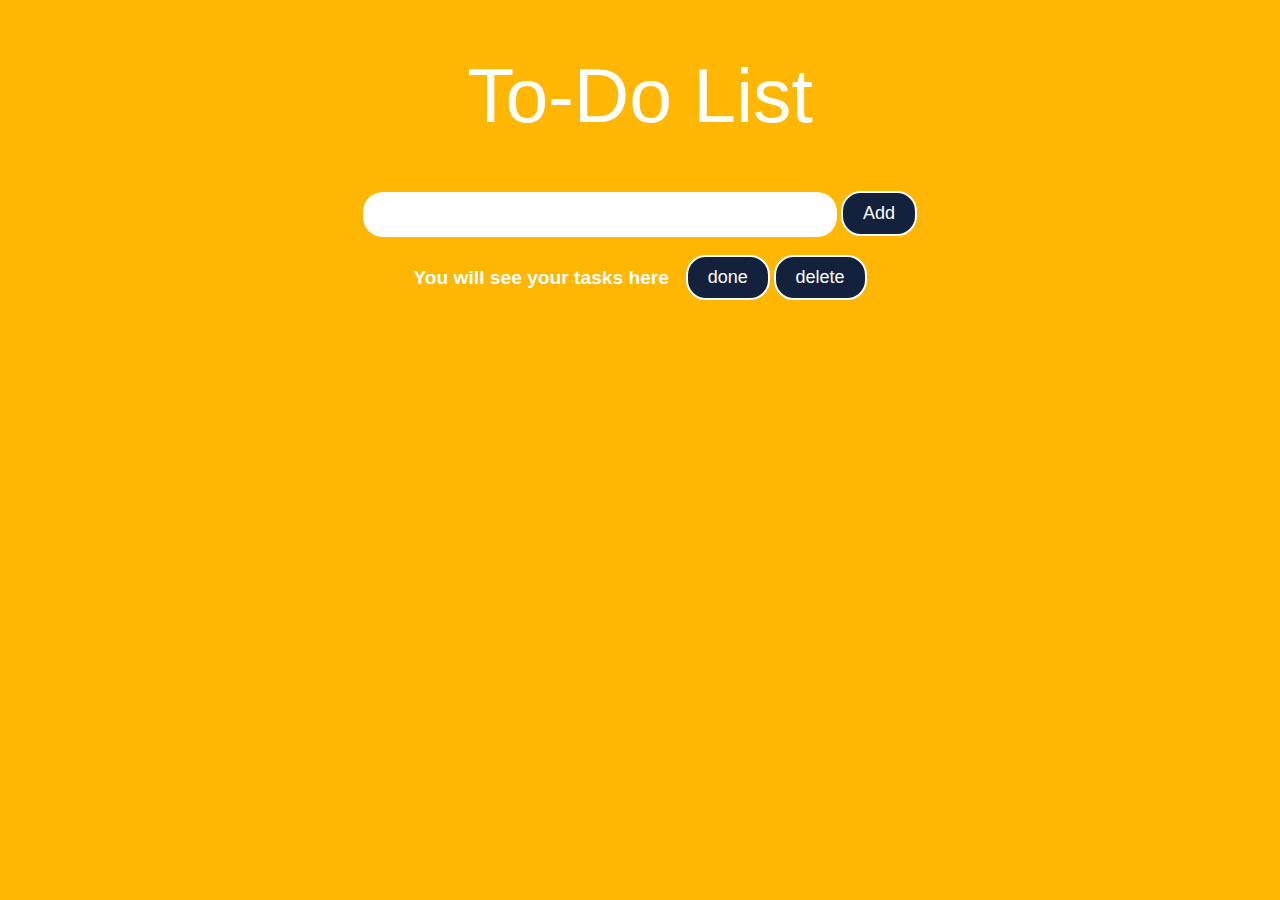
<file: To-Do-List/index.html>
<!DOCTYPE html>
<html lang="en">

<head>
    <meta charset="UTF-8">
    <meta http-equiv="X-UA-Compatible" content="IE=edge">
    <meta name="viewport" content="width=device-width, initial-scale=1.0">
    <link rel="stylesheet" href="style.css">
    <title>TO_DO_LIST</title>
</head>

<body>
    <div class="container">
        <form class="add">
            <h3 class="title">To-Do List</h3>
            <div class="inputContainer">
                <input type="text" name="task" id="taskInput">
                <button id="addBtn">Add</button>
            </div>
        </form>
        <div class="itemContainer">
            <div class="itemList">
            </div>
        </div>
    </div>
    <script src="js/bundle.js"></script>
</body>

</html>
</file>
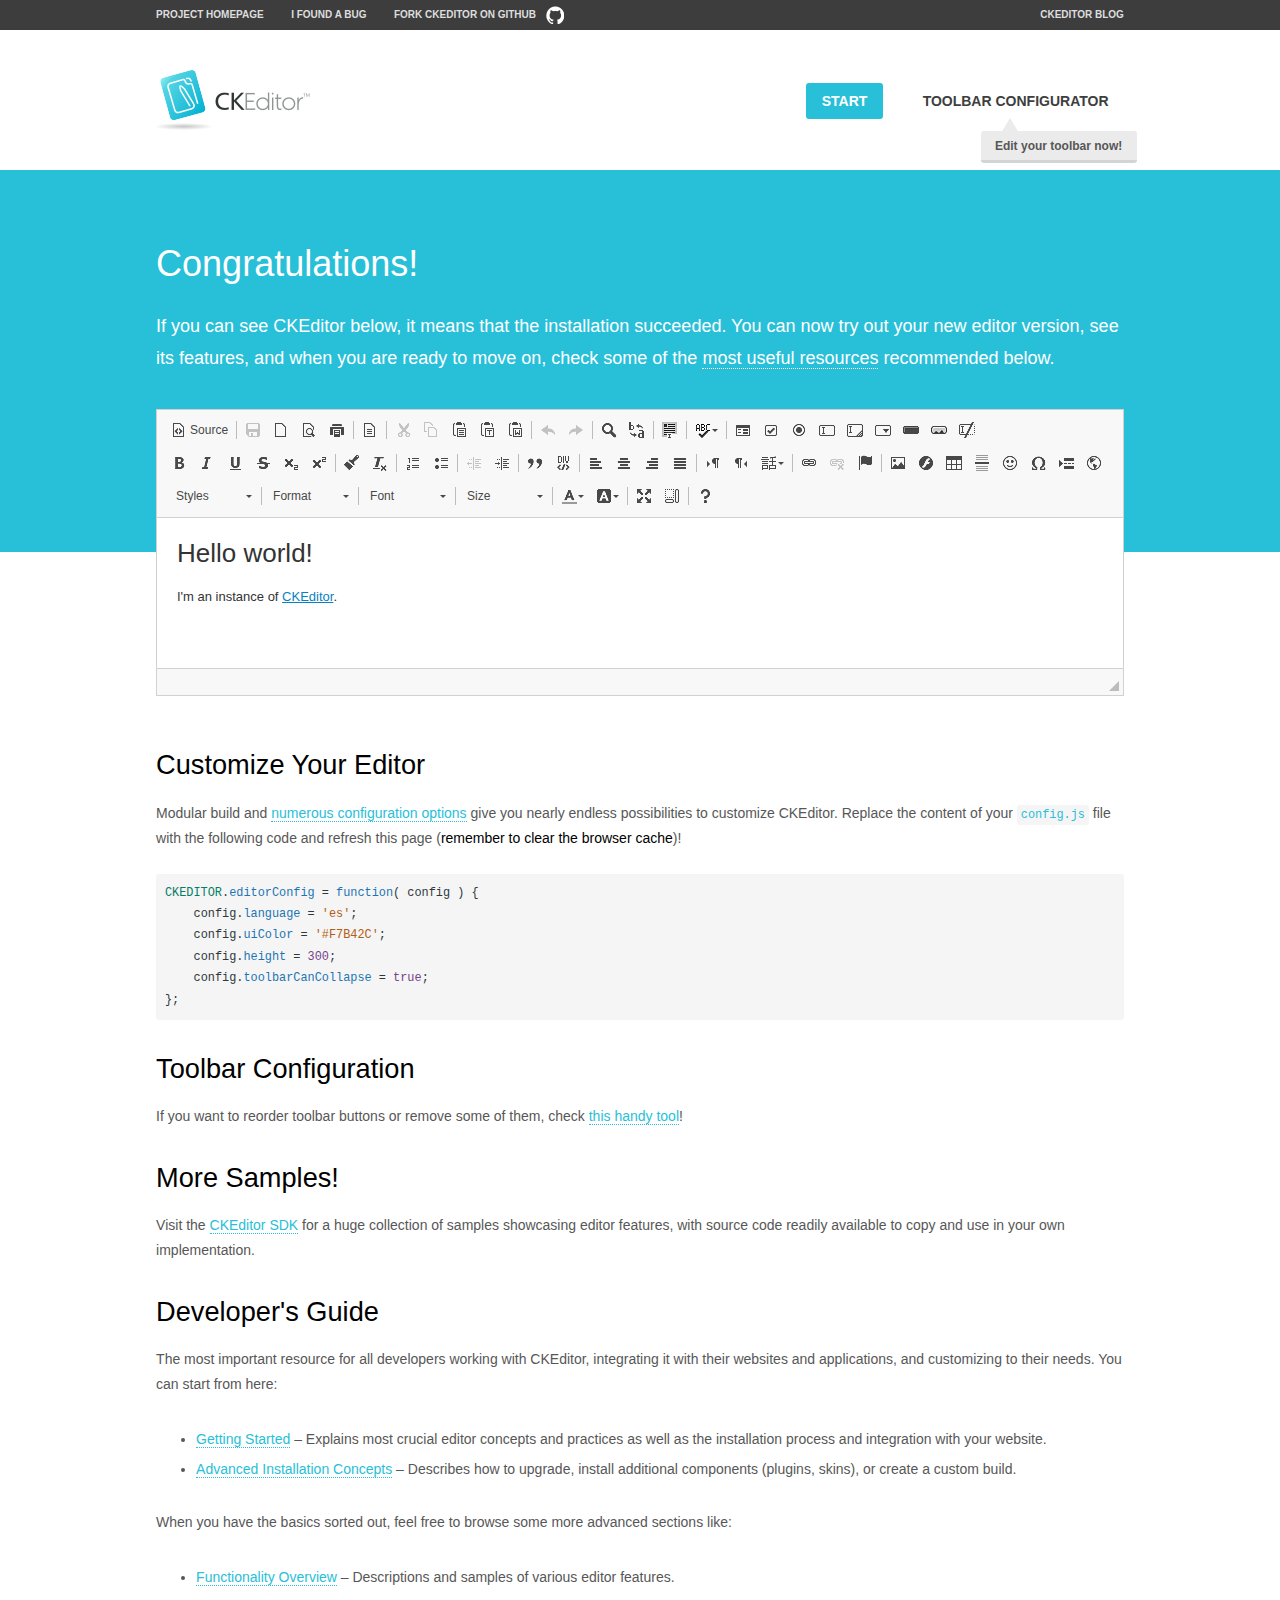
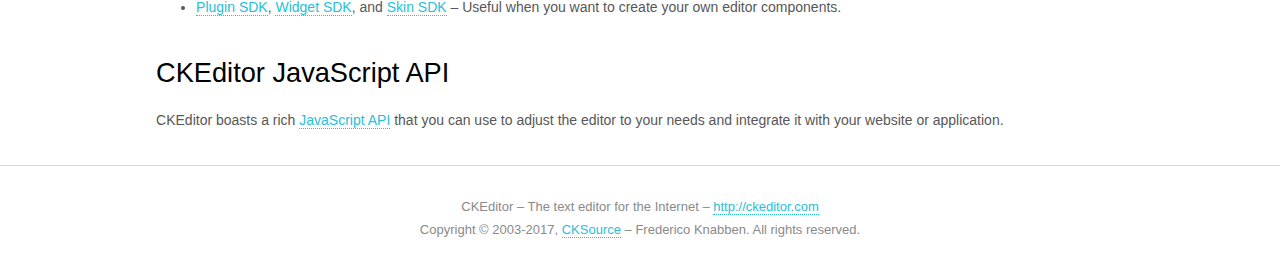
<file: Student-Result-Management-System/js/ckeditor/samples/index.html>
<!DOCTYPE html>
<!--
Copyright (c) 2003-2017, CKSource - Frederico Knabben. All rights reserved.
For licensing, see LICENSE.md or http://ckeditor.com/license
-->
<html>
<head>
	<meta charset="utf-8">
	<title>CKEditor Sample</title>
	<script src="../ckeditor.js"></script>
	<script src="js/sample.js"></script>
	<link rel="stylesheet" href="css/samples.css">
	<link rel="stylesheet" href="toolbarconfigurator/lib/codemirror/neo.css">
</head>
<body id="main">

<nav class="navigation-a">
	<div class="grid-container">
		<ul class="navigation-a-left grid-width-70">
			<li><a href="http://ckeditor.com">Project Homepage</a></li>
			<li><a href="http://dev.ckeditor.com/">I found a bug</a></li>
			<li><a href="http://github.com/ckeditor/ckeditor-dev" class="icon-pos-right icon-navigation-a-github">Fork CKEditor on GitHub</a></li>
		</ul>
		<ul class="navigation-a-right grid-width-30">
			<li><a href="http://ckeditor.com/blog-list">CKEditor Blog</a></li>
		</ul>
	</div>
</nav>

<header class="header-a">
	<div class="grid-container">
		<h1 class="header-a-logo grid-width-30">
			<a href="index.html"><img src="img/logo.png" alt="CKEditor Sample"></a>
		</h1>

		<nav class="navigation-b grid-width-70">
			<ul>
				<li><a href="index.html" class="button-a button-a-background">Start</a></li>
				<li><a href="toolbarconfigurator/index.html" class="button-a">Toolbar configurator <span class="balloon-a balloon-a-nw">Edit your toolbar now!</span></a></li>
			</ul>
		</nav>
	</div>
</header>

<main>
	<div class="adjoined-top">
		<div class="grid-container">
			<div class="content grid-width-100">
				<h1>Congratulations!</h1>
				<p>
					If you can see CKEditor below, it means that the installation succeeded.
					You can now try out your new editor version, see its features, and when you are ready to move on, check some of the <a href="#sample-customize">most useful resources</a> recommended below.
				</p>
			</div>
		</div>
	</div>
	<div class="adjoined-bottom">
		<div class="grid-container">
			<div class="grid-width-100">
				<div id="editor">
					<h1>Hello world!</h1>
					<p>I'm an instance of <a href="http://ckeditor.com">CKEditor</a>.</p>
				</div>
			</div>
		</div>
	</div>

	<div class="grid-container">
		<div class="content grid-width-100">
			<section id="sample-customize">
				<h2>Customize Your Editor</h2>
				<p>Modular build and <a href="http://docs.ckeditor.com/#!/guide/dev_configuration">numerous configuration options</a> give you nearly endless possibilities to customize CKEditor. Replace the content of your <code><a href="../config.js">config.js</a></code> file with the following code and refresh this page (<strong>remember to clear the browser cache</strong>)!</p>
		<pre class="cm-s-neo CodeMirror"><code><span style="padding-right: 0.1px;"><span class="cm-variable">CKEDITOR</span>.<span class="cm-property">editorConfig</span> <span class="cm-operator">=</span> <span class="cm-keyword">function</span>( <span class="cm-def">config</span> ) {</span>
<span style="padding-right: 0.1px;"><span class="cm-tab">	</span><span class="cm-variable-2">config</span>.<span class="cm-property">language</span> <span class="cm-operator">=</span> <span class="cm-string">'es'</span>;</span>
<span style="padding-right: 0.1px;"><span class="cm-tab">	</span><span class="cm-variable-2">config</span>.<span class="cm-property">uiColor</span> <span class="cm-operator">=</span> <span class="cm-string">'#F7B42C'</span>;</span>
<span style="padding-right: 0.1px;"><span class="cm-tab">	</span><span class="cm-variable-2">config</span>.<span class="cm-property">height</span> <span class="cm-operator">=</span> <span class="cm-number">300</span>;</span>
<span style="padding-right: 0.1px;"><span class="cm-tab">	</span><span class="cm-variable-2">config</span>.<span class="cm-property">toolbarCanCollapse</span> <span class="cm-operator">=</span> <span class="cm-atom">true</span>;</span>
<span style="padding-right: 0.1px;">};</span></code></pre>
			</section>

			<section>
				<h2>Toolbar Configuration</h2>
				<p>If you want to reorder toolbar buttons or remove some of them, check <a href="toolbarconfigurator/index.html">this handy tool</a>!</p>
			</section>

			<section>
				<h2>More Samples!</h2>
				<p>Visit the <a href="http://sdk.ckeditor.com">CKEditor SDK</a> for a huge collection of samples showcasing editor features, with source code readily available to copy and use in your own implementation.</p>
			</section>

			<section>
				<h2>Developer's Guide</h2>
				<p>The most important resource for all developers working with CKEditor, integrating it with their websites and applications, and customizing to their needs. You can start from here:</p>
				<ul>
					<li><a href="http://docs.ckeditor.com/#!/guide/dev_installation">Getting Started</a> &ndash; Explains most crucial editor concepts and practices as well as the installation process and integration with your website.</li>
					<li><a href="http://docs.ckeditor.com/#!/guide/dev_advanced_installation">Advanced Installation Concepts</a> &ndash; Describes how to upgrade, install additional components (plugins, skins), or create a custom build.</li>
				</ul>
					<p>When you have the basics sorted out, feel free to browse some more advanced sections like:</p>
				<ul>
					<li><a href="http://docs.ckeditor.com/#!/guide/dev_features">Functionality Overview</a> &ndash; Descriptions and samples of various editor features.</li>
					<li><a href="http://docs.ckeditor.com/#!/guide/plugin_sdk_intro">Plugin SDK</a>, <a href="http://docs.ckeditor.com/#!/guide/widget_sdk_intro">Widget SDK</a>, and <a href="http://docs.ckeditor.com/#!/guide/skin_sdk_intro">Skin SDK</a> &ndash; Useful when you want to create your own editor components.</li>
				</ul>
			</section>

			<section>
				<h2>CKEditor JavaScript API</h2>
				<p>CKEditor boasts a rich <a href="http://docs.ckeditor.com/#!/api">JavaScript API</a> that you can use to adjust the editor to your needs and integrate it with your website or application.</p>
			</section>
		</div>
	</div>
</main>

<footer class="footer-a grid-container">
	<div class="grid-container">
		<p class="grid-width-100">
			CKEditor &ndash; The text editor for the Internet &ndash; <a class="samples" href="http://ckeditor.com/">http://ckeditor.com</a>
		</p>
		<p class="grid-width-100" id="copy">
			Copyright &copy; 2003-2017, <a class="samples" href="http://cksource.com/">CKSource</a> &ndash; Frederico Knabben. All rights reserved.
		</p>
	</div>
</footer>
<script>
	initSample();
</script>

</body>
</html>
</file>
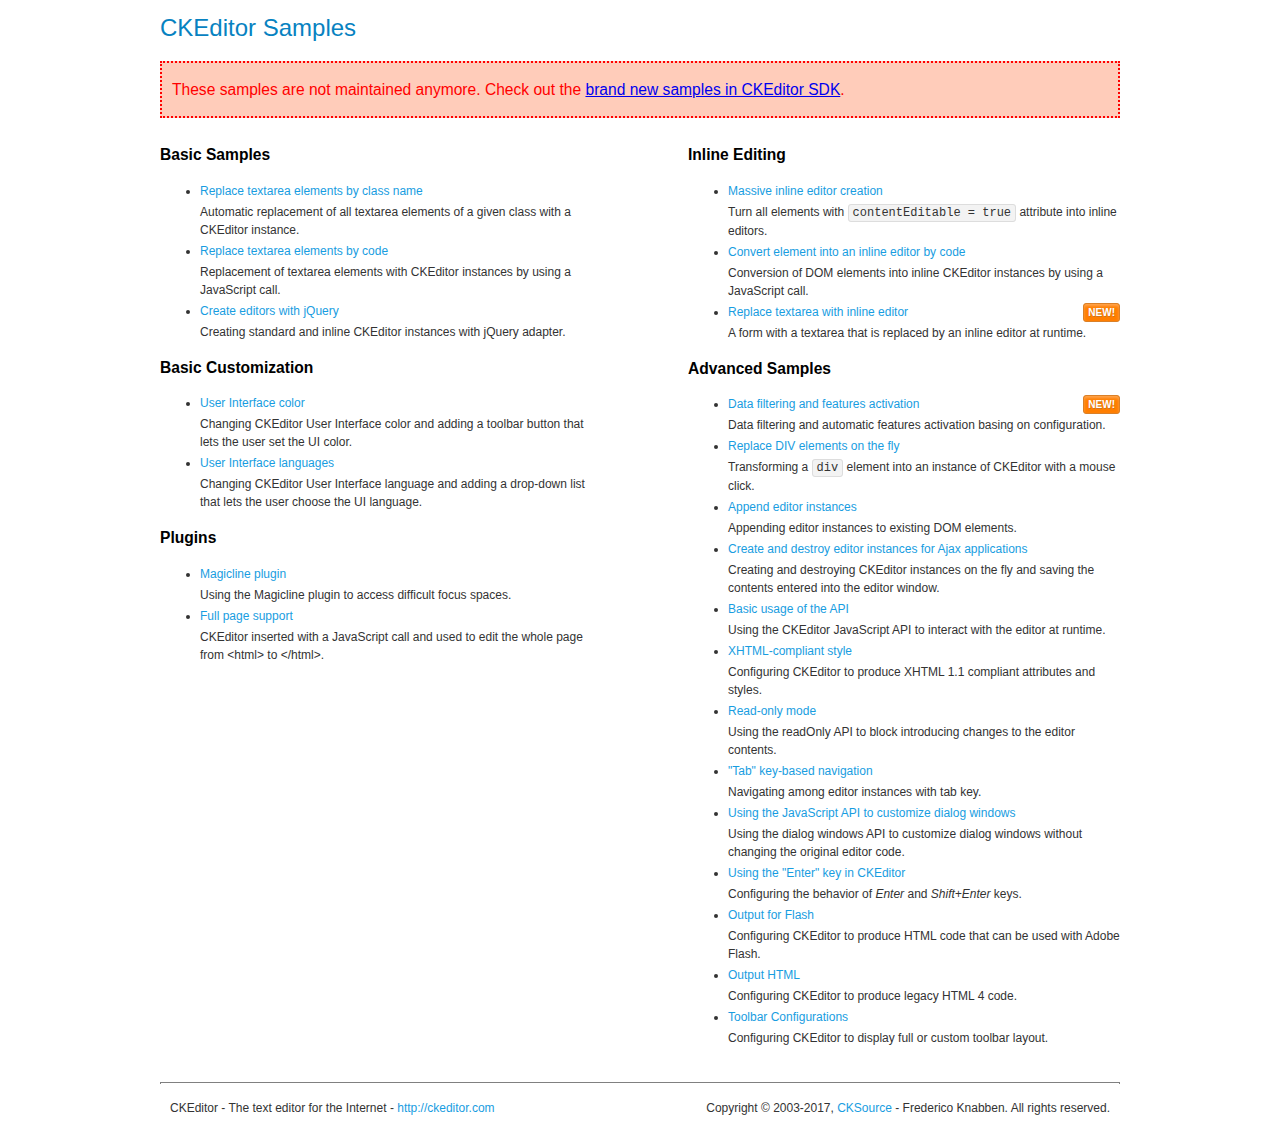
<file: Student-Result-Management-System/js/ckeditor/samples/old/index.html>
<!DOCTYPE html>
<!--
Copyright (c) 2003-2017, CKSource - Frederico Knabben. All rights reserved.
For licensing, see LICENSE.md or http://ckeditor.com/license
-->
<html>
<head>
	<meta charset="utf-8">
	<title>CKEditor Samples</title>
	<link rel="stylesheet" href="sample.css">
</head>
<body>
	<h1 class="samples">
		CKEditor Samples
	</h1>
	<div class="warning deprecated">
		These samples are not maintained anymore. Check out the <a href="http://sdk.ckeditor.com/">brand new samples in CKEditor SDK</a>.
	</div>
	<div class="twoColumns">
		<div class="twoColumnsLeft">
			<h2 class="samples">
				Basic Samples
			</h2>
			<dl class="samples">
				<dt><a class="samples" href="replacebyclass.html">Replace textarea elements by class name</a></dt>
				<dd>Automatic replacement of all textarea elements of a given class with a CKEditor instance.</dd>

				<dt><a class="samples" href="replacebycode.html">Replace textarea elements by code</a></dt>
				<dd>Replacement of textarea elements with CKEditor instances by using a JavaScript call.</dd>

				<dt><a class="samples" href="jquery.html">Create editors with jQuery</a></dt>
				<dd>Creating standard and inline CKEditor instances with jQuery adapter.</dd>
			</dl>

			<h2 class="samples">
				Basic Customization
			</h2>
			<dl class="samples">
				<dt><a class="samples" href="uicolor.html">User Interface color</a></dt>
				<dd>Changing CKEditor User Interface color and adding a toolbar button that lets the user set the UI color.</dd>

				<dt><a class="samples" href="uilanguages.html">User Interface languages</a></dt>
				<dd>Changing CKEditor User Interface language and adding a drop-down list that lets the user choose the UI language.</dd>
			</dl>


			<h2 class="samples">Plugins</h2>
<dl class="samples">
<dt><a class="samples" href="magicline/magicline.html">Magicline plugin</a></dt>
<dd>Using the Magicline plugin to access difficult focus spaces.</dd>

<dt><a class="samples" href="wysiwygarea/fullpage.html">Full page support</a></dt>
<dd>CKEditor inserted with a JavaScript call and used to edit the whole page from &lt;html&gt; to &lt;/html&gt;.</dd>
</dl>
		</div>
		<div class="twoColumnsRight">
			<h2 class="samples">
				Inline Editing
			</h2>
			<dl class="samples">
				<dt><a class="samples" href="inlineall.html">Massive inline editor creation</a></dt>
				<dd>Turn all elements with <code>contentEditable = true</code> attribute into inline editors.</dd>

				<dt><a class="samples" href="inlinebycode.html">Convert element into an inline editor by code</a></dt>
				<dd>Conversion of DOM elements into inline CKEditor instances by using a JavaScript call.</dd>

				<dt><a class="samples" href="inlinetextarea.html">Replace textarea with inline editor</a> <span class="new">New!</span></dt>
				<dd>A form with a textarea that is replaced by an inline editor at runtime.</dd>

				
			</dl>

			<h2 class="samples">
				Advanced Samples
			</h2>
			<dl class="samples">
				<dt><a class="samples" href="datafiltering.html">Data filtering and features activation</a> <span class="new">New!</span></dt>
				<dd>Data filtering and automatic features activation basing on configuration.</dd>

				<dt><a class="samples" href="divreplace.html">Replace DIV elements on the fly</a></dt>
				<dd>Transforming a <code>div</code> element into an instance of CKEditor with a mouse click.</dd>

				<dt><a class="samples" href="appendto.html">Append editor instances</a></dt>
				<dd>Appending editor instances to existing DOM elements.</dd>

				<dt><a class="samples" href="ajax.html">Create and destroy editor instances for Ajax applications</a></dt>
				<dd>Creating and destroying CKEditor instances on the fly and saving the contents entered into the editor window.</dd>

				<dt><a class="samples" href="api.html">Basic usage of the API</a></dt>
				<dd>Using the CKEditor JavaScript API to interact with the editor at runtime.</dd>

				<dt><a class="samples" href="xhtmlstyle.html">XHTML-compliant style</a></dt>
				<dd>Configuring CKEditor to produce XHTML 1.1 compliant attributes and styles.</dd>

				<dt><a class="samples" href="readonly.html">Read-only mode</a></dt>
				<dd>Using the readOnly API to block introducing changes to the editor contents.</dd>

				<dt><a class="samples" href="tabindex.html">"Tab" key-based navigation</a></dt>
				<dd>Navigating among editor instances with tab key.</dd>


				
<dt><a class="samples" href="dialog/dialog.html">Using the JavaScript API to customize dialog windows</a></dt>
<dd>Using the dialog windows API to customize dialog windows without changing the original editor code.</dd>

<dt><a class="samples" href="enterkey/enterkey.html">Using the &quot;Enter&quot; key in CKEditor</a></dt>
<dd>Configuring the behavior of <em>Enter</em> and <em>Shift+Enter</em> keys.</dd>

<dt><a class="samples" href="htmlwriter/outputforflash.html">Output for Flash</a></dt>
<dd>Configuring CKEditor to produce HTML code that can be used with Adobe Flash.</dd>

<dt><a class="samples" href="htmlwriter/outputhtml.html">Output HTML</a></dt>
<dd>Configuring CKEditor to produce legacy HTML 4 code.</dd>

<dt><a class="samples" href="toolbar/toolbar.html">Toolbar Configurations</a></dt>
<dd>Configuring CKEditor to display full or custom toolbar layout.</dd>

			</dl>
		</div>
	</div>
	<div id="footer">
		<hr>
		<p>
			CKEditor - The text editor for the Internet - <a class="samples" href="http://ckeditor.com/">http://ckeditor.com</a>
		</p>
		<p id="copy">
			Copyright &copy; 2003-2017, <a class="samples" href="http://cksource.com/">CKSource</a> - Frederico Knabben. All rights reserved.
		</p>
	</div>
</body>
</html>
</file>
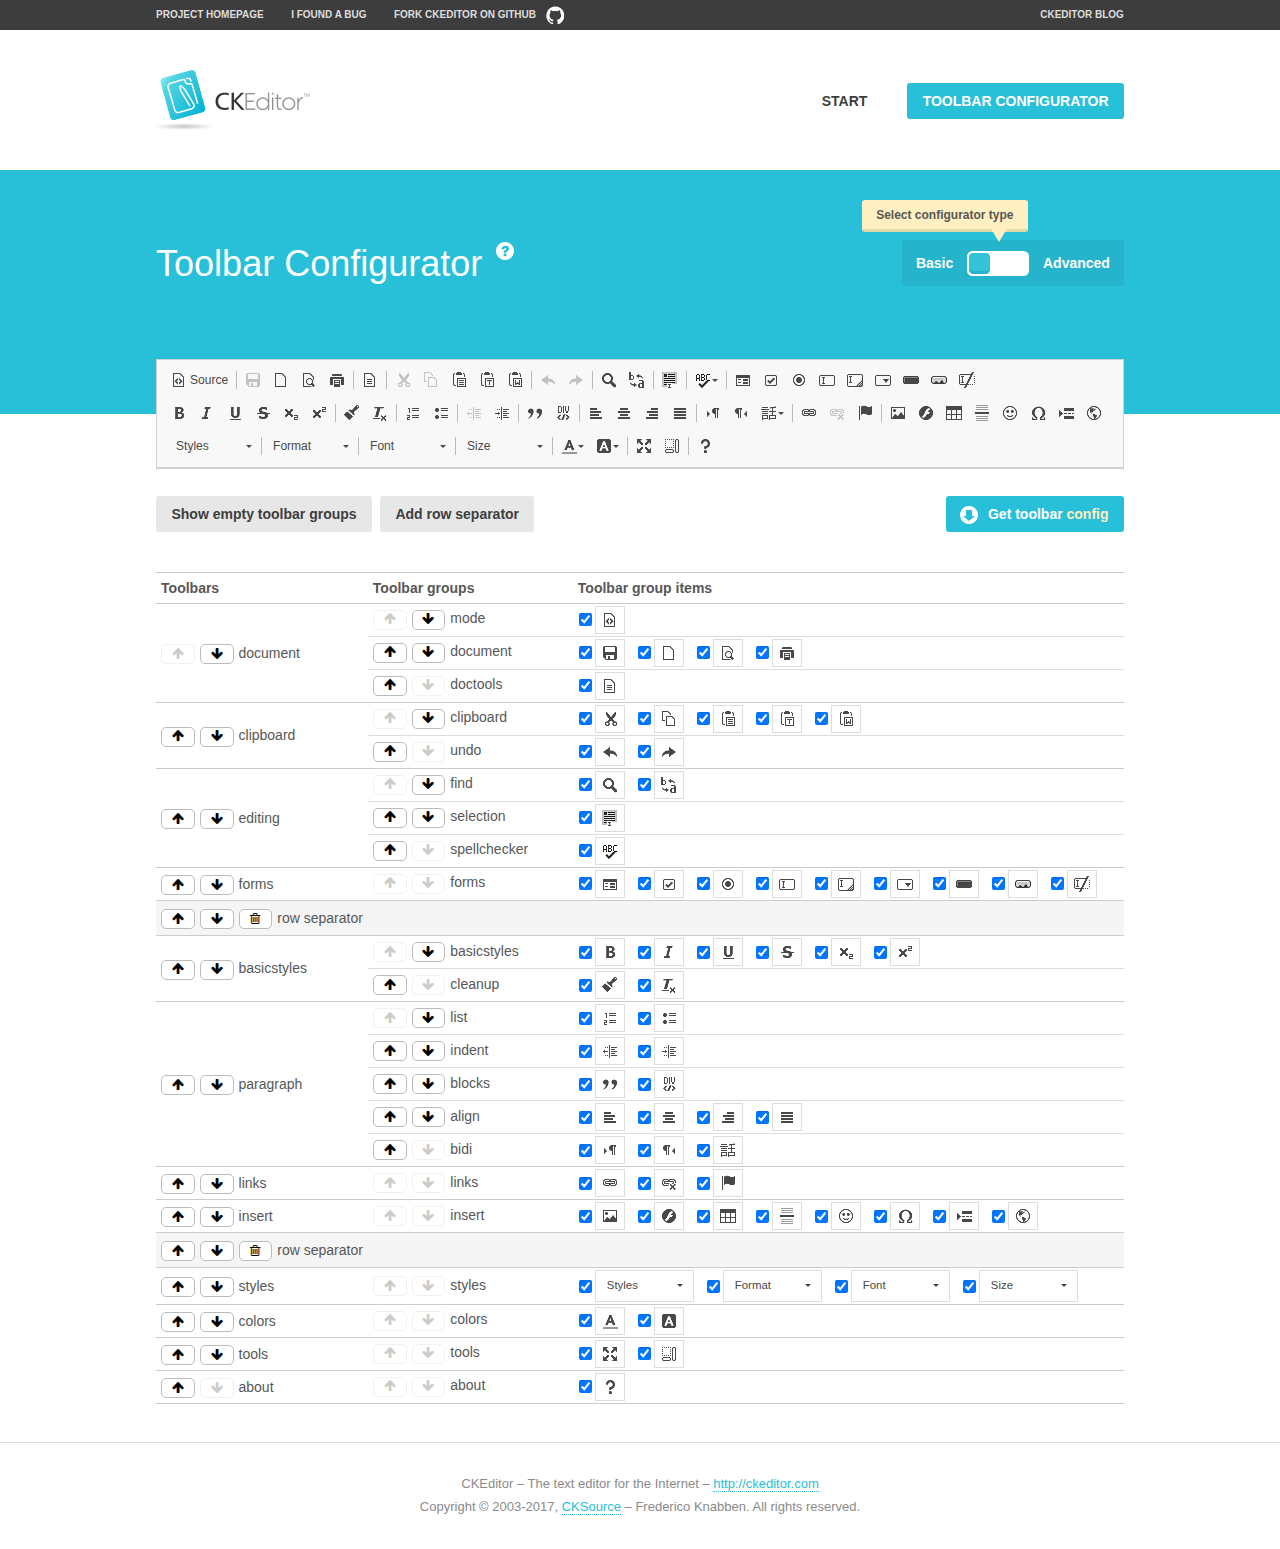
<file: Student-Result-Management-System/js/ckeditor/samples/toolbarconfigurator/index.html>
<!DOCTYPE html>
<!--
Copyright (c) 2003-2017, CKSource - Frederico Knabben. All rights reserved.
For licensing, see LICENSE.md or http://ckeditor.com/license
-->
<!--[if IE 8]><html class="ie8"><![endif]-->
<!--[if gt IE 8]><html><![endif]-->
<!--[if !IE]><!--><html><!--<![endif]-->
<head>
	<meta charset="utf-8">
	<title>Toolbar Configurator</title>
	<script src="../../ckeditor.js"></script>
	<script>
		if ( CKEDITOR.env.ie && CKEDITOR.env.version < 9 )
			CKEDITOR.tools.enableHtml5Elements( document );
	</script>
	<link rel="stylesheet" href="lib/codemirror/codemirror.css">
	<link rel="stylesheet" href="lib/codemirror/show-hint.css">
	<link rel="stylesheet" href="lib/codemirror/neo.css">
	<link rel="stylesheet" href="css/fontello.css">
	<link rel="stylesheet" href="../css/samples.css">
</head>
<body id="toolbar">

<nav class="navigation-a">
	<div class="grid-container">
		<ul class="navigation-a-left grid-width-70">
			<li><a href="http://ckeditor.com">Project Homepage</a></li>
			<li><a href="http://dev.ckeditor.com/">I found a bug</a></li>
			<li><a href="http://github.com/ckeditor/ckeditor-dev" class="icon-pos-right icon-navigation-a-github">Fork CKEditor on GitHub</a></li>
		</ul>
		<ul class="navigation-a-right grid-width-30">
			<li><a href="http://ckeditor.com/blog-list">CKEditor Blog</a></li>
		</ul>
	</div>
</nav>

<header class="header-a">
	<div class="grid-container">
		<h1 class="header-a-logo grid-width-30">
			<a href="../index.html"><img src="../img/logo.png" alt="CKEditor Logo"></a>
		</h1>
		<nav class="navigation-b grid-width-70">
			<ul>
				<li><a href="../index.html"  class="button-a">Start</a></li>
				<li><a href="index.html"  class="button-a button-a-background">Toolbar configurator</a></li>
			</ul>
		</nav>
	</div>
</header>

<main>
	<div class="adjoined-top">
		<div class="grid-container">
			<div class="content grid-width-100">
				<div class="grid-container-nested">
					<h1 class="grid-width-60">
						Toolbar Configurator
						<a href="#help-content" type="button" title="Configurator help" id="help" class="button-a button-a-background button-a-no-text icon-pos-left icon-question-mark">Help</a>
					</h1>

					<div class="grid-width-40 grid-switch-magic">
						<div class="switch">
							<span class="balloon-a balloon-a-se">Select configurator type</span>
							<input type="radio" name="radio" data-num="1" id="radio-basic" />
							<input type="radio" name="radio" data-num="2" id="radio-advanced" />
							<label data-for="1" for="radio-basic">Basic</label>
							<span class="switch-inner">
								<span class="handler"></span>
							</span>
							<label data-for="2" for="radio-advanced">Advanced</label>
						</div>
					</div>
				</div>
			</div>
		</div>
	</div>
	<div class="adjoined-bottom">
		<div class="grid-container">
			<div class="grid-width-100">
				<div class="editors-container">
					<div id="editor-basic"></div>
					<div id="editor-advanced"></div>
				</div>
			</div>
		</div>
	</div>

	<div class="grid-container configurator">
		<div class="content grid-width-100">
			<div class="configurator">
				<div>
					<div id="toolbarModifierWrapper"></div>
				</div>
			</div>
		</div>
	</div>

	<div id="help-content">
		<div class="grid-container">
			<div class="grid-width-100">
				<h2>What Am I Doing Here?</h2>

				<div class="grid-container grid-container-nested">
					<div class="basic">
						<div class="grid-width-50">
							<p>Arrange <a href="http://docs.ckeditor.com/#!/api/CKEDITOR.config-cfg-toolbarGroups">toolbar groups</a>, toggle <a href="http://docs.ckeditor.com/#!/api/CKEDITOR.config-cfg-removeButtons">button visibility</a> according to your needs and get your toolbar configuration.</p>
							<p>You can replace the content of the <a href="../../config.js"><code>config.js</code></a> file with the generated configuration. If you already set some configuration options you will need to merge both configurations.</p>
						</div>
						<div class="grid-width-50">
							<p>Read more about different ways of <a href="http://docs.ckeditor.com/#!/guide/dev_configuration">setting configuration</a> and do not forget about <strong>clearing browser cache</strong>.</p>
							<p>Arranging toolbar groups is the recommended way of configuring the toolbar, but if you need more freedom you can use the <a href="#advanced">advanced configurator</a>.</p>
						</div>
					</div>
					<div class="advanced" style="display: none;">
						<div class="grid-width-50">
							<p>With this code editor you can edit your <a href="http://docs.ckeditor.com/#!/api/CKEDITOR.config-cfg-toolbar">toolbar configuration</a> live.</p>
							<p>You can replace the content of the <a href="../../config.js"><code>config.js</code></a> file with the generated configuration. If you already set some configuration options you will need to merge both configurations.</p>
						</div>
						<div class="grid-width-50">
							<p>Read more about different ways of <a href="http://docs.ckeditor.com/#!/guide/dev_configuration">setting configuration</a> and do not forget about <strong>clearing browser cache</strong>.</p>
						</div>
					</div>
				</div>

				<p class="grid-container grid-container-nested">
					<button type="button" class="help-content-close grid-width-100 button-a button-a-background">Got it. Let's play!</button>
				</p>
			</div>
		</div>
	</div>
</main>

<footer class="footer-a grid-container">
	<p class="grid-width-100">
		CKEditor &ndash; The text editor for the Internet &ndash; <a class="samples" href="http://ckeditor.com/">http://ckeditor.com</a>
	</p>
	<p class="grid-width-100" id="copy">
		Copyright &copy; 2003-2017, <a class="samples" href="http://cksource.com/">CKSource</a> &ndash; Frederico Knabben. All rights reserved.
	</p>
</footer>

<script src="lib/codemirror/codemirror.js"></script>
<script src="lib/codemirror/javascript.js"></script>
<script src="lib/codemirror/show-hint.js"></script>

<script src="js/fulltoolbareditor.js"></script>
<script src="js/abstracttoolbarmodifier.js"></script>
<script src="js/toolbarmodifier.js"></script>
<script src="js/toolbartextmodifier.js"></script>
<script src="../js/sf.js"></script>

<script>
	( function() {
		'use strict';

		var mode = ( window.location.hash.substr( 1 ) === 'advanced' ) ? 'advanced' : 'basic',
			configuratorSection = CKEDITOR.document.findOne( 'main > .grid-container.configurator' ),
			basicInstruction = CKEDITOR.document.findOne( '#help-content .basic' ),
			advancedInstruction = CKEDITOR.document.findOne( '#help-content .advanced' ),

			// Configurator mode switcher.
			modeSwitchBasic = CKEDITOR.document.getById( 'radio-basic' ),
			modeSwitchAdvanced = CKEDITOR.document.getById( 'radio-advanced' );

		// Initial setup
		function updateSwitcher() {
			if ( mode === 'advanced' ) {
				modeSwitchAdvanced.$.checked = true;
			} else {
				modeSwitchBasic.$.checked = true;
			}
		}

		updateSwitcher();

		CKEDITOR.document.getWindow().on( 'hashchange', function( e ) {
			var hash = window.location.hash.substr( 1 );
			if ( !( hash === 'advanced' || hash === 'basic' ) ) {
				return;
			}
			mode = hash;
			onToolbarsDone( mode );
		} );

		CKEDITOR.document.getWindow().on( 'resize', function() {
			updateToolbar( ( mode === 'basic' ? toolbarModifier : toolbarTextModifier )[ 'editorInstance' ] );
		} );

		function onRefresh( modifier ) {
			modifier = modifier || this;

			if ( mode === 'basic' && modifier instanceof ToolbarConfigurator.ToolbarTextModifier ) {
				return;
			}

			// CodeMirror container becomes visible, so we need to refresh and to avoid rendering problems.
			if ( mode === 'advanced' && modifier instanceof ToolbarConfigurator.ToolbarTextModifier ) {
				modifier.codeContainer.refresh();
			}

			updateToolbar( modifier.editorInstance );
		}

		function updateToolbar( editor ) {
			var editorContainer = editor.container;

			// Not always editor is loaded.
			if ( !editorContainer ) {
				return;
			}

			var displayStyle = editorContainer.getStyle( 'display' );

			editorContainer.setStyle( 'display', 'block' );

			var newHeight = editorContainer.getSize( 'height' );

			var newMarginTop = parseInt( editorContainer.getComputedStyle( 'margin-top' ), 10 );
			newMarginTop = ( isNaN( newMarginTop ) ? 0 : Number( newMarginTop ) );

			var newMarginBottom = parseInt( editorContainer.getComputedStyle( 'margin-bottom' ), 10 );
			newMarginBottom = ( isNaN( newMarginBottom ) ? 0 : Number( newMarginBottom ) );

			var result = newHeight + newMarginTop + newMarginBottom;

			editorContainer.setStyle( 'display', displayStyle );

			editor.container.getAscendant( 'div' ).setStyle( 'height', result + 'px' );
		}

		var toolbarModifier = new ToolbarConfigurator.ToolbarModifier( 'editor-basic' );

		var done = 0;
		toolbarModifier.init( onToolbarInit );
		toolbarModifier.onRefresh = onRefresh;

		CKEDITOR.document.getById( 'toolbarModifierWrapper' ).append( toolbarModifier.mainContainer );

		var toolbarTextModifier = new ToolbarConfigurator.ToolbarTextModifier( 'editor-advanced' );
		toolbarTextModifier.init( onToolbarInit );
		toolbarTextModifier.onRefresh = onRefresh;

		function onToolbarInit() {
			if ( ++done === 2 ) {
				onToolbarsDone();

				positionSticky.watch( CKEDITOR.document.findOne( '.toolbar' ), function() {
					return mode === 'advanced';
				} );
			}
		}

		function onToolbarsDone() {
			if ( mode === 'basic' ) {
				toggleModeBasic( false );
			} else {
				toggleModeAdvanced( false );
			}

			updateSwitcher();

			setTimeout( function() {
				CKEDITOR.document.findOne( '.editors-container' ).addClass( 'active' );
				CKEDITOR.document.findOne( '#toolbarModifierWrapper' ).addClass( 'active' );
			}, 200 );
		}

		CKEDITOR.document.getById( 'toolbarModifierWrapper' ).append( toolbarTextModifier.mainContainer );

		function toogleModeSwitch( onElement, offElement, onModifier, offModifier ) {
			onElement.addClass( 'fancy-button-active' );
			offElement.removeClass( 'fancy-button-active' );

			onModifier.showUI();
			offModifier.hideUI();
		}

		function toggleModeBasic( callOnRefresh ) {
			callOnRefresh = ( callOnRefresh !== false );
			mode = 'basic';
			window.location.hash = '#basic';
			toogleModeSwitch( modeSwitchBasic, modeSwitchAdvanced, toolbarModifier, toolbarTextModifier );

			configuratorSection.removeClass( 'freed-width' );
			basicInstruction.show();
			advancedInstruction.hide();

			callOnRefresh && onRefresh( toolbarModifier );
		}

		function toggleModeAdvanced( callOnRefresh ) {
			callOnRefresh = ( callOnRefresh !== false );
			mode = 'advanced';
			window.location.hash = '#advanced';
			toogleModeSwitch( modeSwitchAdvanced, modeSwitchBasic, toolbarTextModifier, toolbarModifier );

			configuratorSection.addClass( 'freed-width' );
			advancedInstruction.show();
			basicInstruction.hide();

			callOnRefresh && onRefresh( toolbarTextModifier );
		}

		modeSwitchBasic.on( 'click', toggleModeBasic );
		modeSwitchAdvanced.on( 'click', toggleModeAdvanced );

		//
		// Position:sticky for the toolbar.
		//

		// Will make elements behave like they were styled with position:sticky.
		var positionSticky = {
			// Store object: {
			// 		element: CKEDITOR.dom.element, // Element which will float.
			// 		placeholder: CKEDITOR.dom.element, // Placeholder which is place to prevent page bounce.
			// 		isFixed: boolean // Whether element float now.
			// }
			watched: [],

			active: [],

			staticContainer: null,

			init: function() {
				var element = CKEDITOR.dom.element.createFromHtml(
					'<div class="staticContainer">' +
						'<div class="grid-container" >' +
							'<div class="grid-width-100">' +
								'<div class="inner"></div>' +
							'</div>' +
						'</div>' +
					'</div>' );

				this.staticContainer = element.findOne( '.inner' );

				CKEDITOR.document.getBody().append( element );
			},

			watch: function( element, preventFunc ) {
				this.watched.push( {
					element: element,
					placeholder: new CKEDITOR.dom.element( 'div' ),
					isFixed: false,
					preventFunc: preventFunc
				} );
			},

			checkAll: function() {
				for ( var i = 0; i < this.watched.length; i++ ) {
					this.check( this.watched[ i ] );
				}
			},

			check: function( element ) {
				var isFixed = element.isFixed;
				var shouldBeFixed = this.shouldBeFixed( element );

				// Nothing to be done.
				if ( isFixed === shouldBeFixed ) {
					return;
				}

				var placeholder = element.placeholder;

				if ( isFixed ) {
					// Unfixing.

					element.element.insertBefore( placeholder );
					placeholder.remove();

					element.element.removeStyle( 'margin' );

					this.active.splice( CKEDITOR.tools.indexOf( this.active, element ), 1 );

				} else {
					// Fixing.
					placeholder.setStyle( 'width', element.element.getSize( 'width' ) + 'px' );
					placeholder.setStyle( 'height', element.element.getSize( 'height' ) + 'px' );
					placeholder.setStyle( 'margin-bottom', element.element.getComputedStyle( 'margin-bottom' ) );
					placeholder.setStyle( 'display', element.element.getComputedStyle( 'display' ) );
					placeholder.insertAfter( element.element );

					this.staticContainer.append( element.element );

					this.active.push( element );
				}

				element.isFixed = !element.isFixed;
			},

			shouldBeFixed: function( element ) {
				if ( element.preventFunc && element.preventFunc() ) {
					return false;
				}

				// If element is already fixed we are checking it's placeholder.
				var related = ( element.isFixed ? element.placeholder : element.element ),
					clientRect = related.$.getBoundingClientRect(),
					staticHeight = this.staticContainer.getSize('height' ),
					elemHeight = element.element.getSize( 'height' );

				if ( element.isFixed ) {
					return ( clientRect.top + elemHeight < staticHeight );
				} else {
					return ( clientRect.top < staticHeight );
				}
			}
		};

		positionSticky.init();

		CKEDITOR.document.getWindow().on( 'scroll',
			new CKEDITOR.tools.eventsBuffer( 100, positionSticky.checkAll, positionSticky ).input
		);

		// Make the toolbar sticky.
		positionSticky.watch( CKEDITOR.document.findOne( '.editors-container' ) );

		// Help button and help-content.
		( function() {
			var helpButton = CKEDITOR.document.getById( 'help' ),
				helpContent = CKEDITOR.document.getById( 'help-content' );

			// Don't show help button on IE8 because it's unsupported by Pico Modal.
			if ( CKEDITOR.env.ie && CKEDITOR.env.version == 8 ) {
				helpButton.hide();
			} else {
				// Display help modal when the button is clicked.
				helpButton.on( 'click', function( evt ) {
					SF.modal( {
						// Clone modal content from DOM.
						content: helpContent.getHtml(),

						afterCreate: function( modal ) {
							// Enable modal content button to close the modal.
							new CKEDITOR.dom.element( modal.modalElem() ).findOne( '.help-content-close' ).once( 'click', modal.close );
						}
					} ).show();
				} );
			}
		} )();
	} )();
</script>
</body>
</html>
</file>
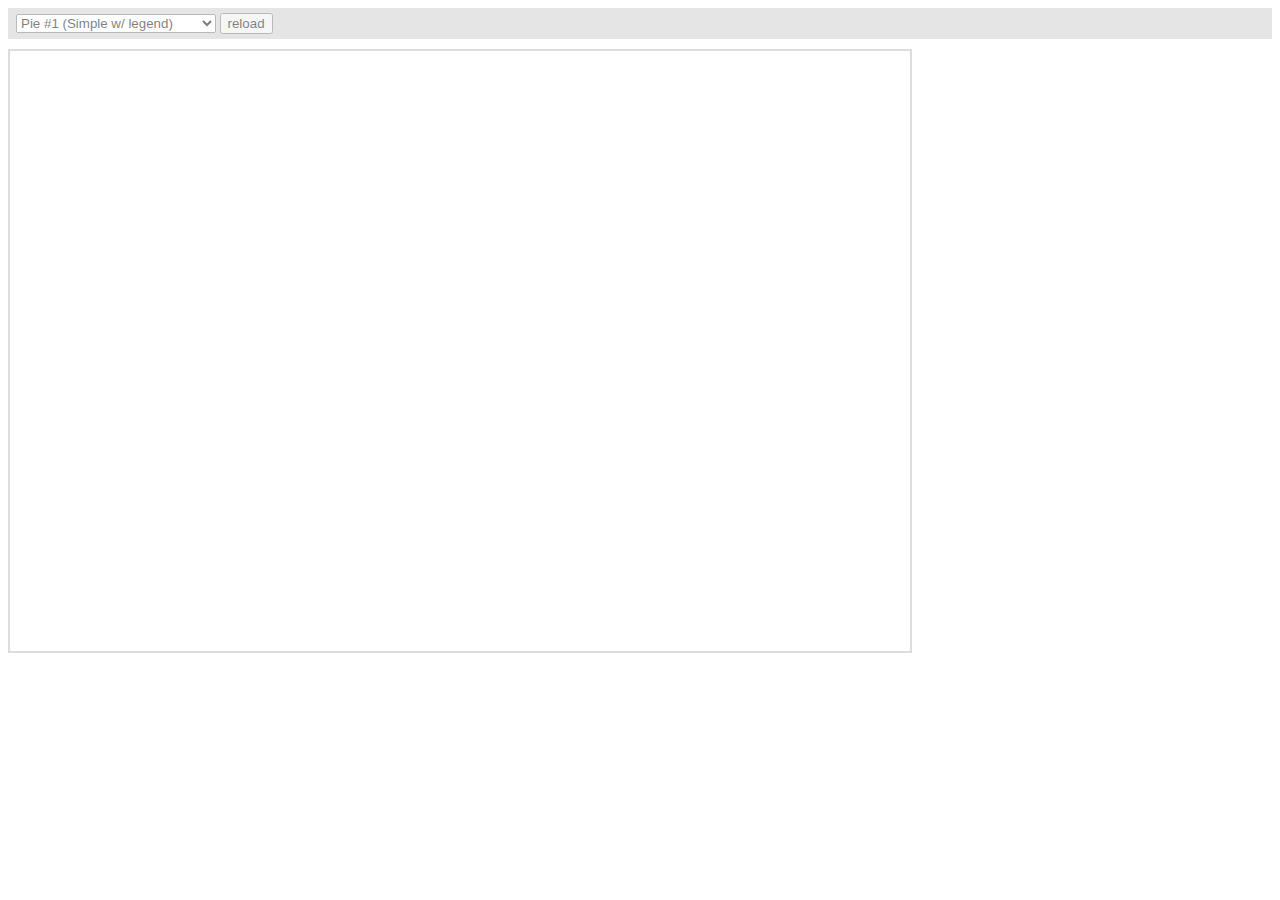
<file: Student-Result-Management-System/js/amcharts/plugins/export/examples/index.html>
<html>
    <head>
		<meta http-equiv="Content-Type" content="text/html; charset=utf-8">
		<meta name="viewport" content="width=device-width, initial-scale=1, maximum-scale=1">
		<meta http-equiv="X-UA-Compatible" content="IE=edge" />

		<script src="http://code.jquery.com/jquery-1.11.1.min.js"></script>

		<style type="text/css">
			iframe {
				width: 900px;
				height: 600px;
				padding: 0;
				border: 2px solid #ddd;
				overflow: hidden;
				position: relative;
			}
			#controls {
				background: #ccc;
				opacity: 0.5;
				padding: 5px 8px;
				font-size: 14px;
				font-weight: bold;
				font-family: Verdana;
				margin-bottom: 10px;
			}
		</style>

		<script type="text/javascript">
			function setType( type ) {
				$( '#iframe' ).attr( 'src', type );
			}

			function reload() {
				setType( $( '#type' ).val() + "?" + Number( new Date() ) );
			}
		</script>
	</head>
	<body>
		<div id="controls">
			<select id="type" onchange="setType(this.options[this.selectedIndex].value);">
				<option value="pie1.html" selected="selected">Pie #1 (Simple w/ legend)</option>
				<option value="pie2.html"/>Pie #2 (3D w/ legend)</option>
				<option value="pie3.html"/>Pie #3 (w/ ext. legend bottom)</option>
				<option value="pie4.html"/>Pie #4 Multiple instances</option>
				<option value="serial1.html">Serial #1 (Area)</option>
				<option value="serial2.html">Serial #2 (Bar &amp; Line)</option>
				<option value="serial3.html">Serial #3 (Line w/ zoom)</option>
				<option value="xy.html">XY</option>
				<option value="radar.html">Radar</option>
				<option value="gauge.html">Gauge</option>
				<option value="funnel.html">Funnel</option>
				<option value="stock.html">Stock</option>
				<option value="map.html">Map</option>
				<option value="gantt.html">Gantt</option>
				<option value="advanced.html">Advanced</option>
			</select>
			<input type="button" value="reload" onclick="reload();" />
		</div>

		<iframe id="iframe" src="pie1.html" frameborder="0"></iframe>
	</body>
</html>
</file>
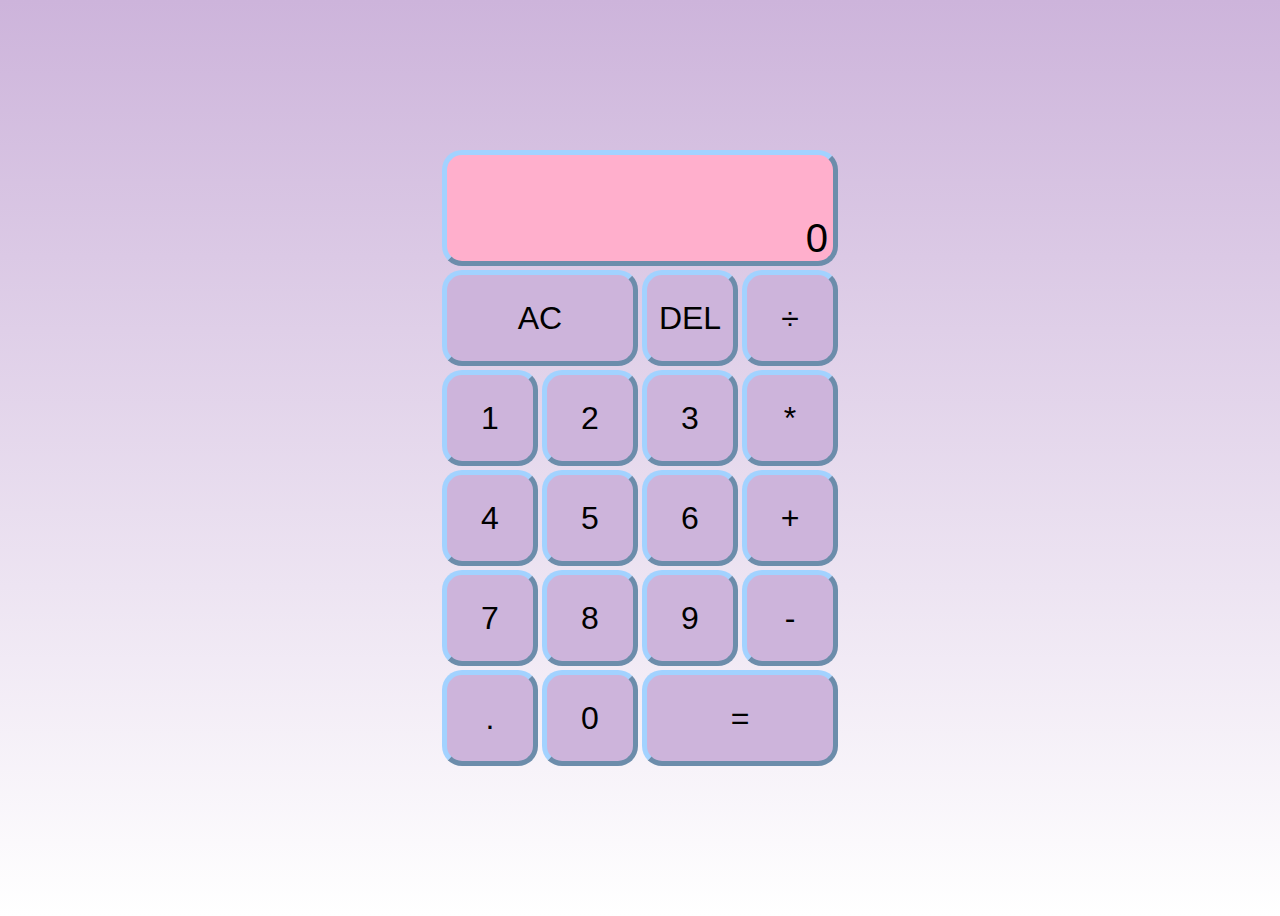
<file: Calculator/calci.html>
<!DOCTYPE html>
<html lang="en" dir="ltr">
  <head>
    <meta charset="utf-8">
    <title>Calculator</title>
    <link href="calci.css" rel="stylesheet">
    <script src="calci.js" defer></script>
  </head>
<body>
<div class="calculator-grid">
<div class="output">
    <div data-previous-operand class="previous-operand"></div>
    <div data-current-operand class="current-operand">0</div>
</div>
<button data-all-clear class="span-one">AC</button>
    <button data-delete>DEL</button>
    <button data-operation>÷</button>
    <button data-number>1</button>
    <button data-number>2</button>
    <button data-number>3</button>
    <button data-operation>*</button>
    <button data-number>4</button>
    <button data-number>5</button>
    <button data-number>6</button>
    <button data-operation>+</button>
    <button data-number>7</button>
    <button data-number>8</button>
    <button data-number>9</button>
    <button data-operation>-</button>
    <button data-number>.</button>
    <button data-number>0</button>
    <button data-equals class="span-two">=</button>
</body>
</html>
</file>
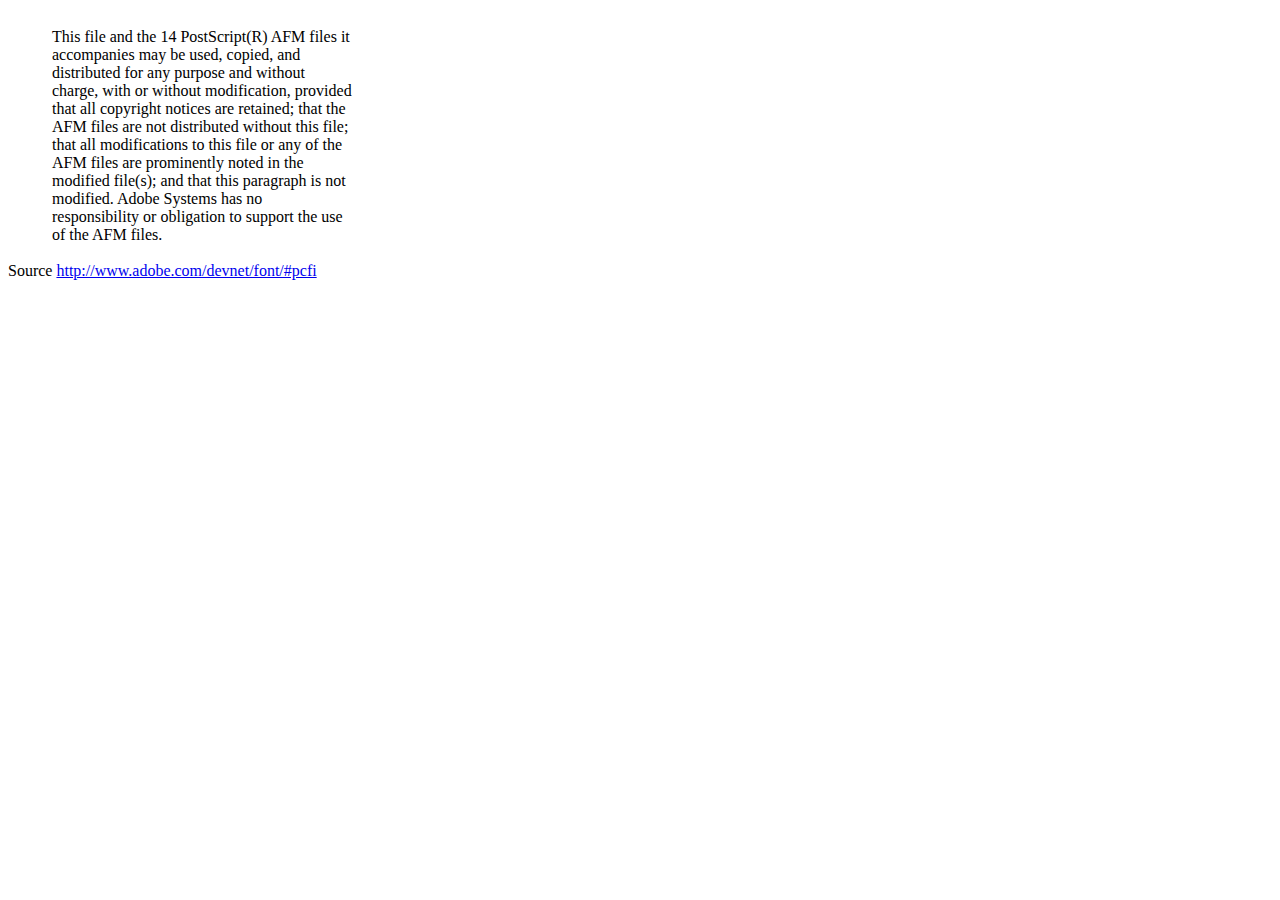
<file: Student-Result-Management-System/dompdf/lib/fonts/mustRead.html>
<html>
	<head>
		<meta http-equiv="content-type" content="text/html;charset=iso-8859-1">
		<meta name="generator" content="Adobe GoLive 4">
		<title>Core 14 AFM Files - ReadMe</title>
	</head>
	<body bgcolor="white">
		<font color="white">or</font>
		<table border="0" cellpadding="0" cellspacing="2">
			<tr>
				<td width="40"></td>
				<td width="300">This file and the 14 PostScript(R) AFM files it accompanies may be used, copied, and distributed for any purpose and without charge, with or without modification, provided that all copyright notices are retained; that the AFM files are not distributed without this file; that all modifications to this file or any of the AFM files are prominently noted in the modified file(s); and that this paragraph is not modified. Adobe Systems has no responsibility or obligation to support the use of the AFM files. <font color="white">Col</font></td>
			</tr>
		</table>
		<p>Source <a href="http://www.adobe.com/devnet/font/#pcfi">http://www.adobe.com/devnet/font/#pcfi</a></p>
</body>
</html>
</file>
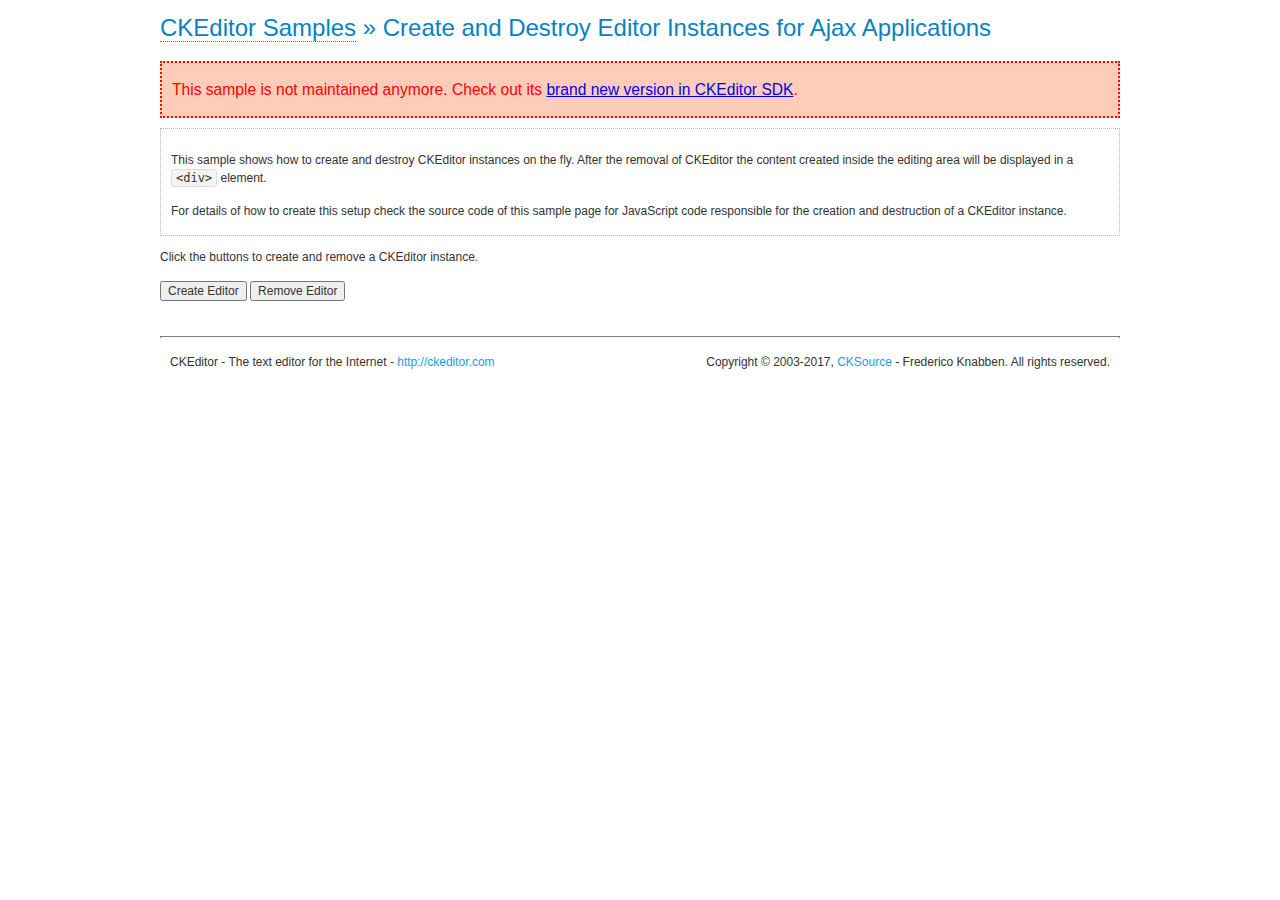
<file: Student-Result-Management-System/js/ckeditor/samples/old/ajax.html>
<!DOCTYPE html>
<!--
Copyright (c) 2003-2017, CKSource - Frederico Knabben. All rights reserved.
For licensing, see LICENSE.md or http://ckeditor.com/license
-->
<html>
<head>
	<meta charset="utf-8">
	<title>Ajax &mdash; CKEditor Sample</title>
	<script src="../../ckeditor.js"></script>
	<link rel="stylesheet" href="sample.css">
	<script>

		var editor, html = '';

		function createEditor() {
			if ( editor )
				return;

			// Create a new editor inside the <div id="editor">, setting its value to html
			var config = {};
			editor = CKEDITOR.appendTo( 'editor', config, html );
		}

		function removeEditor() {
			if ( !editor )
				return;

			// Retrieve the editor contents. In an Ajax application, this data would be
			// sent to the server or used in any other way.
			document.getElementById( 'editorcontents' ).innerHTML = html = editor.getData();
			document.getElementById( 'contents' ).style.display = '';

			// Destroy the editor.
			editor.destroy();
			editor = null;
		}

	</script>
</head>
<body>
	<h1 class="samples">
		<a href="index.html">CKEditor Samples</a> &raquo; Create and Destroy Editor Instances for Ajax Applications
	</h1>
	<div class="warning deprecated">
		This sample is not maintained anymore. Check out its <a href="http://sdk.ckeditor.com/samples/saveajax.html">brand new version in CKEditor SDK</a>.
	</div>
	<div class="description">
		<p>
			This sample shows how to create and destroy CKEditor instances on the fly. After the removal of CKEditor the content created inside the editing
			area will be displayed in a <code>&lt;div&gt;</code> element.
		</p>
		<p>
			For details of how to create this setup check the source code of this sample page
			for JavaScript code responsible for the creation and destruction of a CKEditor instance.
		</p>
	</div>
	<p>Click the buttons to create and remove a CKEditor instance.</p>
	<p>
		<input onclick="createEditor();" type="button" value="Create Editor">
		<input onclick="removeEditor();" type="button" value="Remove Editor">
	</p>
	<!-- This div will hold the editor. -->
	<div id="editor">
	</div>
	<div id="contents" style="display: none">
		<p>
			Edited Contents:
		</p>
		<!-- This div will be used to display the editor contents. -->
		<div id="editorcontents">
		</div>
	</div>
	<div id="footer">
		<hr>
		<p>
			CKEditor - The text editor for the Internet - <a class="samples" href="http://ckeditor.com/">http://ckeditor.com</a>
		</p>
		<p id="copy">
			Copyright &copy; 2003-2017, <a class="samples" href="http://cksource.com/">CKSource</a> - Frederico
			Knabben. All rights reserved.
		</p>
	</div>
</body>
</html>
</file>
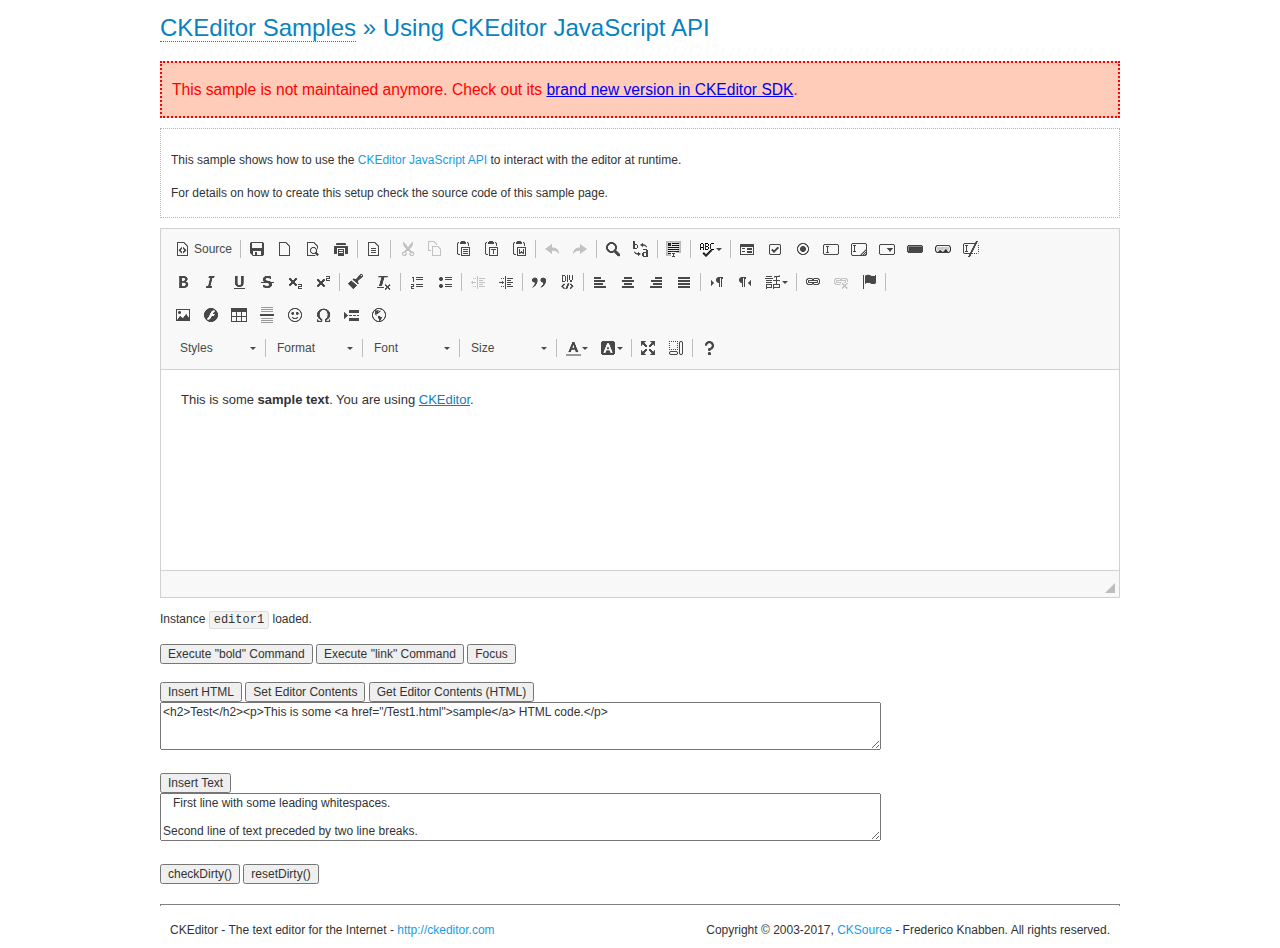
<file: Student-Result-Management-System/js/ckeditor/samples/old/api.html>
<!DOCTYPE html>
<!--
Copyright (c) 2003-2017, CKSource - Frederico Knabben. All rights reserved.
For licensing, see LICENSE.md or http://ckeditor.com/license
-->
<html>
<head>
	<meta charset="utf-8">
	<title>API Usage &mdash; CKEditor Sample</title>
	<script src="../../ckeditor.js"></script>
	<link href="sample.css" rel="stylesheet">
	<script>

// The instanceReady event is fired, when an instance of CKEditor has finished
// its initialization.
CKEDITOR.on( 'instanceReady', function( ev ) {
	// Show the editor name and description in the browser status bar.
	document.getElementById( 'eMessage' ).innerHTML = 'Instance <code>' + ev.editor.name + '<\/code> loaded.';

	// Show this sample buttons.
	document.getElementById( 'eButtons' ).style.display = 'block';
});

function InsertHTML() {
	// Get the editor instance that we want to interact with.
	var editor = CKEDITOR.instances.editor1;
	var value = document.getElementById( 'htmlArea' ).value;

	// Check the active editing mode.
	if ( editor.mode == 'wysiwyg' )
	{
		// Insert HTML code.
		// http://docs.ckeditor.com/#!/api/CKEDITOR.editor-method-insertHtml
		editor.insertHtml( value );
	}
	else
		alert( 'You must be in WYSIWYG mode!' );
}

function InsertText() {
	// Get the editor instance that we want to interact with.
	var editor = CKEDITOR.instances.editor1;
	var value = document.getElementById( 'txtArea' ).value;

	// Check the active editing mode.
	if ( editor.mode == 'wysiwyg' )
	{
		// Insert as plain text.
		// http://docs.ckeditor.com/#!/api/CKEDITOR.editor-method-insertText
		editor.insertText( value );
	}
	else
		alert( 'You must be in WYSIWYG mode!' );
}

function SetContents() {
	// Get the editor instance that we want to interact with.
	var editor = CKEDITOR.instances.editor1;
	var value = document.getElementById( 'htmlArea' ).value;

	// Set editor contents (replace current contents).
	// http://docs.ckeditor.com/#!/api/CKEDITOR.editor-method-setData
	editor.setData( value );
}

function GetContents() {
	// Get the editor instance that you want to interact with.
	var editor = CKEDITOR.instances.editor1;

	// Get editor contents
	// http://docs.ckeditor.com/#!/api/CKEDITOR.editor-method-getData
	alert( editor.getData() );
}

function ExecuteCommand( commandName ) {
	// Get the editor instance that we want to interact with.
	var editor = CKEDITOR.instances.editor1;

	// Check the active editing mode.
	if ( editor.mode == 'wysiwyg' )
	{
		// Execute the command.
		// http://docs.ckeditor.com/#!/api/CKEDITOR.editor-method-execCommand
		editor.execCommand( commandName );
	}
	else
		alert( 'You must be in WYSIWYG mode!' );
}

function CheckDirty() {
	// Get the editor instance that we want to interact with.
	var editor = CKEDITOR.instances.editor1;
	// Checks whether the current editor contents present changes when compared
	// to the contents loaded into the editor at startup
	// http://docs.ckeditor.com/#!/api/CKEDITOR.editor-method-checkDirty
	alert( editor.checkDirty() );
}

function ResetDirty() {
	// Get the editor instance that we want to interact with.
	var editor = CKEDITOR.instances.editor1;
	// Resets the "dirty state" of the editor (see CheckDirty())
	// http://docs.ckeditor.com/#!/api/CKEDITOR.editor-method-resetDirty
	editor.resetDirty();
	alert( 'The "IsDirty" status has been reset' );
}

function Focus() {
	CKEDITOR.instances.editor1.focus();
}

function onFocus() {
	document.getElementById( 'eMessage' ).innerHTML = '<b>' + this.name + ' is focused </b>';
}

function onBlur() {
	document.getElementById( 'eMessage' ).innerHTML = this.name + ' lost focus';
}

	</script>

</head>
<body>
	<h1 class="samples">
		<a href="index.html">CKEditor Samples</a> &raquo; Using CKEditor JavaScript API
	</h1>
	<div class="warning deprecated">
		This sample is not maintained anymore. Check out its <a href="http://sdk.ckeditor.com/samples/api.html">brand new version in CKEditor SDK</a>.
	</div>
	<div class="description">
	<p>
		This sample shows how to use the
		<a class="samples" href="http://docs.ckeditor.com/#!/api/CKEDITOR.editor">CKEditor JavaScript API</a>
		to interact with the editor at runtime.
	</p>
	<p>
		For details on how to create this setup check the source code of this sample page.
	</p>
	</div>

	<!-- This <div> holds alert messages to be display in the sample page. -->
	<div id="alerts">
		<noscript>
			<p>
				<strong>CKEditor requires JavaScript to run</strong>. In a browser with no JavaScript
				support, like yours, you should still see the contents (HTML data) and you should
				be able to edit it normally, without a rich editor interface.
			</p>
		</noscript>
	</div>
	<form action="../../../samples/sample_posteddata.php" method="post">
		<textarea cols="100" id="editor1" name="editor1" rows="10">&lt;p&gt;This is some &lt;strong&gt;sample text&lt;/strong&gt;. You are using &lt;a href="http://ckeditor.com/"&gt;CKEditor&lt;/a&gt;.&lt;/p&gt;</textarea>

		<script>
			// Replace the <textarea id="editor1"> with an CKEditor instance.
			CKEDITOR.replace( 'editor1', {
				on: {
					focus: onFocus,
					blur: onBlur,

					// Check for availability of corresponding plugins.
					pluginsLoaded: function( evt ) {
						var doc = CKEDITOR.document, ed = evt.editor;
						if ( !ed.getCommand( 'bold' ) )
							doc.getById( 'exec-bold' ).hide();
						if ( !ed.getCommand( 'link' ) )
							doc.getById( 'exec-link' ).hide();
					}
				}
			});
		</script>

		<p id="eMessage">
		</p>

		<div id="eButtons" style="display: none">
			<input id="exec-bold" onclick="ExecuteCommand('bold');" type="button" value="Execute &quot;bold&quot; Command">
			<input id="exec-link" onclick="ExecuteCommand('link');" type="button" value="Execute &quot;link&quot; Command">
			<input onclick="Focus();" type="button" value="Focus">
			<br><br>
			<input onclick="InsertHTML();" type="button" value="Insert HTML">
			<input onclick="SetContents();" type="button" value="Set Editor Contents">
			<input onclick="GetContents();" type="button" value="Get Editor Contents (HTML)">
			<br>
			<textarea cols="100" id="htmlArea" rows="3">&lt;h2&gt;Test&lt;/h2&gt;&lt;p&gt;This is some &lt;a href="/Test1.html"&gt;sample&lt;/a&gt; HTML code.&lt;/p&gt;</textarea>
			<br>
			<br>
			<input onclick="InsertText();" type="button" value="Insert Text">
			<br>
			<textarea cols="100" id="txtArea" rows="3">   First line with some leading whitespaces.

Second line of text preceded by two line breaks.</textarea>
			<br>
			<br>
			<input onclick="CheckDirty();" type="button" value="checkDirty()">
			<input onclick="ResetDirty();" type="button" value="resetDirty()">
		</div>
	</form>
	<div id="footer">
		<hr>
		<p>
			CKEditor - The text editor for the Internet - <a class="samples" href="http://ckeditor.com/">http://ckeditor.com</a>
		</p>
		<p id="copy">
			Copyright &copy; 2003-2017, <a class="samples" href="http://cksource.com/">CKSource</a> - Frederico
			Knabben. All rights reserved.
		</p>
	</div>
</body>
</html>
</file>
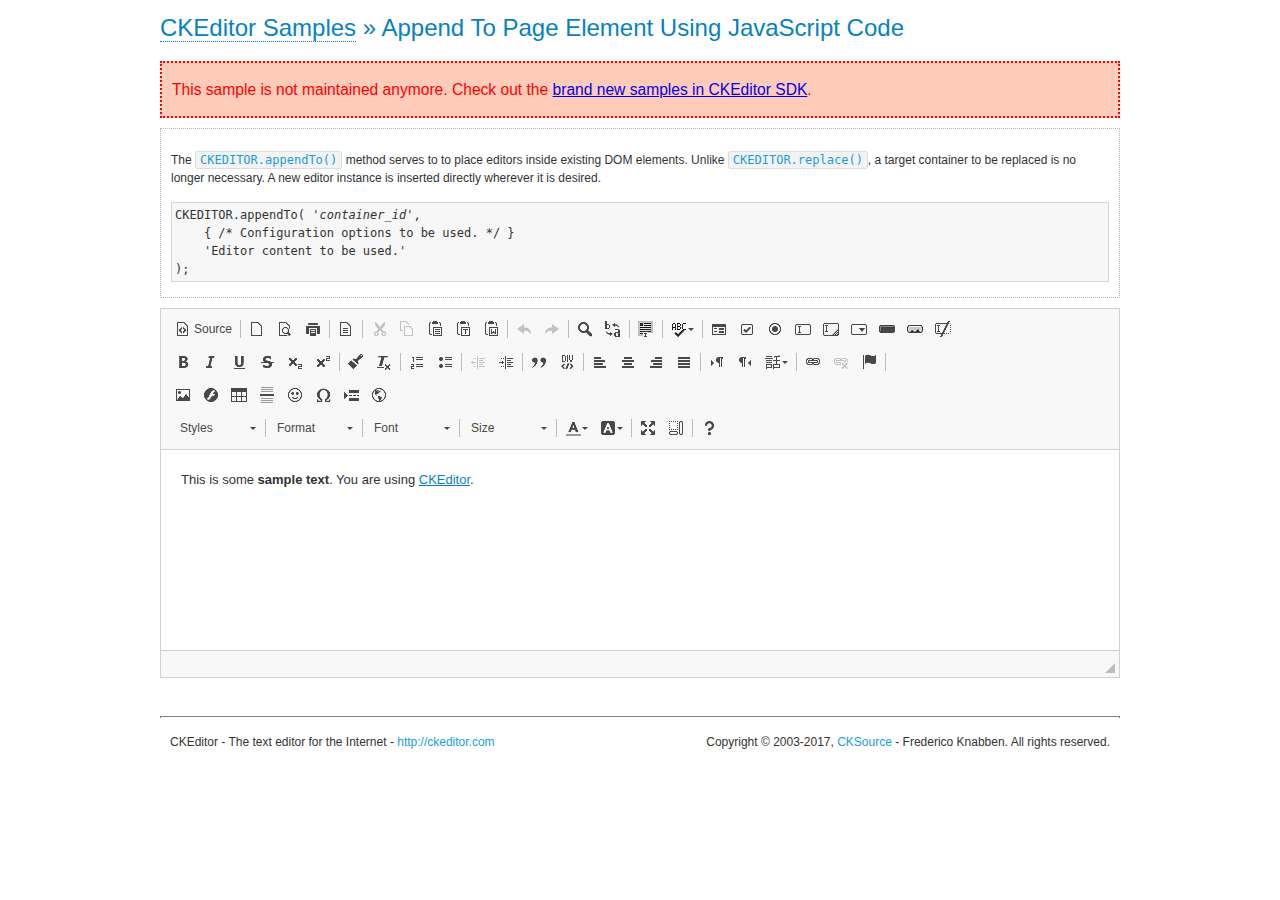
<file: Student-Result-Management-System/js/ckeditor/samples/old/appendto.html>
<!DOCTYPE html>
<!--
Copyright (c) 2003-2017, CKSource - Frederico Knabben. All rights reserved.
For licensing, see LICENSE.md or http://ckeditor.com/license
-->
<html>
<head>
	<meta charset="utf-8">
	<title>Append To Page Element Using JavaScript Code &mdash; CKEditor Sample</title>
	<script src="../../ckeditor.js"></script>
	<link rel="stylesheet" href="sample.css">
</head>
<body>
	<h1 class="samples">
		<a href="index.html">CKEditor Samples</a> &raquo; Append To Page Element Using JavaScript Code
	</h1>
	<div class="warning deprecated">
		This sample is not maintained anymore. Check out the <a href="http://sdk.ckeditor.com/">brand new samples in CKEditor SDK</a>.
	</div>
	<div id="section1">
		<div class="description">
			<p>
				The <code><a class="samples" href="http://docs.ckeditor.com/#!/api/CKEDITOR-method-appendTo">CKEDITOR.appendTo()</a></code> method serves to to place editors inside existing DOM elements. Unlike <code><a class="samples" href="http://docs.ckeditor.com/#!/api/CKEDITOR-method-replace">CKEDITOR.replace()</a></code>,
				a target container to be replaced is no longer necessary. A new editor
				instance is inserted directly wherever it is desired.
			</p>
<pre class="samples">CKEDITOR.appendTo( '<em>container_id</em>',
	{ /* Configuration options to be used. */ }
	'Editor content to be used.'
);</pre>
		</div>
		<script>

			// This call can be placed at any point after the
			// DOM element to append CKEditor to or inside the <head><script>
			// in a window.onload event handler.

			// Append a CKEditor instance using the default configuration and the
			// provided content to the <div> element of ID "section1".
			CKEDITOR.appendTo( 'section1',
				null,
				'<p>This is some <strong>sample text</strong>. You are using <a href="http://ckeditor.com/">CKEditor</a>.</p>'
			);

		</script>
	</div>
	<br>
	<div id="footer">
		<hr>
		<p>
			CKEditor - The text editor for the Internet - <a class="samples" href="http://ckeditor.com/">http://ckeditor.com</a>
		</p>
		<p id="copy">
			Copyright &copy; 2003-2017, <a class="samples" href="http://cksource.com/">CKSource</a> - Frederico
			Knabben. All rights reserved.
		</p>
	</div>
</body>
</html>
</file>
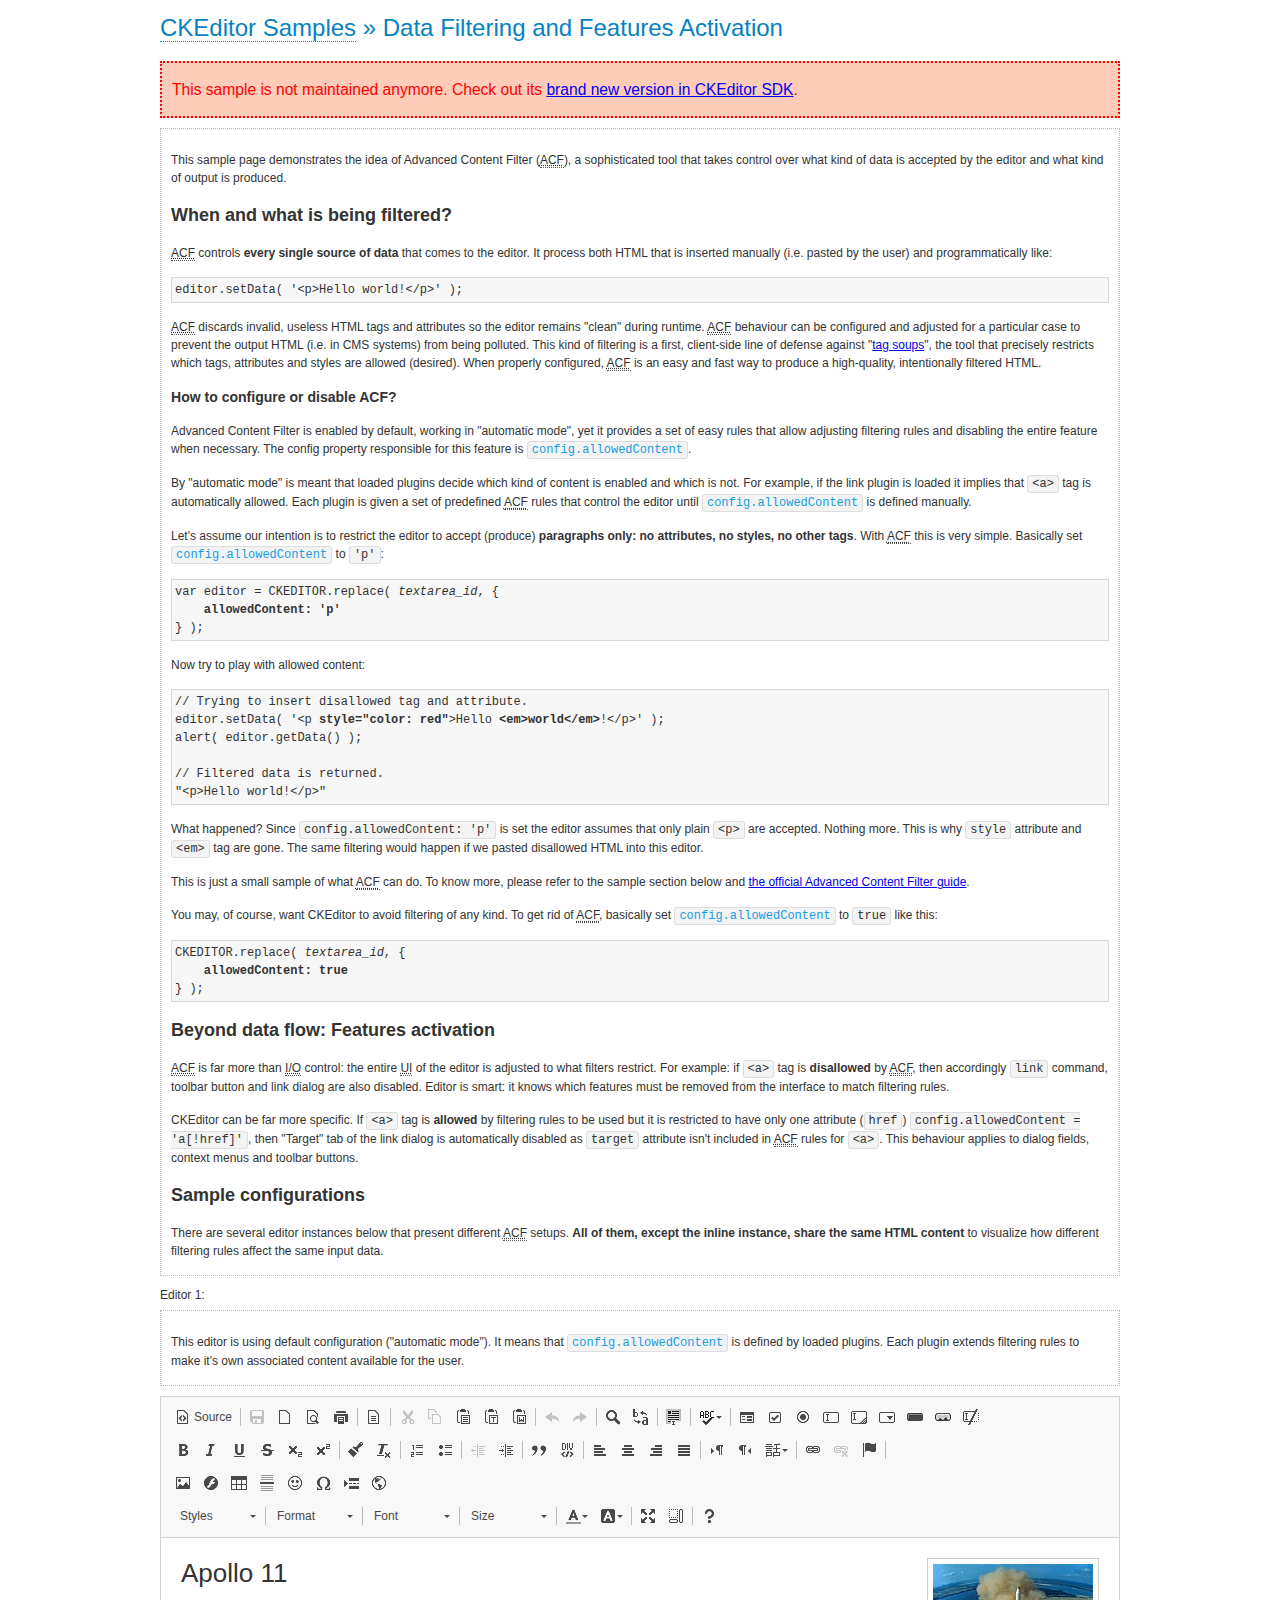
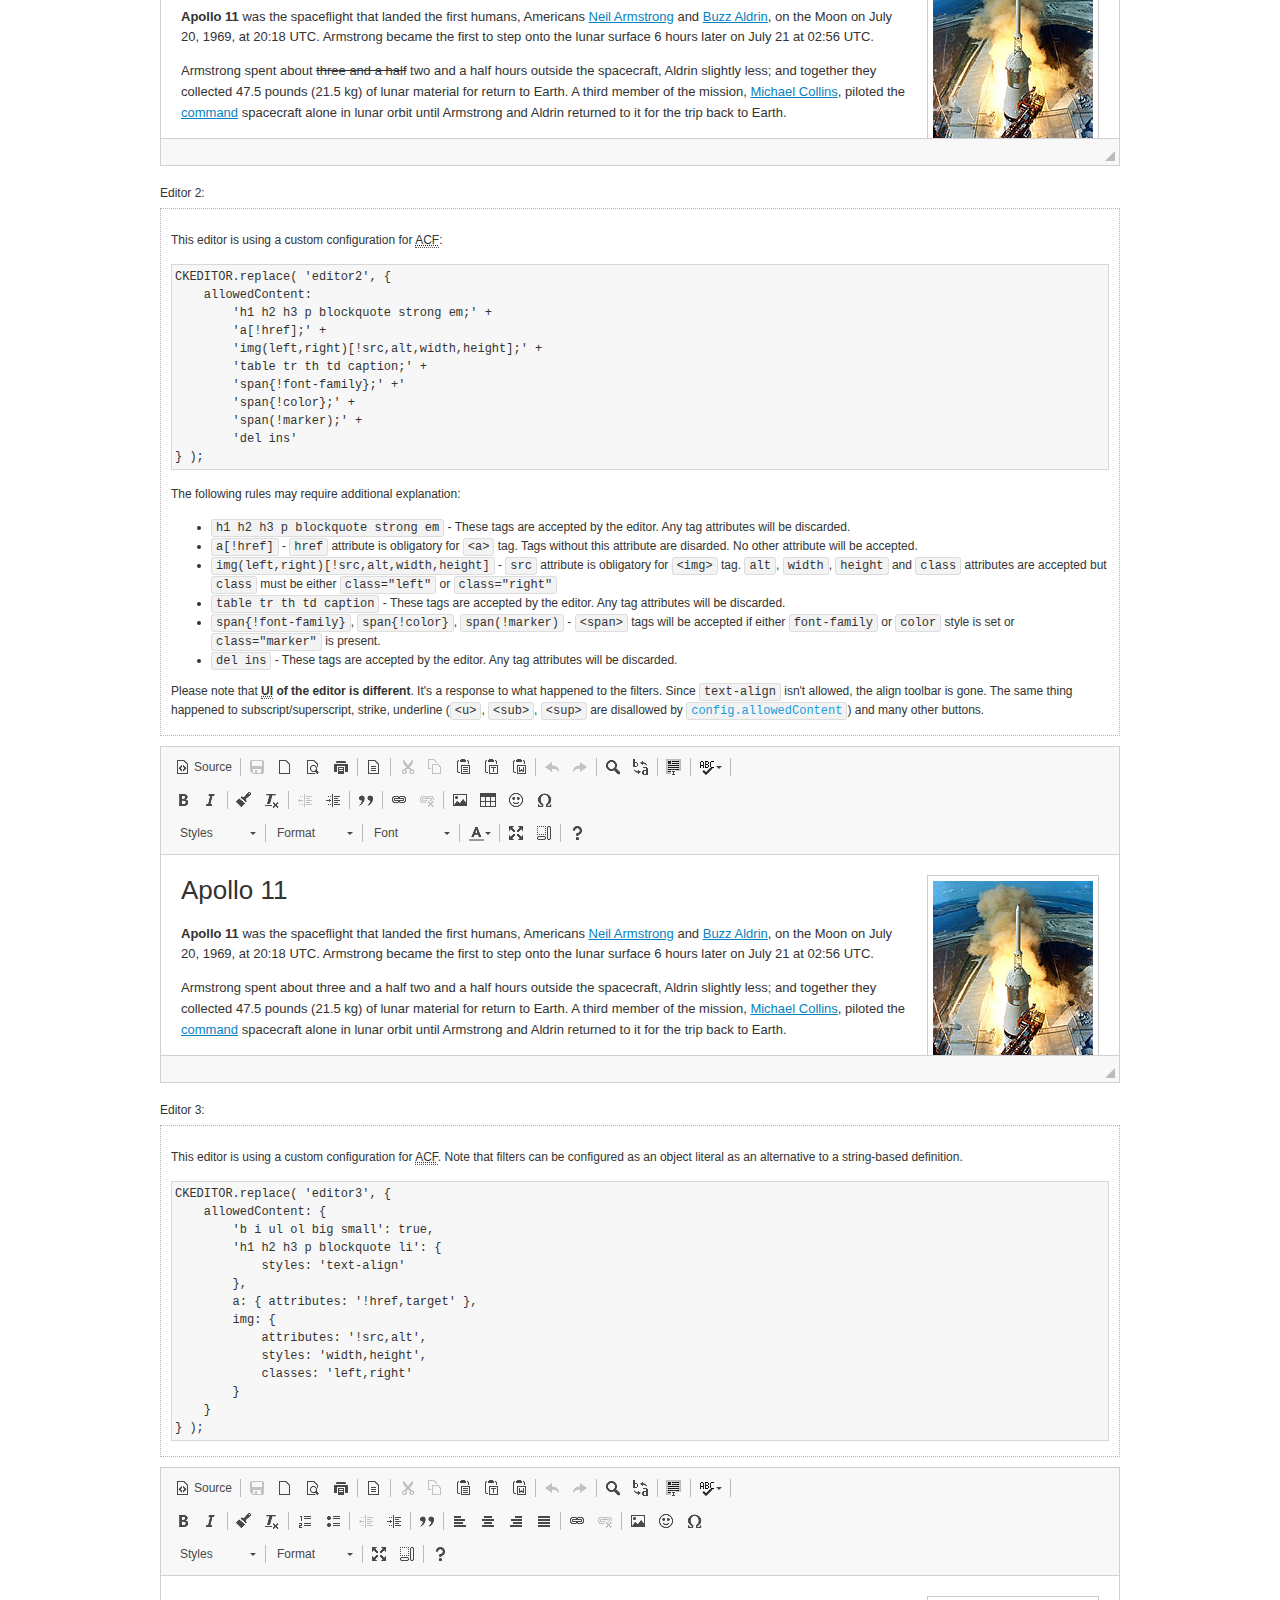
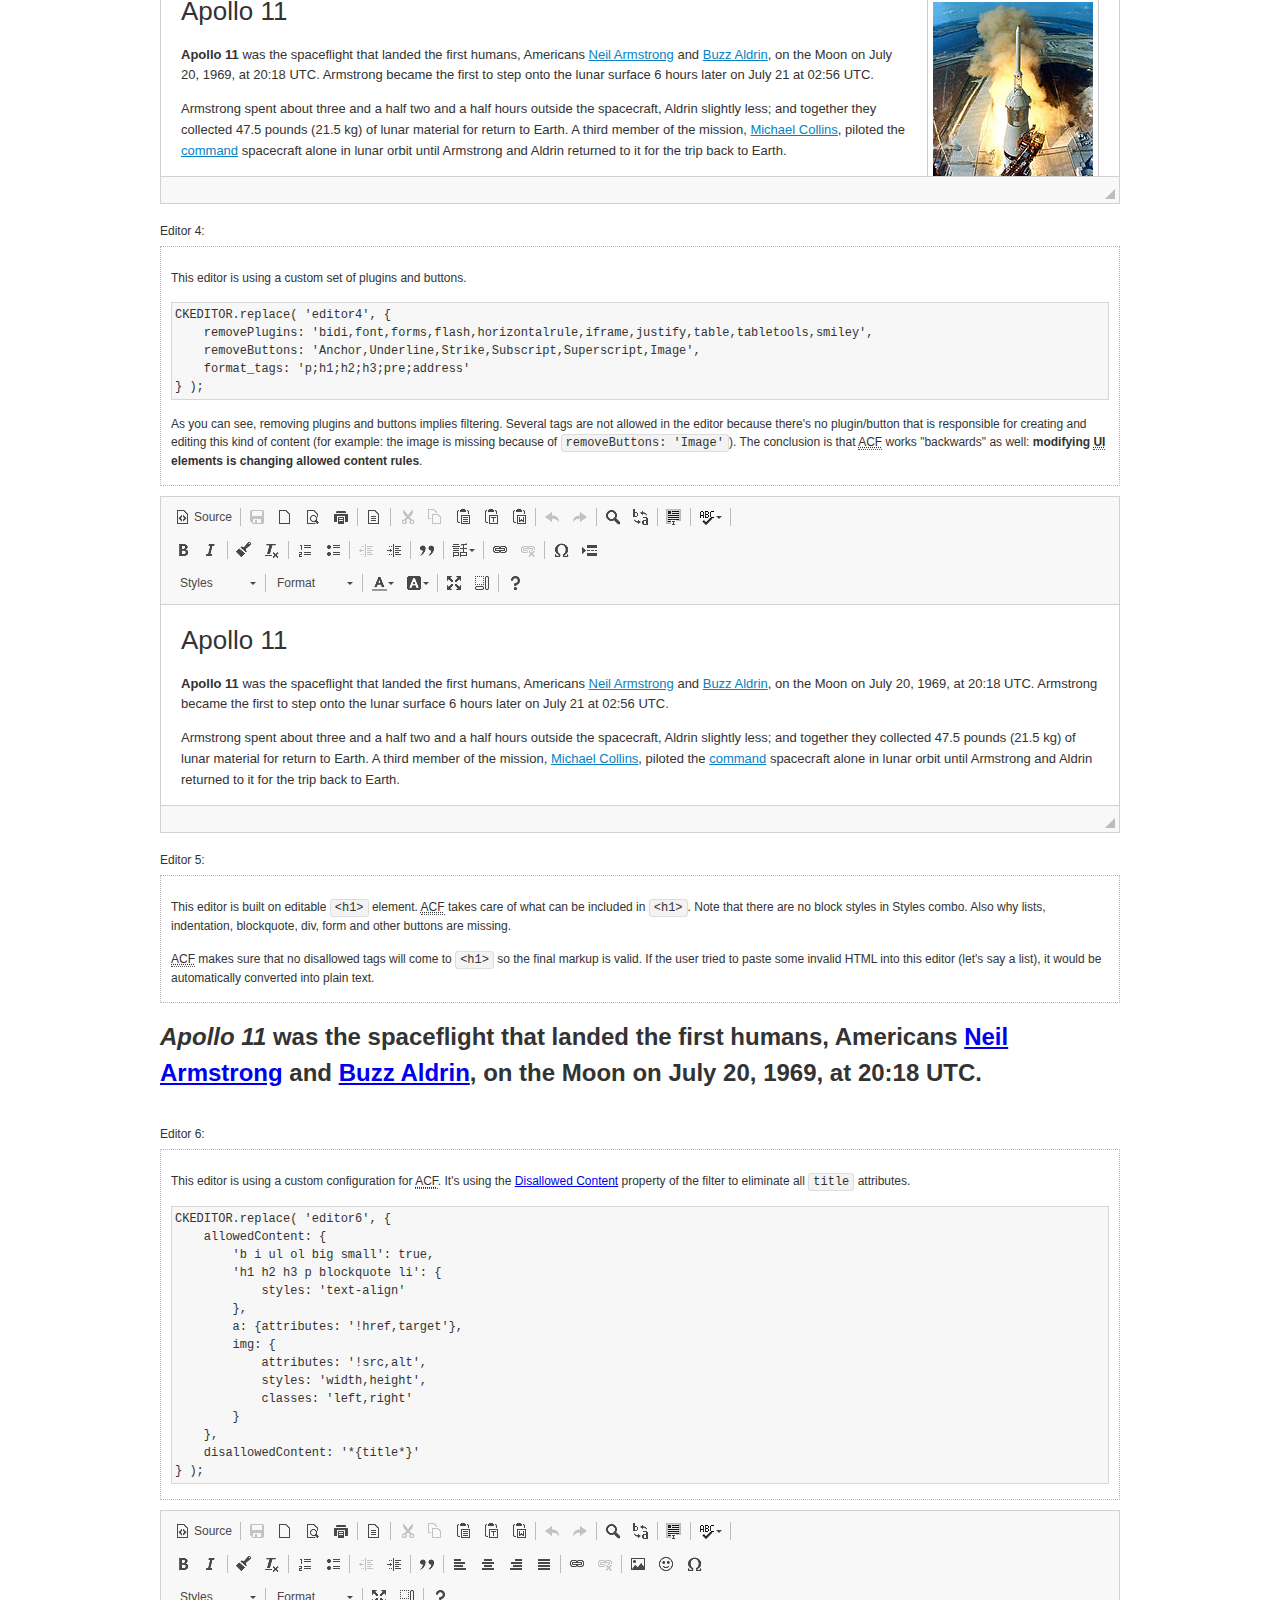
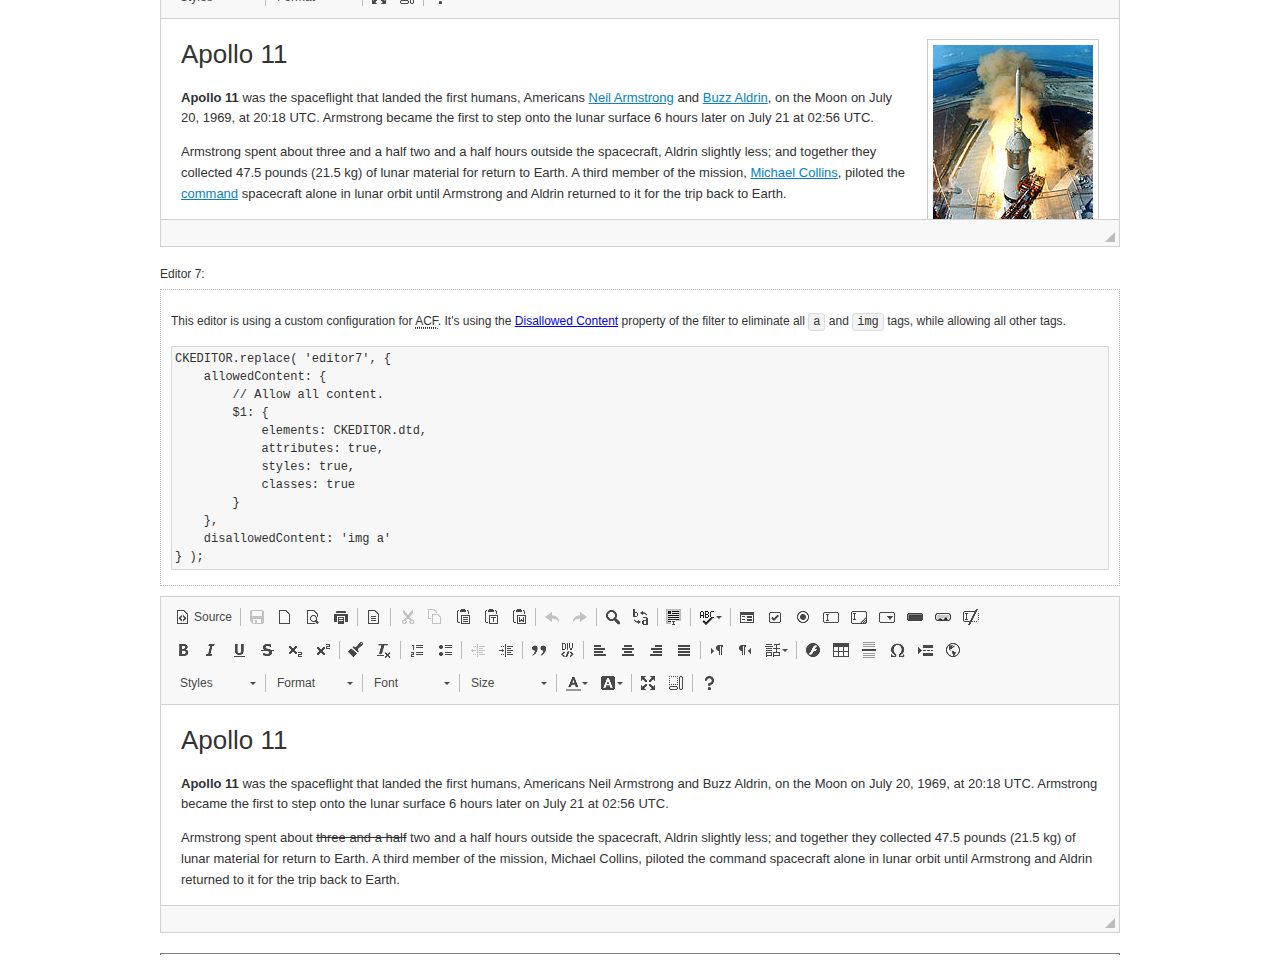
<file: Student-Result-Management-System/js/ckeditor/samples/old/datafiltering.html>
<!DOCTYPE html>
<!--
Copyright (c) 2003-2017, CKSource - Frederico Knabben. All rights reserved.
For licensing, see LICENSE.md or http://ckeditor.com/license
-->
<html>
<head>
	<meta charset="utf-8">
	<title>Data Filtering &mdash; CKEditor Sample</title>
	<script src="../../ckeditor.js"></script>
	<link rel="stylesheet" href="sample.css">
	<script>
		// Remove advanced tabs for all editors.
		CKEDITOR.config.removeDialogTabs = 'image:advanced;link:advanced;flash:advanced;creatediv:advanced;editdiv:advanced';
	</script>
</head>
<body>
	<h1 class="samples">
		<a href="index.html">CKEditor Samples</a> &raquo; Data Filtering and Features Activation
	</h1>
	<div class="warning deprecated">
		This sample is not maintained anymore. Check out its <a href="http://sdk.ckeditor.com/samples/acf.html">brand new version in CKEditor SDK</a>.
	</div>
	<div class="description">
		<p>
			This sample page demonstrates the idea of Advanced Content Filter
			(<abbr title="Advanced Content Filter">ACF</abbr>), a sophisticated
			tool that takes control over what kind of data is accepted by the editor and what
			kind of output is produced.
		</p>
		<h2>When and what is being filtered?</h2>
		<p>
			<abbr title="Advanced Content Filter">ACF</abbr> controls
			<strong>every single source of data</strong> that comes to the editor.
			It process both HTML that is inserted manually (i.e. pasted by the user)
			and programmatically like:
		</p>
<pre class="samples">
editor.setData( '&lt;p&gt;Hello world!&lt;/p&gt;' );
</pre>
		<p>
			<abbr title="Advanced Content Filter">ACF</abbr> discards invalid,
			useless HTML tags and attributes so the editor remains "clean" during
			runtime. <abbr title="Advanced Content Filter">ACF</abbr> behaviour
			can be configured and adjusted for a particular case to prevent the
			output HTML (i.e. in CMS systems) from being polluted.

			This kind of filtering is a first, client-side line of defense
			against "<a href="http://en.wikipedia.org/wiki/Tag_soup">tag soups</a>",
			the tool that precisely restricts which tags, attributes and styles
			are allowed (desired). When properly configured, <abbr title="Advanced Content Filter">ACF</abbr>
			is an easy and fast way to produce a high-quality, intentionally filtered HTML.
		</p>

		<h3>How to configure or disable ACF?</h3>
		<p>
			Advanced Content Filter is enabled by default, working in "automatic mode", yet
			it provides a set of easy rules that allow adjusting filtering rules
			and disabling the entire feature when necessary. The config property
			responsible for this feature is <code><a class="samples"
			href="http://docs.ckeditor.com/#!/api/CKEDITOR.config-cfg-allowedContent">config.allowedContent</a></code>.
		</p>
		<p>
			By "automatic mode" is meant that loaded plugins decide which kind
			of content is enabled and which is not. For example, if the link
			plugin is loaded it implies that <code>&lt;a&gt;</code> tag is
			automatically allowed. Each plugin is given a set
			of predefined <abbr title="Advanced Content Filter">ACF</abbr> rules
			that control the editor until <code><a class="samples"
			href="http://docs.ckeditor.com/#!/api/CKEDITOR.config-cfg-allowedContent">
			config.allowedContent</a></code>
			is defined manually.
		</p>
		<p>
			Let's assume our intention is to restrict the editor to accept (produce) <strong>paragraphs
			only: no attributes, no styles, no other tags</strong>.
			With <abbr title="Advanced Content Filter">ACF</abbr>
			this is very simple. Basically set <code><a class="samples"
			href="http://docs.ckeditor.com/#!/api/CKEDITOR.config-cfg-allowedContent">
			config.allowedContent</a></code> to <code>'p'</code>:
		</p>
<pre class="samples">
var editor = CKEDITOR.replace( <em>textarea_id</em>, {
	<strong>allowedContent: 'p'</strong>
} );
</pre>
		<p>
			Now try to play with allowed content:
		</p>
<pre class="samples">
// Trying to insert disallowed tag and attribute.
editor.setData( '&lt;p <strong>style="color: red"</strong>&gt;Hello <strong>&lt;em&gt;world&lt;/em&gt;</strong>!&lt;/p&gt;' );
alert( editor.getData() );

// Filtered data is returned.
"&lt;p&gt;Hello world!&lt;/p&gt;"
</pre>
		<p>
			What happened? Since <code>config.allowedContent: 'p'</code> is set the editor assumes
			that only plain <code>&lt;p&gt;</code> are accepted. Nothing more. This is why
			<code>style</code> attribute and <code>&lt;em&gt;</code> tag are gone. The same
			filtering would happen if we pasted disallowed HTML into this editor.
		</p>
		<p>
			This is just a small sample of what <abbr title="Advanced Content Filter">ACF</abbr>
			can do. To know more, please refer to the sample section below and
			<a href="http://docs.ckeditor.com/#!/guide/dev_advanced_content_filter">the official Advanced Content Filter guide</a>.
		</p>
		<p>
			You may, of course, want CKEditor to avoid filtering of any kind.
			To get rid of <abbr title="Advanced Content Filter">ACF</abbr>,
			basically set <code><a class="samples"
			href="http://docs.ckeditor.com/#!/api/CKEDITOR.config-cfg-allowedContent">
			config.allowedContent</a></code> to <code>true</code> like this:
		</p>
<pre class="samples">
CKEDITOR.replace( <em>textarea_id</em>, {
	<strong>allowedContent: true</strong>
} );
</pre>

		<h2>Beyond data flow: Features activation</h2>
		<p>
			<abbr title="Advanced Content Filter">ACF</abbr> is far more than
			<abbr title="Input/Output">I/O</abbr> control: the entire
			<abbr title="User Interface">UI</abbr> of the editor is adjusted to what
			filters restrict. For example: if <code>&lt;a&gt;</code> tag is
			<strong>disallowed</strong>
			by <abbr title="Advanced Content Filter">ACF</abbr>,
			then accordingly <code>link</code> command, toolbar button and link dialog
			are also disabled. Editor is smart: it knows which features must be
			removed from the interface to match filtering rules.
		</p>
		<p>
			CKEditor can be far more specific. If <code>&lt;a&gt;</code> tag is
			<strong>allowed</strong> by filtering rules to be used but it is restricted
			to have only one attribute (<code>href</code>)
			<code>config.allowedContent = 'a[!href]'</code>, then
			"Target" tab of the link dialog is automatically disabled as <code>target</code>
			attribute isn't included in <abbr title="Advanced Content Filter">ACF</abbr> rules
			for <code>&lt;a&gt;</code>. This behaviour applies to dialog fields, context
			menus and toolbar buttons.
		</p>

		<h2>Sample configurations</h2>
		<p>
			There are several editor instances below that present different
			<abbr title="Advanced Content Filter">ACF</abbr> setups. <strong>All of them,
			except the inline instance, share the same HTML content</strong> to visualize
			how different filtering rules affect the same input data.
		</p>
	</div>

	<div>
		<label for="editor1">
			Editor 1:
		</label>
		<div class="description">
			<p>
				This editor is using default configuration ("automatic mode"). It means that
				<code><a class="samples"
				href="http://docs.ckeditor.com/#!/api/CKEDITOR.config-cfg-allowedContent">
				config.allowedContent</a></code> is defined by loaded plugins.
				Each plugin extends filtering rules to make it's own associated content
				available for the user.
			</p>
		</div>
		<textarea cols="80" id="editor1" name="editor1" rows="10">
			&lt;h1&gt;&lt;img alt=&quot;Saturn V carrying Apollo 11&quot; class=&quot;right&quot; src=&quot;assets/sample.jpg&quot;/&gt; Apollo 11&lt;/h1&gt; &lt;p&gt;&lt;b&gt;Apollo 11&lt;/b&gt; was the spaceflight that landed the first humans, Americans &lt;a href=&quot;http://en.wikipedia.org/wiki/Neil_Armstrong&quot; title=&quot;Neil Armstrong&quot;&gt;Neil Armstrong&lt;/a&gt; and &lt;a href=&quot;http://en.wikipedia.org/wiki/Buzz_Aldrin&quot; title=&quot;Buzz Aldrin&quot;&gt;Buzz Aldrin&lt;/a&gt;, on the Moon on July 20, 1969, at 20:18 UTC. Armstrong became the first to step onto the lunar surface 6 hours later on July 21 at 02:56 UTC.&lt;/p&gt; &lt;p&gt;Armstrong spent about &lt;s&gt;three and a half&lt;/s&gt; two and a half hours outside the spacecraft, Aldrin slightly less; and together they collected 47.5 pounds (21.5&amp;nbsp;kg) of lunar material for return to Earth. A third member of the mission, &lt;a href=&quot;http://en.wikipedia.org/wiki/Michael_Collins_(astronaut)&quot; title=&quot;Michael Collins (astronaut)&quot;&gt;Michael Collins&lt;/a&gt;, piloted the &lt;a href=&quot;http://en.wikipedia.org/wiki/Apollo_Command/Service_Module&quot; title=&quot;Apollo Command/Service Module&quot;&gt;command&lt;/a&gt; spacecraft alone in lunar orbit until Armstrong and Aldrin returned to it for the trip back to Earth.&lt;/p&gt; &lt;h2&gt;Broadcasting and &lt;em&gt;quotes&lt;/em&gt; &lt;a id=&quot;quotes&quot; name=&quot;quotes&quot;&gt;&lt;/a&gt;&lt;/h2&gt; &lt;p&gt;Broadcast on live TV to a world-wide audience, Armstrong stepped onto the lunar surface and described the event as:&lt;/p&gt; &lt;blockquote&gt;&lt;p&gt;One small step for [a] man, one giant leap for mankind.&lt;/p&gt;&lt;/blockquote&gt; &lt;p&gt;Apollo 11 effectively ended the &lt;a href=&quot;http://en.wikipedia.org/wiki/Space_Race&quot; title=&quot;Space Race&quot;&gt;Space Race&lt;/a&gt; and fulfilled a national goal proposed in 1961 by the late U.S. President &lt;a href=&quot;http://en.wikipedia.org/wiki/John_F._Kennedy&quot; title=&quot;John F. Kennedy&quot;&gt;John F. Kennedy&lt;/a&gt; in a speech before the United States Congress:&lt;/p&gt; &lt;blockquote&gt;&lt;p&gt;[...] before this decade is out, of landing a man on the Moon and returning him safely to the Earth.&lt;/p&gt;&lt;/blockquote&gt; &lt;h2&gt;Technical details &lt;a id=&quot;tech-details&quot; name=&quot;tech-details&quot;&gt;&lt;/a&gt;&lt;/h2&gt; &lt;table align=&quot;right&quot; border=&quot;1&quot; bordercolor=&quot;#ccc&quot; cellpadding=&quot;5&quot; cellspacing=&quot;0&quot; style=&quot;border-collapse:collapse;margin:10px 0 10px 15px;&quot;&gt; &lt;caption&gt;&lt;strong&gt;Mission crew&lt;/strong&gt;&lt;/caption&gt; &lt;thead&gt; &lt;tr&gt; &lt;th scope=&quot;col&quot;&gt;Position&lt;/th&gt; &lt;th scope=&quot;col&quot;&gt;Astronaut&lt;/th&gt; &lt;/tr&gt; &lt;/thead&gt; &lt;tbody&gt; &lt;tr&gt; &lt;td&gt;Commander&lt;/td&gt; &lt;td&gt;Neil A. Armstrong&lt;/td&gt; &lt;/tr&gt; &lt;tr&gt; &lt;td&gt;Command Module Pilot&lt;/td&gt; &lt;td&gt;Michael Collins&lt;/td&gt; &lt;/tr&gt; &lt;tr&gt; &lt;td&gt;Lunar Module Pilot&lt;/td&gt; &lt;td&gt;Edwin &amp;quot;Buzz&amp;quot; E. Aldrin, Jr.&lt;/td&gt; &lt;/tr&gt; &lt;/tbody&gt; &lt;/table&gt; &lt;p&gt;Launched by a &lt;strong&gt;Saturn V&lt;/strong&gt; rocket from &lt;a href=&quot;http://en.wikipedia.org/wiki/Kennedy_Space_Center&quot; title=&quot;Kennedy Space Center&quot;&gt;Kennedy Space Center&lt;/a&gt; in Merritt Island, Florida on July 16, Apollo 11 was the fifth manned mission of &lt;a href=&quot;http://en.wikipedia.org/wiki/NASA&quot; title=&quot;NASA&quot;&gt;NASA&lt;/a&gt;&amp;#39;s Apollo program. The Apollo spacecraft had three parts:&lt;/p&gt; &lt;ol&gt; &lt;li&gt;&lt;strong&gt;Command Module&lt;/strong&gt; with a cabin for the three astronauts which was the only part which landed back on Earth&lt;/li&gt; &lt;li&gt;&lt;strong&gt;Service Module&lt;/strong&gt; which supported the Command Module with propulsion, electrical power, oxygen and water&lt;/li&gt; &lt;li&gt;&lt;strong&gt;Lunar Module&lt;/strong&gt; for landing on the Moon.&lt;/li&gt; &lt;/ol&gt; &lt;p&gt;After being sent to the Moon by the Saturn V&amp;#39;s upper stage, the astronauts separated the spacecraft from it and travelled for three days until they entered into lunar orbit. Armstrong and Aldrin then moved into the Lunar Module and landed in the &lt;a href=&quot;http://en.wikipedia.org/wiki/Mare_Tranquillitatis&quot; title=&quot;Mare Tranquillitatis&quot;&gt;Sea of Tranquility&lt;/a&gt;. They stayed a total of about 21 and a half hours on the lunar surface. After lifting off in the upper part of the Lunar Module and rejoining Collins in the Command Module, they returned to Earth and landed in the &lt;a href=&quot;http://en.wikipedia.org/wiki/Pacific_Ocean&quot; title=&quot;Pacific Ocean&quot;&gt;Pacific Ocean&lt;/a&gt; on July 24.&lt;/p&gt; &lt;hr/&gt; &lt;p style=&quot;text-align: right;&quot;&gt;&lt;small&gt;Source: &lt;a href=&quot;http://en.wikipedia.org/wiki/Apollo_11&quot;&gt;Wikipedia.org&lt;/a&gt;&lt;/small&gt;&lt;/p&gt;
		</textarea>

		<script>

			CKEDITOR.replace( 'editor1' );

		</script>
	</div>

	<br>

	<div>
		<label for="editor2">
			Editor 2:
		</label>
		<div class="description">
			<p>
				This editor is using a custom configuration for
				<abbr title="Advanced Content Filter">ACF</abbr>:
			</p>
<pre class="samples">
CKEDITOR.replace( 'editor2', {
	allowedContent:
		'h1 h2 h3 p blockquote strong em;' +
		'a[!href];' +
		'img(left,right)[!src,alt,width,height];' +
		'table tr th td caption;' +
		'span{!font-family};' +'
		'span{!color};' +
		'span(!marker);' +
		'del ins'
} );
</pre>
			<p>
				The following rules may require additional explanation:
			</p>
			<ul>
				<li>
					<code>h1 h2 h3 p blockquote strong em</code> - These tags
					are accepted by the editor. Any tag attributes will be discarded.
				</li>
				<li>
					<code>a[!href]</code> - <code>href</code> attribute is obligatory
					for <code>&lt;a&gt;</code> tag. Tags without this attribute
					are disarded. No other attribute will be accepted.
				</li>
				<li>
					<code>img(left,right)[!src,alt,width,height]</code> - <code>src</code>
					attribute is obligatory for <code>&lt;img&gt;</code> tag.
					<code>alt</code>, <code>width</code>, <code>height</code>
					and <code>class</code> attributes are accepted but
					<code>class</code> must be either <code>class="left"</code>
					or <code>class="right"</code>
				</li>
				<li>
					<code>table tr th td caption</code> - These tags
					are accepted by the editor. Any tag attributes will be discarded.
				</li>
				<li>
					<code>span{!font-family}</code>, <code>span{!color}</code>,
					<code>span(!marker)</code> - <code>&lt;span&gt;</code> tags
					will be accepted if either <code>font-family</code> or
					<code>color</code> style is set or <code>class="marker"</code>
					is present.
				</li>
				<li>
					<code>del ins</code> - These tags
					are accepted by the editor. Any tag attributes will be discarded.
				</li>
			</ul>
			<p>
				Please note that <strong><abbr title="User Interface">UI</abbr> of the
				editor is different</strong>. It's a response to what happened to the filters.
				Since <code>text-align</code> isn't allowed, the align toolbar is gone.
				The same thing happened to subscript/superscript, strike, underline
				(<code>&lt;u&gt;</code>, <code>&lt;sub&gt;</code>, <code>&lt;sup&gt;</code>
				are disallowed by <code><a class="samples"
				href="http://docs.ckeditor.com/#!/api/CKEDITOR.config-cfg-allowedContent">
				config.allowedContent</a></code>) and many other buttons.
			</p>
		</div>
		<textarea cols="80" id="editor2" name="editor2" rows="10">
			&lt;h1&gt;&lt;img alt=&quot;Saturn V carrying Apollo 11&quot; class=&quot;right&quot; src=&quot;assets/sample.jpg&quot;/&gt; Apollo 11&lt;/h1&gt; &lt;p&gt;&lt;b&gt;Apollo 11&lt;/b&gt; was the spaceflight that landed the first humans, Americans &lt;a href=&quot;http://en.wikipedia.org/wiki/Neil_Armstrong&quot; title=&quot;Neil Armstrong&quot;&gt;Neil Armstrong&lt;/a&gt; and &lt;a href=&quot;http://en.wikipedia.org/wiki/Buzz_Aldrin&quot; title=&quot;Buzz Aldrin&quot;&gt;Buzz Aldrin&lt;/a&gt;, on the Moon on July 20, 1969, at 20:18 UTC. Armstrong became the first to step onto the lunar surface 6 hours later on July 21 at 02:56 UTC.&lt;/p&gt; &lt;p&gt;Armstrong spent about &lt;s&gt;three and a half&lt;/s&gt; two and a half hours outside the spacecraft, Aldrin slightly less; and together they collected 47.5 pounds (21.5&amp;nbsp;kg) of lunar material for return to Earth. A third member of the mission, &lt;a href=&quot;http://en.wikipedia.org/wiki/Michael_Collins_(astronaut)&quot; title=&quot;Michael Collins (astronaut)&quot;&gt;Michael Collins&lt;/a&gt;, piloted the &lt;a href=&quot;http://en.wikipedia.org/wiki/Apollo_Command/Service_Module&quot; title=&quot;Apollo Command/Service Module&quot;&gt;command&lt;/a&gt; spacecraft alone in lunar orbit until Armstrong and Aldrin returned to it for the trip back to Earth.&lt;/p&gt; &lt;h2&gt;Broadcasting and &lt;em&gt;quotes&lt;/em&gt; &lt;a id=&quot;quotes&quot; name=&quot;quotes&quot;&gt;&lt;/a&gt;&lt;/h2&gt; &lt;p&gt;Broadcast on live TV to a world-wide audience, Armstrong stepped onto the lunar surface and described the event as:&lt;/p&gt; &lt;blockquote&gt;&lt;p&gt;One small step for [a] man, one giant leap for mankind.&lt;/p&gt;&lt;/blockquote&gt; &lt;p&gt;Apollo 11 effectively ended the &lt;a href=&quot;http://en.wikipedia.org/wiki/Space_Race&quot; title=&quot;Space Race&quot;&gt;Space Race&lt;/a&gt; and fulfilled a national goal proposed in 1961 by the late U.S. President &lt;a href=&quot;http://en.wikipedia.org/wiki/John_F._Kennedy&quot; title=&quot;John F. Kennedy&quot;&gt;John F. Kennedy&lt;/a&gt; in a speech before the United States Congress:&lt;/p&gt; &lt;blockquote&gt;&lt;p&gt;[...] before this decade is out, of landing a man on the Moon and returning him safely to the Earth.&lt;/p&gt;&lt;/blockquote&gt; &lt;h2&gt;Technical details &lt;a id=&quot;tech-details&quot; name=&quot;tech-details&quot;&gt;&lt;/a&gt;&lt;/h2&gt; &lt;table align=&quot;right&quot; border=&quot;1&quot; bordercolor=&quot;#ccc&quot; cellpadding=&quot;5&quot; cellspacing=&quot;0&quot; style=&quot;border-collapse:collapse;margin:10px 0 10px 15px;&quot;&gt; &lt;caption&gt;&lt;strong&gt;Mission crew&lt;/strong&gt;&lt;/caption&gt; &lt;thead&gt; &lt;tr&gt; &lt;th scope=&quot;col&quot;&gt;Position&lt;/th&gt; &lt;th scope=&quot;col&quot;&gt;Astronaut&lt;/th&gt; &lt;/tr&gt; &lt;/thead&gt; &lt;tbody&gt; &lt;tr&gt; &lt;td&gt;Commander&lt;/td&gt; &lt;td&gt;Neil A. Armstrong&lt;/td&gt; &lt;/tr&gt; &lt;tr&gt; &lt;td&gt;Command Module Pilot&lt;/td&gt; &lt;td&gt;Michael Collins&lt;/td&gt; &lt;/tr&gt; &lt;tr&gt; &lt;td&gt;Lunar Module Pilot&lt;/td&gt; &lt;td&gt;Edwin &amp;quot;Buzz&amp;quot; E. Aldrin, Jr.&lt;/td&gt; &lt;/tr&gt; &lt;/tbody&gt; &lt;/table&gt; &lt;p&gt;Launched by a &lt;strong&gt;Saturn V&lt;/strong&gt; rocket from &lt;a href=&quot;http://en.wikipedia.org/wiki/Kennedy_Space_Center&quot; title=&quot;Kennedy Space Center&quot;&gt;Kennedy Space Center&lt;/a&gt; in Merritt Island, Florida on July 16, Apollo 11 was the fifth manned mission of &lt;a href=&quot;http://en.wikipedia.org/wiki/NASA&quot; title=&quot;NASA&quot;&gt;NASA&lt;/a&gt;&amp;#39;s Apollo program. The Apollo spacecraft had three parts:&lt;/p&gt; &lt;ol&gt; &lt;li&gt;&lt;strong&gt;Command Module&lt;/strong&gt; with a cabin for the three astronauts which was the only part which landed back on Earth&lt;/li&gt; &lt;li&gt;&lt;strong&gt;Service Module&lt;/strong&gt; which supported the Command Module with propulsion, electrical power, oxygen and water&lt;/li&gt; &lt;li&gt;&lt;strong&gt;Lunar Module&lt;/strong&gt; for landing on the Moon.&lt;/li&gt; &lt;/ol&gt; &lt;p&gt;After being sent to the Moon by the Saturn V&amp;#39;s upper stage, the astronauts separated the spacecraft from it and travelled for three days until they entered into lunar orbit. Armstrong and Aldrin then moved into the Lunar Module and landed in the &lt;a href=&quot;http://en.wikipedia.org/wiki/Mare_Tranquillitatis&quot; title=&quot;Mare Tranquillitatis&quot;&gt;Sea of Tranquility&lt;/a&gt;. They stayed a total of about 21 and a half hours on the lunar surface. After lifting off in the upper part of the Lunar Module and rejoining Collins in the Command Module, they returned to Earth and landed in the &lt;a href=&quot;http://en.wikipedia.org/wiki/Pacific_Ocean&quot; title=&quot;Pacific Ocean&quot;&gt;Pacific Ocean&lt;/a&gt; on July 24.&lt;/p&gt; &lt;hr/&gt; &lt;p style=&quot;text-align: right;&quot;&gt;&lt;small&gt;Source: &lt;a href=&quot;http://en.wikipedia.org/wiki/Apollo_11&quot;&gt;Wikipedia.org&lt;/a&gt;&lt;/small&gt;&lt;/p&gt;
		</textarea>
		<script>

			CKEDITOR.replace( 'editor2', {
				allowedContent:
					'h1 h2 h3 p blockquote strong em;' +
					'a[!href];' +
					'img(left,right)[!src,alt,width,height];' +
					'table tr th td caption;' +
					'span{!font-family};' +
					'span{!color};' +
					'span(!marker);' +
					'del ins'
			} );

		</script>
	</div>

	<br>

	<div>
		<label for="editor3">
			Editor 3:
		</label>
		<div class="description">
			<p>
				This editor is using a custom configuration for
				<abbr title="Advanced Content Filter">ACF</abbr>.
				Note that filters can be configured as an object literal
				as an alternative to a string-based definition.
			</p>
<pre class="samples">
CKEDITOR.replace( 'editor3', {
	allowedContent: {
		'b i ul ol big small': true,
		'h1 h2 h3 p blockquote li': {
			styles: 'text-align'
		},
		a: { attributes: '!href,target' },
		img: {
			attributes: '!src,alt',
			styles: 'width,height',
			classes: 'left,right'
		}
	}
} );
</pre>
		</div>
		<textarea cols="80" id="editor3" name="editor3" rows="10">
			&lt;h1&gt;&lt;img alt=&quot;Saturn V carrying Apollo 11&quot; class=&quot;right&quot; src=&quot;assets/sample.jpg&quot;/&gt; Apollo 11&lt;/h1&gt; &lt;p&gt;&lt;b&gt;Apollo 11&lt;/b&gt; was the spaceflight that landed the first humans, Americans &lt;a href=&quot;http://en.wikipedia.org/wiki/Neil_Armstrong&quot; title=&quot;Neil Armstrong&quot;&gt;Neil Armstrong&lt;/a&gt; and &lt;a href=&quot;http://en.wikipedia.org/wiki/Buzz_Aldrin&quot; title=&quot;Buzz Aldrin&quot;&gt;Buzz Aldrin&lt;/a&gt;, on the Moon on July 20, 1969, at 20:18 UTC. Armstrong became the first to step onto the lunar surface 6 hours later on July 21 at 02:56 UTC.&lt;/p&gt; &lt;p&gt;Armstrong spent about &lt;s&gt;three and a half&lt;/s&gt; two and a half hours outside the spacecraft, Aldrin slightly less; and together they collected 47.5 pounds (21.5&amp;nbsp;kg) of lunar material for return to Earth. A third member of the mission, &lt;a href=&quot;http://en.wikipedia.org/wiki/Michael_Collins_(astronaut)&quot; title=&quot;Michael Collins (astronaut)&quot;&gt;Michael Collins&lt;/a&gt;, piloted the &lt;a href=&quot;http://en.wikipedia.org/wiki/Apollo_Command/Service_Module&quot; title=&quot;Apollo Command/Service Module&quot;&gt;command&lt;/a&gt; spacecraft alone in lunar orbit until Armstrong and Aldrin returned to it for the trip back to Earth.&lt;/p&gt; &lt;h2&gt;Broadcasting and &lt;em&gt;quotes&lt;/em&gt; &lt;a id=&quot;quotes&quot; name=&quot;quotes&quot;&gt;&lt;/a&gt;&lt;/h2&gt; &lt;p&gt;Broadcast on live TV to a world-wide audience, Armstrong stepped onto the lunar surface and described the event as:&lt;/p&gt; &lt;blockquote&gt;&lt;p&gt;One small step for [a] man, one giant leap for mankind.&lt;/p&gt;&lt;/blockquote&gt; &lt;p&gt;Apollo 11 effectively ended the &lt;a href=&quot;http://en.wikipedia.org/wiki/Space_Race&quot; title=&quot;Space Race&quot;&gt;Space Race&lt;/a&gt; and fulfilled a national goal proposed in 1961 by the late U.S. President &lt;a href=&quot;http://en.wikipedia.org/wiki/John_F._Kennedy&quot; title=&quot;John F. Kennedy&quot;&gt;John F. Kennedy&lt;/a&gt; in a speech before the United States Congress:&lt;/p&gt; &lt;blockquote&gt;&lt;p&gt;[...] before this decade is out, of landing a man on the Moon and returning him safely to the Earth.&lt;/p&gt;&lt;/blockquote&gt; &lt;h2&gt;Technical details &lt;a id=&quot;tech-details&quot; name=&quot;tech-details&quot;&gt;&lt;/a&gt;&lt;/h2&gt; &lt;table align=&quot;right&quot; border=&quot;1&quot; bordercolor=&quot;#ccc&quot; cellpadding=&quot;5&quot; cellspacing=&quot;0&quot; style=&quot;border-collapse:collapse;margin:10px 0 10px 15px;&quot;&gt; &lt;caption&gt;&lt;strong&gt;Mission crew&lt;/strong&gt;&lt;/caption&gt; &lt;thead&gt; &lt;tr&gt; &lt;th scope=&quot;col&quot;&gt;Position&lt;/th&gt; &lt;th scope=&quot;col&quot;&gt;Astronaut&lt;/th&gt; &lt;/tr&gt; &lt;/thead&gt; &lt;tbody&gt; &lt;tr&gt; &lt;td&gt;Commander&lt;/td&gt; &lt;td&gt;Neil A. Armstrong&lt;/td&gt; &lt;/tr&gt; &lt;tr&gt; &lt;td&gt;Command Module Pilot&lt;/td&gt; &lt;td&gt;Michael Collins&lt;/td&gt; &lt;/tr&gt; &lt;tr&gt; &lt;td&gt;Lunar Module Pilot&lt;/td&gt; &lt;td&gt;Edwin &amp;quot;Buzz&amp;quot; E. Aldrin, Jr.&lt;/td&gt; &lt;/tr&gt; &lt;/tbody&gt; &lt;/table&gt; &lt;p&gt;Launched by a &lt;strong&gt;Saturn V&lt;/strong&gt; rocket from &lt;a href=&quot;http://en.wikipedia.org/wiki/Kennedy_Space_Center&quot; title=&quot;Kennedy Space Center&quot;&gt;Kennedy Space Center&lt;/a&gt; in Merritt Island, Florida on July 16, Apollo 11 was the fifth manned mission of &lt;a href=&quot;http://en.wikipedia.org/wiki/NASA&quot; title=&quot;NASA&quot;&gt;NASA&lt;/a&gt;&amp;#39;s Apollo program. The Apollo spacecraft had three parts:&lt;/p&gt; &lt;ol&gt; &lt;li&gt;&lt;strong&gt;Command Module&lt;/strong&gt; with a cabin for the three astronauts which was the only part which landed back on Earth&lt;/li&gt; &lt;li&gt;&lt;strong&gt;Service Module&lt;/strong&gt; which supported the Command Module with propulsion, electrical power, oxygen and water&lt;/li&gt; &lt;li&gt;&lt;strong&gt;Lunar Module&lt;/strong&gt; for landing on the Moon.&lt;/li&gt; &lt;/ol&gt; &lt;p&gt;After being sent to the Moon by the Saturn V&amp;#39;s upper stage, the astronauts separated the spacecraft from it and travelled for three days until they entered into lunar orbit. Armstrong and Aldrin then moved into the Lunar Module and landed in the &lt;a href=&quot;http://en.wikipedia.org/wiki/Mare_Tranquillitatis&quot; title=&quot;Mare Tranquillitatis&quot;&gt;Sea of Tranquility&lt;/a&gt;. They stayed a total of about 21 and a half hours on the lunar surface. After lifting off in the upper part of the Lunar Module and rejoining Collins in the Command Module, they returned to Earth and landed in the &lt;a href=&quot;http://en.wikipedia.org/wiki/Pacific_Ocean&quot; title=&quot;Pacific Ocean&quot;&gt;Pacific Ocean&lt;/a&gt; on July 24.&lt;/p&gt; &lt;hr/&gt; &lt;p style=&quot;text-align: right;&quot;&gt;&lt;small&gt;Source: &lt;a href=&quot;http://en.wikipedia.org/wiki/Apollo_11&quot;&gt;Wikipedia.org&lt;/a&gt;&lt;/small&gt;&lt;/p&gt;
		</textarea>
		<script>

			CKEDITOR.replace( 'editor3', {
				allowedContent: {
					'b i ul ol big small': true,
					'h1 h2 h3 p blockquote li': {
						styles: 'text-align'
					},
					a: { attributes: '!href,target' },
					img: {
						attributes: '!src,alt',
						styles: 'width,height',
						classes: 'left,right'
					}
				}
			} );

		</script>
	</div>

	<br>

	<div>
		<label for="editor4">
			Editor 4:
		</label>
		<div class="description">
			<p>
				This editor is using a custom set of plugins and buttons.
			</p>
<pre class="samples">
CKEDITOR.replace( 'editor4', {
	removePlugins: 'bidi,font,forms,flash,horizontalrule,iframe,justify,table,tabletools,smiley',
	removeButtons: 'Anchor,Underline,Strike,Subscript,Superscript,Image',
	format_tags: 'p;h1;h2;h3;pre;address'
} );
</pre>
			<p>
				As you can see, removing plugins and buttons implies filtering.
				Several tags are not allowed in the editor because there's no
				plugin/button that is responsible for creating and editing this
				kind of content (for example: the image is missing because
				of <code>removeButtons: 'Image'</code>). The conclusion is that
				<abbr title="Advanced Content Filter">ACF</abbr> works "backwards"
				as well: <strong>modifying <abbr title="User Interface">UI</abbr>
				elements is changing allowed content rules</strong>.
			</p>
		</div>
		<textarea cols="80" id="editor4" name="editor4" rows="10">
			&lt;h1&gt;&lt;img alt=&quot;Saturn V carrying Apollo 11&quot; class=&quot;right&quot; src=&quot;assets/sample.jpg&quot;/&gt; Apollo 11&lt;/h1&gt; &lt;p&gt;&lt;b&gt;Apollo 11&lt;/b&gt; was the spaceflight that landed the first humans, Americans &lt;a href=&quot;http://en.wikipedia.org/wiki/Neil_Armstrong&quot; title=&quot;Neil Armstrong&quot;&gt;Neil Armstrong&lt;/a&gt; and &lt;a href=&quot;http://en.wikipedia.org/wiki/Buzz_Aldrin&quot; title=&quot;Buzz Aldrin&quot;&gt;Buzz Aldrin&lt;/a&gt;, on the Moon on July 20, 1969, at 20:18 UTC. Armstrong became the first to step onto the lunar surface 6 hours later on July 21 at 02:56 UTC.&lt;/p&gt; &lt;p&gt;Armstrong spent about &lt;s&gt;three and a half&lt;/s&gt; two and a half hours outside the spacecraft, Aldrin slightly less; and together they collected 47.5 pounds (21.5&amp;nbsp;kg) of lunar material for return to Earth. A third member of the mission, &lt;a href=&quot;http://en.wikipedia.org/wiki/Michael_Collins_(astronaut)&quot; title=&quot;Michael Collins (astronaut)&quot;&gt;Michael Collins&lt;/a&gt;, piloted the &lt;a href=&quot;http://en.wikipedia.org/wiki/Apollo_Command/Service_Module&quot; title=&quot;Apollo Command/Service Module&quot;&gt;command&lt;/a&gt; spacecraft alone in lunar orbit until Armstrong and Aldrin returned to it for the trip back to Earth.&lt;/p&gt; &lt;h2&gt;Broadcasting and &lt;em&gt;quotes&lt;/em&gt; &lt;a id=&quot;quotes&quot; name=&quot;quotes&quot;&gt;&lt;/a&gt;&lt;/h2&gt; &lt;p&gt;Broadcast on live TV to a world-wide audience, Armstrong stepped onto the lunar surface and described the event as:&lt;/p&gt; &lt;blockquote&gt;&lt;p&gt;One small step for [a] man, one giant leap for mankind.&lt;/p&gt;&lt;/blockquote&gt; &lt;p&gt;Apollo 11 effectively ended the &lt;a href=&quot;http://en.wikipedia.org/wiki/Space_Race&quot; title=&quot;Space Race&quot;&gt;Space Race&lt;/a&gt; and fulfilled a national goal proposed in 1961 by the late U.S. President &lt;a href=&quot;http://en.wikipedia.org/wiki/John_F._Kennedy&quot; title=&quot;John F. Kennedy&quot;&gt;John F. Kennedy&lt;/a&gt; in a speech before the United States Congress:&lt;/p&gt; &lt;blockquote&gt;&lt;p&gt;[...] before this decade is out, of landing a man on the Moon and returning him safely to the Earth.&lt;/p&gt;&lt;/blockquote&gt; &lt;h2&gt;Technical details &lt;a id=&quot;tech-details&quot; name=&quot;tech-details&quot;&gt;&lt;/a&gt;&lt;/h2&gt; &lt;table align=&quot;right&quot; border=&quot;1&quot; bordercolor=&quot;#ccc&quot; cellpadding=&quot;5&quot; cellspacing=&quot;0&quot; style=&quot;border-collapse:collapse;margin:10px 0 10px 15px;&quot;&gt; &lt;caption&gt;&lt;strong&gt;Mission crew&lt;/strong&gt;&lt;/caption&gt; &lt;thead&gt; &lt;tr&gt; &lt;th scope=&quot;col&quot;&gt;Position&lt;/th&gt; &lt;th scope=&quot;col&quot;&gt;Astronaut&lt;/th&gt; &lt;/tr&gt; &lt;/thead&gt; &lt;tbody&gt; &lt;tr&gt; &lt;td&gt;Commander&lt;/td&gt; &lt;td&gt;Neil A. Armstrong&lt;/td&gt; &lt;/tr&gt; &lt;tr&gt; &lt;td&gt;Command Module Pilot&lt;/td&gt; &lt;td&gt;Michael Collins&lt;/td&gt; &lt;/tr&gt; &lt;tr&gt; &lt;td&gt;Lunar Module Pilot&lt;/td&gt; &lt;td&gt;Edwin &amp;quot;Buzz&amp;quot; E. Aldrin, Jr.&lt;/td&gt; &lt;/tr&gt; &lt;/tbody&gt; &lt;/table&gt; &lt;p&gt;Launched by a &lt;strong&gt;Saturn V&lt;/strong&gt; rocket from &lt;a href=&quot;http://en.wikipedia.org/wiki/Kennedy_Space_Center&quot; title=&quot;Kennedy Space Center&quot;&gt;Kennedy Space Center&lt;/a&gt; in Merritt Island, Florida on July 16, Apollo 11 was the fifth manned mission of &lt;a href=&quot;http://en.wikipedia.org/wiki/NASA&quot; title=&quot;NASA&quot;&gt;NASA&lt;/a&gt;&amp;#39;s Apollo program. The Apollo spacecraft had three parts:&lt;/p&gt; &lt;ol&gt; &lt;li&gt;&lt;strong&gt;Command Module&lt;/strong&gt; with a cabin for the three astronauts which was the only part which landed back on Earth&lt;/li&gt; &lt;li&gt;&lt;strong&gt;Service Module&lt;/strong&gt; which supported the Command Module with propulsion, electrical power, oxygen and water&lt;/li&gt; &lt;li&gt;&lt;strong&gt;Lunar Module&lt;/strong&gt; for landing on the Moon.&lt;/li&gt; &lt;/ol&gt; &lt;p&gt;After being sent to the Moon by the Saturn V&amp;#39;s upper stage, the astronauts separated the spacecraft from it and travelled for three days until they entered into lunar orbit. Armstrong and Aldrin then moved into the Lunar Module and landed in the &lt;a href=&quot;http://en.wikipedia.org/wiki/Mare_Tranquillitatis&quot; title=&quot;Mare Tranquillitatis&quot;&gt;Sea of Tranquility&lt;/a&gt;. They stayed a total of about 21 and a half hours on the lunar surface. After lifting off in the upper part of the Lunar Module and rejoining Collins in the Command Module, they returned to Earth and landed in the &lt;a href=&quot;http://en.wikipedia.org/wiki/Pacific_Ocean&quot; title=&quot;Pacific Ocean&quot;&gt;Pacific Ocean&lt;/a&gt; on July 24.&lt;/p&gt; &lt;hr/&gt; &lt;p style=&quot;text-align: right;&quot;&gt;&lt;small&gt;Source: &lt;a href=&quot;http://en.wikipedia.org/wiki/Apollo_11&quot;&gt;Wikipedia.org&lt;/a&gt;&lt;/small&gt;&lt;/p&gt;
		</textarea>
		<script>

			CKEDITOR.replace( 'editor4', {
				removePlugins: 'bidi,div,font,forms,flash,horizontalrule,iframe,justify,table,tabletools,smiley',
				removeButtons: 'Anchor,Underline,Strike,Subscript,Superscript,Image',
				format_tags: 'p;h1;h2;h3;pre;address'
			} );

		</script>
	</div>

	<br>

	<div>
		<label for="editor5">
			Editor 5:
		</label>
		<div class="description">
			<p>
				This editor is built on editable <code>&lt;h1&gt;</code> element.
				<abbr title="Advanced Content Filter">ACF</abbr> takes care of
				what can be included in <code>&lt;h1&gt;</code>. Note that there
				are no block styles in Styles combo. Also why lists, indentation,
				blockquote, div, form and other buttons are missing.
			</p>
			<p>
				<abbr title="Advanced Content Filter">ACF</abbr> makes sure that
				no disallowed tags will come to <code>&lt;h1&gt;</code> so the final
				markup is valid. If the user tried to paste some invalid HTML
				into this editor (let's say a list), it would be automatically
				converted into plain text.
			</p>
		</div>
		<h1 id="editor5" contenteditable="true">
			<em>Apollo 11</em> was the spaceflight that landed the first humans, Americans <a href="http://en.wikipedia.org/wiki/Neil_Armstrong" title="Neil Armstrong">Neil Armstrong</a> and <a href="http://en.wikipedia.org/wiki/Buzz_Aldrin" title="Buzz Aldrin">Buzz Aldrin</a>, on the Moon on July 20, 1969, at 20:18 UTC.
		</h1>
	</div>

	<br>

	<div>
		<label for="editor3">
			Editor 6:
		</label>
		<div class="description">
			<p>
				This editor is using a custom configuration for <abbr title="Advanced Content Filter">ACF</abbr>.
				It's using the <a href="http://docs.ckeditor.com/#!/guide/dev_disallowed_content" rel="noopener noreferrer" target="_blank">
				Disallowed Content</a> property of the filter to eliminate all <code>title</code> attributes.
			</p>

<pre class="samples">
CKEDITOR.replace( 'editor6', {
	allowedContent: {
		'b i ul ol big small': true,
		'h1 h2 h3 p blockquote li': {
			styles: 'text-align'
		},
		a: {attributes: '!href,target'},
		img: {
			attributes: '!src,alt',
			styles: 'width,height',
			classes: 'left,right'
		}
	},
	disallowedContent: '*{title*}'
} );
</pre>
		</div>
		<textarea cols="80" id="editor6" name="editor6" rows="10">
			&lt;h1&gt;&lt;img alt=&quot;Saturn V carrying Apollo 11&quot; class=&quot;right&quot; src=&quot;assets/sample.jpg&quot;/&gt; Apollo 11&lt;/h1&gt; &lt;p&gt;&lt;b&gt;Apollo 11&lt;/b&gt; was the spaceflight that landed the first humans, Americans &lt;a href=&quot;http://en.wikipedia.org/wiki/Neil_Armstrong&quot; title=&quot;Neil Armstrong&quot;&gt;Neil Armstrong&lt;/a&gt; and &lt;a href=&quot;http://en.wikipedia.org/wiki/Buzz_Aldrin&quot; title=&quot;Buzz Aldrin&quot;&gt;Buzz Aldrin&lt;/a&gt;, on the Moon on July 20, 1969, at 20:18 UTC. Armstrong became the first to step onto the lunar surface 6 hours later on July 21 at 02:56 UTC.&lt;/p&gt; &lt;p&gt;Armstrong spent about &lt;s&gt;three and a half&lt;/s&gt; two and a half hours outside the spacecraft, Aldrin slightly less; and together they collected 47.5 pounds (21.5&amp;nbsp;kg) of lunar material for return to Earth. A third member of the mission, &lt;a href=&quot;http://en.wikipedia.org/wiki/Michael_Collins_(astronaut)&quot; title=&quot;Michael Collins (astronaut)&quot;&gt;Michael Collins&lt;/a&gt;, piloted the &lt;a href=&quot;http://en.wikipedia.org/wiki/Apollo_Command/Service_Module&quot; title=&quot;Apollo Command/Service Module&quot;&gt;command&lt;/a&gt; spacecraft alone in lunar orbit until Armstrong and Aldrin returned to it for the trip back to Earth.&lt;/p&gt; &lt;h2&gt;Broadcasting and &lt;em&gt;quotes&lt;/em&gt; &lt;a id=&quot;quotes&quot; name=&quot;quotes&quot;&gt;&lt;/a&gt;&lt;/h2&gt; &lt;p&gt;Broadcast on live TV to a world-wide audience, Armstrong stepped onto the lunar surface and described the event as:&lt;/p&gt; &lt;blockquote&gt;&lt;p&gt;One small step for [a] man, one giant leap for mankind.&lt;/p&gt;&lt;/blockquote&gt; &lt;p&gt;Apollo 11 effectively ended the &lt;a href=&quot;http://en.wikipedia.org/wiki/Space_Race&quot; title=&quot;Space Race&quot;&gt;Space Race&lt;/a&gt; and fulfilled a national goal proposed in 1961 by the late U.S. President &lt;a href=&quot;http://en.wikipedia.org/wiki/John_F._Kennedy&quot; title=&quot;John F. Kennedy&quot;&gt;John F. Kennedy&lt;/a&gt; in a speech before the United States Congress:&lt;/p&gt; &lt;blockquote&gt;&lt;p&gt;[...] before this decade is out, of landing a man on the Moon and returning him safely to the Earth.&lt;/p&gt;&lt;/blockquote&gt; &lt;h2&gt;Technical details &lt;a id=&quot;tech-details&quot; name=&quot;tech-details&quot;&gt;&lt;/a&gt;&lt;/h2&gt; &lt;table align=&quot;right&quot; border=&quot;1&quot; bordercolor=&quot;#ccc&quot; cellpadding=&quot;5&quot; cellspacing=&quot;0&quot; style=&quot;border-collapse:collapse;margin:10px 0 10px 15px;&quot;&gt; &lt;caption&gt;&lt;strong&gt;Mission crew&lt;/strong&gt;&lt;/caption&gt; &lt;thead&gt; &lt;tr&gt; &lt;th scope=&quot;col&quot;&gt;Position&lt;/th&gt; &lt;th scope=&quot;col&quot;&gt;Astronaut&lt;/th&gt; &lt;/tr&gt; &lt;/thead&gt; &lt;tbody&gt; &lt;tr&gt; &lt;td&gt;Commander&lt;/td&gt; &lt;td&gt;Neil A. Armstrong&lt;/td&gt; &lt;/tr&gt; &lt;tr&gt; &lt;td&gt;Command Module Pilot&lt;/td&gt; &lt;td&gt;Michael Collins&lt;/td&gt; &lt;/tr&gt; &lt;tr&gt; &lt;td&gt;Lunar Module Pilot&lt;/td&gt; &lt;td&gt;Edwin &amp;quot;Buzz&amp;quot; E. Aldrin, Jr.&lt;/td&gt; &lt;/tr&gt; &lt;/tbody&gt; &lt;/table&gt; &lt;p&gt;Launched by a &lt;strong&gt;Saturn V&lt;/strong&gt; rocket from &lt;a href=&quot;http://en.wikipedia.org/wiki/Kennedy_Space_Center&quot; title=&quot;Kennedy Space Center&quot;&gt;Kennedy Space Center&lt;/a&gt; in Merritt Island, Florida on July 16, Apollo 11 was the fifth manned mission of &lt;a href=&quot;http://en.wikipedia.org/wiki/NASA&quot; title=&quot;NASA&quot;&gt;NASA&lt;/a&gt;&amp;#39;s Apollo program. The Apollo spacecraft had three parts:&lt;/p&gt; &lt;ol&gt; &lt;li&gt;&lt;strong&gt;Command Module&lt;/strong&gt; with a cabin for the three astronauts which was the only part which landed back on Earth&lt;/li&gt; &lt;li&gt;&lt;strong&gt;Service Module&lt;/strong&gt; which supported the Command Module with propulsion, electrical power, oxygen and water&lt;/li&gt; &lt;li&gt;&lt;strong&gt;Lunar Module&lt;/strong&gt; for landing on the Moon.&lt;/li&gt; &lt;/ol&gt; &lt;p&gt;After being sent to the Moon by the Saturn V&amp;#39;s upper stage, the astronauts separated the spacecraft from it and travelled for three days until they entered into lunar orbit. Armstrong and Aldrin then moved into the Lunar Module and landed in the &lt;a href=&quot;http://en.wikipedia.org/wiki/Mare_Tranquillitatis&quot; title=&quot;Mare Tranquillitatis&quot;&gt;Sea of Tranquility&lt;/a&gt;. They stayed a total of about 21 and a half hours on the lunar surface. After lifting off in the upper part of the Lunar Module and rejoining Collins in the Command Module, they returned to Earth and landed in the &lt;a href=&quot;http://en.wikipedia.org/wiki/Pacific_Ocean&quot; title=&quot;Pacific Ocean&quot;&gt;Pacific Ocean&lt;/a&gt; on July 24.&lt;/p&gt; &lt;hr/&gt; &lt;p style=&quot;text-align: right;&quot;&gt;&lt;small&gt;Source: &lt;a href=&quot;http://en.wikipedia.org/wiki/Apollo_11&quot;&gt;Wikipedia.org&lt;/a&gt;&lt;/small&gt;&lt;/p&gt;
		</textarea>
		<script>

			CKEDITOR.replace( 'editor6', {
				allowedContent: {
					'b i ul ol big small': true,
					'h1 h2 h3 p blockquote li': {
						styles: 'text-align'
					},
					a: {attributes: '!href,target'},
					img: {
						attributes: '!src,alt',
						styles: 'width,height',
						classes: 'left,right'
					}
				},
				disallowedContent: '*{title*}'
			} );

		</script>
	</div>

	<br>

	<div>
		<label for="editor7">
			Editor 7:
		</label>
		<div class="description">
			<p>
				This editor is using a custom configuration for <abbr title="Advanced Content Filter">ACF</abbr>.
				It's using the <a href="http://docs.ckeditor.com/#!/guide/dev_disallowed_content" rel="noopener noreferrer" target="_blank">
				Disallowed Content</a> property of the filter to eliminate all <code>a</code> and <code>img</code> tags,
				while allowing all other tags.
			</p>
<pre class="samples">
CKEDITOR.replace( 'editor7', {
	allowedContent: {
		// Allow all content.
		$1: {
			elements: CKEDITOR.dtd,
			attributes: true,
			styles: true,
			classes: true
		}
	},
	disallowedContent: 'img a'
} );
</pre>
		</div>
		<textarea cols="80" id="editor7" name="editor7" rows="10">
			&lt;h1&gt;&lt;img alt=&quot;Saturn V carrying Apollo 11&quot; class=&quot;right&quot; src=&quot;assets/sample.jpg&quot;/&gt; Apollo 11&lt;/h1&gt; &lt;p&gt;&lt;b&gt;Apollo 11&lt;/b&gt; was the spaceflight that landed the first humans, Americans &lt;a href=&quot;http://en.wikipedia.org/wiki/Neil_Armstrong&quot; title=&quot;Neil Armstrong&quot;&gt;Neil Armstrong&lt;/a&gt; and &lt;a href=&quot;http://en.wikipedia.org/wiki/Buzz_Aldrin&quot; title=&quot;Buzz Aldrin&quot;&gt;Buzz Aldrin&lt;/a&gt;, on the Moon on July 20, 1969, at 20:18 UTC. Armstrong became the first to step onto the lunar surface 6 hours later on July 21 at 02:56 UTC.&lt;/p&gt; &lt;p&gt;Armstrong spent about &lt;s&gt;three and a half&lt;/s&gt; two and a half hours outside the spacecraft, Aldrin slightly less; and together they collected 47.5 pounds (21.5&amp;nbsp;kg) of lunar material for return to Earth. A third member of the mission, &lt;a href=&quot;http://en.wikipedia.org/wiki/Michael_Collins_(astronaut)&quot; title=&quot;Michael Collins (astronaut)&quot;&gt;Michael Collins&lt;/a&gt;, piloted the &lt;a href=&quot;http://en.wikipedia.org/wiki/Apollo_Command/Service_Module&quot; title=&quot;Apollo Command/Service Module&quot;&gt;command&lt;/a&gt; spacecraft alone in lunar orbit until Armstrong and Aldrin returned to it for the trip back to Earth.&lt;/p&gt; &lt;h2&gt;Broadcasting and &lt;em&gt;quotes&lt;/em&gt; &lt;a id=&quot;quotes&quot; name=&quot;quotes&quot;&gt;&lt;/a&gt;&lt;/h2&gt; &lt;p&gt;Broadcast on live TV to a world-wide audience, Armstrong stepped onto the lunar surface and described the event as:&lt;/p&gt; &lt;blockquote&gt;&lt;p&gt;One small step for [a] man, one giant leap for mankind.&lt;/p&gt;&lt;/blockquote&gt; &lt;p&gt;Apollo 11 effectively ended the &lt;a href=&quot;http://en.wikipedia.org/wiki/Space_Race&quot; title=&quot;Space Race&quot;&gt;Space Race&lt;/a&gt; and fulfilled a national goal proposed in 1961 by the late U.S. President &lt;a href=&quot;http://en.wikipedia.org/wiki/John_F._Kennedy&quot; title=&quot;John F. Kennedy&quot;&gt;John F. Kennedy&lt;/a&gt; in a speech before the United States Congress:&lt;/p&gt; &lt;blockquote&gt;&lt;p&gt;[...] before this decade is out, of landing a man on the Moon and returning him safely to the Earth.&lt;/p&gt;&lt;/blockquote&gt; &lt;h2&gt;Technical details &lt;a id=&quot;tech-details&quot; name=&quot;tech-details&quot;&gt;&lt;/a&gt;&lt;/h2&gt; &lt;table align=&quot;right&quot; border=&quot;1&quot; bordercolor=&quot;#ccc&quot; cellpadding=&quot;5&quot; cellspacing=&quot;0&quot; style=&quot;border-collapse:collapse;margin:10px 0 10px 15px;&quot;&gt; &lt;caption&gt;&lt;strong&gt;Mission crew&lt;/strong&gt;&lt;/caption&gt; &lt;thead&gt; &lt;tr&gt; &lt;th scope=&quot;col&quot;&gt;Position&lt;/th&gt; &lt;th scope=&quot;col&quot;&gt;Astronaut&lt;/th&gt; &lt;/tr&gt; &lt;/thead&gt; &lt;tbody&gt; &lt;tr&gt; &lt;td&gt;Commander&lt;/td&gt; &lt;td&gt;Neil A. Armstrong&lt;/td&gt; &lt;/tr&gt; &lt;tr&gt; &lt;td&gt;Command Module Pilot&lt;/td&gt; &lt;td&gt;Michael Collins&lt;/td&gt; &lt;/tr&gt; &lt;tr&gt; &lt;td&gt;Lunar Module Pilot&lt;/td&gt; &lt;td&gt;Edwin &amp;quot;Buzz&amp;quot; E. Aldrin, Jr.&lt;/td&gt; &lt;/tr&gt; &lt;/tbody&gt; &lt;/table&gt; &lt;p&gt;Launched by a &lt;strong&gt;Saturn V&lt;/strong&gt; rocket from &lt;a href=&quot;http://en.wikipedia.org/wiki/Kennedy_Space_Center&quot; title=&quot;Kennedy Space Center&quot;&gt;Kennedy Space Center&lt;/a&gt; in Merritt Island, Florida on July 16, Apollo 11 was the fifth manned mission of &lt;a href=&quot;http://en.wikipedia.org/wiki/NASA&quot; title=&quot;NASA&quot;&gt;NASA&lt;/a&gt;&amp;#39;s Apollo program. The Apollo spacecraft had three parts:&lt;/p&gt; &lt;ol&gt; &lt;li&gt;&lt;strong&gt;Command Module&lt;/strong&gt; with a cabin for the three astronauts which was the only part which landed back on Earth&lt;/li&gt; &lt;li&gt;&lt;strong&gt;Service Module&lt;/strong&gt; which supported the Command Module with propulsion, electrical power, oxygen and water&lt;/li&gt; &lt;li&gt;&lt;strong&gt;Lunar Module&lt;/strong&gt; for landing on the Moon.&lt;/li&gt; &lt;/ol&gt; &lt;p&gt;After being sent to the Moon by the Saturn V&amp;#39;s upper stage, the astronauts separated the spacecraft from it and travelled for three days until they entered into lunar orbit. Armstrong and Aldrin then moved into the Lunar Module and landed in the &lt;a href=&quot;http://en.wikipedia.org/wiki/Mare_Tranquillitatis&quot; title=&quot;Mare Tranquillitatis&quot;&gt;Sea of Tranquility&lt;/a&gt;. They stayed a total of about 21 and a half hours on the lunar surface. After lifting off in the upper part of the Lunar Module and rejoining Collins in the Command Module, they returned to Earth and landed in the &lt;a href=&quot;http://en.wikipedia.org/wiki/Pacific_Ocean&quot; title=&quot;Pacific Ocean&quot;&gt;Pacific Ocean&lt;/a&gt; on July 24.&lt;/p&gt; &lt;hr/&gt; &lt;p style=&quot;text-align: right;&quot;&gt;&lt;small&gt;Source: &lt;a href=&quot;http://en.wikipedia.org/wiki/Apollo_11&quot;&gt;Wikipedia.org&lt;/a&gt;&lt;/small&gt;&lt;/p&gt;
		</textarea>
		<script>

			CKEDITOR.replace( 'editor7', {
				allowedContent: {
					// allow all content
					$1: {
						elements: CKEDITOR.dtd,
						attributes: true,
						styles: true,
						classes: true
					}
				},
				disallowedContent: 'img a'
			} );

		</script>
	</div>

	<div id="footer">
		<hr>
		<p>
			CKEditor - The text editor for the Internet - <a class="samples" href="http://ckeditor.com/">http://ckeditor.com</a>
		</p>
		<p id="copy">
			Copyright &copy; 2003-2017, <a class="samples" href="http://cksource.com/">CKSource</a> - Frederico
			Knabben. All rights reserved.
		</p>
	</div>
</body>
</html>
</file>
<file: To-Do-List/style.css>
html,
body {
    background-color: #ffb703;
    font-family: Arial, Helvetica, sans-serif;
    margin: 0;
    padding: 0;
    color: #fff;
}

input:focus,
textarea:focus,
select:focus {
    outline: none;
}

.add {
    justify-content: center;
    align-items: center;
    flex-direction: column;
}

.inputContainer {
    text-align: center;
}

#taskInput {
    border-radius: 20px;
    border: none;
    height: 5vh;
    width: 35vw;
    caret-color: transparent;
    padding: 0 1vw;
}

button {
    background-color: #14213d;
    border-radius: 20px;
    border-color: #fff;
    border-style: solid;
    padding: 10px 20px;
    color: #fff;
    font-size: 18px;
    transition: all 0.5s ease;
}
h5{
    font-size: 1.2rem;
}

button:hover {
    background-color: #fff;
    border-color: #14213d;
    color: #14213d;

}

.container {
    display: flex;
    justify-content: center;
    align-items: center;
    flex-direction: column;
}

.title {
    font-size: 6vw;
    text-align: center;
    font-weight: 500;
    margin: 4vw 0;
}

.item {
    display: flex;
    flex-direction: row;
    justify-content: space-between;
    align-items: center;
    margin-bottom: 1vh;
    font-size: 1.5vw;
}

.itemName {
    margin: 0;
    max-width: 29vw;
    word-wrap: break-word;
}

.itemIcons {
    display: flex;
    justify-content: flex-end;
    padding-left: 1vw;
}

.itemIcons button {
    margin-left: 0.3vw;
}

.itemContainer {
    padding: 2vh 0;
    max-width: 900px;
}

@media only screen and (min-width: 2560px) {
    #taskInput {
        border-radius: 50px;
        height: 100px;
        width: 1500px;
        padding: 0 10px;
        font-size: 35px;
    }

    button {
        background-color: transparent;
        border-radius: 60px;
        border-color: aliceblue;
        border-style: solid;
        border-width: 7px;
        padding: 30px 80px;
        color: aliceblue;
        font-size: 50px;
        transition: all 0.5s ease;
    }

    .title {
        font-size: 200px;
    }

    .itemName {
        font-size: 70px;
        max-width: 1100px;
    }
    .itemContainer {
        padding: 2vh 0;
        max-width: none;
    }
}

@media only screen and (max-width: 1024px) {
    .title {
        font-size: 6vw;
        font-weight: 500;
        margin: 4vw 0;
    }

    #taskInput {
        border-radius: 20px;
        border: none;
        height: 5vh;
        width: 78vw;
        caret-color: transparent;
        padding: 0 10px;
        margin-bottom: 10px;
    }

    .inputContainer button {
        width: 80vw;
        margin-bottom: 10px;
    }

    button {
        border-radius: 20px;
        padding: 5px 10px;
        font-size: 3vw;
        border-width: 4px;
    }

    .item {
        margin-bottom: 20px;
        font-size: 30px;
    }

    .itemName {
        margin: 0;
        max-width: 57vw;
    }

    .itemIcons {
        width: 20vw;
        padding-left: 0.5vw;
        flex-direction: column;
    }

    .itemIcons button {
        margin-left: 0vw;
        margin-bottom: 15px;
    }

    .itemContainer {
        padding: 2vh 0;
        width: 80vw;
    }
}


@media only screen and (max-width: 768px) {
    .title {
        font-size: 50px;
    }
    .item {
        display: flex;
        flex-direction: column;
        justify-content: space-between;
        align-items: center;
        margin: 20px 0;
        font-size: 5vw;
    }
    button {
        padding: 10px 20px;
        font-size: 20px;
    }

    #taskInput {
        font-size: 15px;
        height: 50px;
        width: 80%;
        padding: 2px 15px;
    }

    .itemName {
        padding: 1vh 0;
        max-width: 80vw;
        font-size: 20px;
    }

    .itemIcons {
        width: 100vw;
        padding-left: 0.5vw;
        flex-direction: row;
        justify-content: center;
    }

    .itemIcons button {
        margin: 1vh 0 1vh 1vh;
        width: 40vw;
    }
}
</file>
<file: Student-Result-Management-System/js/ckeditor/samples/css/samples.css>
/**
 * @license Copyright (c) 2003-2017, CKSource - Frederico Knabben. All rights reserved.
 * For licensing, see LICENSE.md or http://ckeditor.com/license
 */
@media (max-width: 900px) {
  .global-is-mobile-hidden {
    display: none !important;
  }
}
article,
aside,
details,
figcaption,
figure,
footer,
header,
hgroup,
main,
menu,
nav,
section {
  display: block;
}
body,
html {
  margin: 0;
  padding: 0;
  font: 16px / 1.8 Arial, 'Helvetica Neue', Helvetica, sans-serif;
  font-weight: 300;
  color: #575757;
}
.grid-width-10 {
  width: 10%;
}
.grid-width-20 {
  width: 20%;
}
.grid-width-30 {
  width: 30%;
}
.grid-width-40 {
  width: 40%;
}
.grid-width-50 {
  width: 50%;
}
.grid-width-60 {
  width: 60%;
}
.grid-width-70 {
  width: 70%;
}
.grid-width-80 {
  width: 80%;
}
.grid-width-90 {
  width: 90%;
}
.grid-width-100 {
  width: 100%;
}
@media (max-width: 900px) {
  .grid-width-10,
  .grid-width-20,
  .grid-width-30,
  .grid-width-40,
  .grid-width-50,
  .grid-width-60,
  .grid-width-70,
  .grid-width-80,
  .grid-width-90,
  .grid-width-100 {
    width: 100%;
  }
}
*[class*="grid-width"] {
  -webkit-box-sizing: border-box;
  -moz-box-sizing: border-box;
  box-sizing: border-box;
  padding-left: 4%;
  padding-right: 4%;
  float: left;
}
*[class*="grid-width"]:after,
.grid-container:after,
*[class*="grid-width"]:before,
.grid-container:before {
  content: '';
  display: block;
  overflow: hidden;
  visibility: hidden;
  font-size: 0;
  line-height: 0;
  width: 0;
  height: 0;
}
*[class*="grid-width"]:after,
.grid-container:after {
  clear: both;
}
.grid-container {
  -webkit-box-sizing: border-box;
  -moz-box-sizing: border-box;
  box-sizing: border-box;
  margin-left: auto;
  margin-right: auto;
}
.grid-container-nested *[class*="grid-width"]:first-child {
  padding-left: 0;
}
.grid-container-nested *[class*="grid-width"]:last-child {
  padding-right: 0;
}
@media (max-width: 900px) {
  .grid-container-nested *[class*="grid-width"]:first-child {
    padding-left: 4%;
  }
  .grid-container-nested *[class*="grid-width"]:last-child {
    padding-right: 4%;
  }
}
.header-a {
  min-height: 140px;
  overflow: hidden;
}
.header-a .header-a-logo {
  margin: 40px 0 0;
}
@media (max-width: 900px) {
  .header-a .header-a-logo {
    text-align: center;
  }
}
.header-a .header-a-logo img {
  border: transparent;
}
.navigation-a {
  height: 30px;
  background: #3D3D3D;
  position: absolute;
  left: 0;
  right: 0;
  top: 0;
  padding: 0;
  overflow: hidden;
}
@media (max-width: 900px) {
  .navigation-a {
    text-align: center;
  }
}
.navigation-a ul {
  list-style: none;
  margin: 0;
  overflow: hidden;
}
.navigation-a ul li,
.navigation-a ul li a {
  display: inline-block;
}
@media (max-width: 900px) {
  .navigation-a ul {
    width: auto;
    text-overflow: ellipsis;
    white-space: nowrap;
    display: inline-block;
    float: none;
  }
  .navigation-a ul:before,
  .navigation-a ul:after {
    display: none;
  }
}
.navigation-a ul.navigation-a-left {
  text-align: left;
}
@media (max-width: 900px) {
  .navigation-a ul.navigation-a-left {
    padding-right: 0;
  }
}
.navigation-a ul.navigation-a-right {
  text-align: right;
}
@media (max-width: 900px) {
  .navigation-a ul.navigation-a-right {
    padding-left: 23px;
  }
}
.navigation-a ul li + li {
  margin-left: 23px;
}
.navigation-a ul li a {
  font-size: 10px;
  font-size: 0.625rem;
  line-height: 18px;
  line-height: 1.13rem;
  line-height: 30px;
  float: left;
  color: #ddd;
  font-weight: bold;
  text-decoration: none;
  text-transform: uppercase;
}
.navigation-a ul li a:hover {
  cursor: pointer;
  color: #fff;
}
.icon-navigation-a-github:before,
.icon-navigation-a-github:after {
  background-image: url("[data-uri]");
}
.navigation-b {
  text-align: right;
  margin: 52px 0 0;
  overflow: visible;
}
@media (max-width: 900px) {
  .navigation-b {
    text-align: center;
    margin-top: 20px;
    padding: 0;
  }
}
.navigation-b ul {
  padding: 0;
  list-style: none;
  margin: 0;
  overflow: visible;
}
.navigation-b ul li,
.navigation-b ul li a {
  display: inline-block;
}
@media (max-width: 900px) {
  .navigation-b ul {
    display: table;
    width: 100%;
    padding-bottom: 1.5em;
  }
}
@media (max-width: 900px) {
  .navigation-b ul li {
    display: table-row;
  }
}
.navigation-b ul li + li {
  margin-left: 20px;
}
@media (max-width: 900px) {
  .navigation-b ul li + li {
    margin-left: 0;
  }
}
.navigation-b ul li a {
  -webkit-box-sizing: border-box;
  -moz-box-sizing: border-box;
  box-sizing: border-box;
  text-transform: uppercase;
  text-decoration: none;
  outline: none;
}
@media (max-width: 900px) {
  .navigation-b ul li a {
    width: 100%;
    -webkit-border-radius: 0;
    -webkit-background-clip: padding-box;
    -moz-border-radius: 0;
    -moz-background-clip: padding;
    border-radius: 0;
    background-clip: padding-box;
  }
}
.footer-a {
  font-size: 13px;
  font-size: 0.8125rem;
  line-height: 23.4px;
  line-height: 1.46rem;
  padding-top: 2.25em;
  padding-bottom: 2.25em;
  overflow: hidden;
  color: #8a8a8a;
}
.footer-a a {
  color: #27C0D8;
  text-decoration: none;
  border-bottom: 1px dotted #27C0D8;
}
.footer-a a:hover {
  color: #23adc2;
}
.footer-a p {
  margin: 0;
  display: inline-block;
  text-align: center;
}
.content {
  font-size: 14px;
  font-size: 0.875rem;
  line-height: 25.2px;
  line-height: 1.57rem;
  overflow: hidden;
  padding-top: 1.5em;
  padding-bottom: 1.5em;
}
.content p {
  margin: 0.75em 0;
}
.content ul,
.content ol,
.content pre,
.content blockquote,
.content textarea:not([class^="cke"]),
.content .cke {
  margin: 1.875em 0;
}
.content code,
.content kbd {
  -webkit-border-radius: 3px;
  -webkit-background-clip: padding-box;
  -moz-border-radius: 3px;
  -moz-background-clip: padding;
  border-radius: 3px;
  background-clip: padding-box;
  padding: 3px 4px;
}
.content pre,
.content code,
.content kbd,
.content blockquote {
  background: #f5f5f5;
}
.content blockquote,
.content pre {
  background: none;
  border-left: 4px solid #27C0D8;
  padding: 1.5em 2.25em;
}
.content p a,
.content ul a,
.content ol a,
.content blockquote a,
.content h1 a,
.content h2 a,
.content h3 a,
.content h4 a,
.content h5 a {
  color: #27C0D8;
  text-decoration: none;
  border-bottom: 1px dotted #27C0D8;
}
.content p a:hover,
.content ul a:hover,
.content ol a:hover,
.content blockquote a:hover,
.content h1 a:hover,
.content h2 a:hover,
.content h3 a:hover,
.content h4 a:hover,
.content h5 a:hover {
  color: #23adc2;
}
.content h1,
.content h2,
.content h3,
.content h4,
.content h5 {
  color: #000;
  font-weight: 100;
}
.content h1 code,
.content h2 code,
.content h3 code,
.content h4 code,
.content h5 code,
.content h1 kbd,
.content h2 kbd,
.content h3 kbd,
.content h4 kbd,
.content h5 kbd {
  font-size: inherit;
}
.content h1 a.content-heading-anchor,
.content h2 a.content-heading-anchor,
.content h3 a.content-heading-anchor,
.content h4 a.content-heading-anchor,
.content h5 a.content-heading-anchor {
  font-weight: 100;
  vertical-align: middle;
  opacity: 0;
  border: 0;
}
.content h1:hover a.content-heading-anchor,
.content h2:hover a.content-heading-anchor,
.content h3:hover a.content-heading-anchor,
.content h4:hover a.content-heading-anchor,
.content h5:hover a.content-heading-anchor {
  opacity: 1;
}
.content h1:target a,
.content h2:target a,
.content h3:target a,
.content h4:target a,
.content h5:target a {
  -webkit-animation: targetLinkOpacity 0.5s linear alternate;
  -moz-animation: targetLinkOpacity 0.5s linear alternate;
  -o-animation: targetLinkOpacity 0.5s linear alternate;
  animation: targetLinkOpacity 0.5s linear alternate;
  opacity: 1;
}
.content input,
.content select,
.content textarea:not([class^="cke"]) {
  -webkit-border-radius: 3px;
  -webkit-background-clip: padding-box;
  -moz-border-radius: 3px;
  -moz-background-clip: padding;
  border-radius: 3px;
  background-clip: padding-box;
  -webkit-box-shadow: inset 0 1px 1px rgba(0, 0, 0, 0.08);
  -moz-box-shadow: inset 0 1px 1px rgba(0, 0, 0, 0.08);
  box-shadow: inset 0 1px 1px rgba(0, 0, 0, 0.08);
  font: inherit;
  color: inherit;
  border: 1px solid #D9D9D9;
  padding: .2em .5em;
}
.content input:focus,
.content select:focus,
.content textarea:not([class^="cke"]):focus {
  border-color: #66afe9;
  outline: 0;
  -webkit-box-shadow: inset 0 1px 1px rgba(0, 0, 0, 0.08), 0 0 8px #93c6ef;
  -moz-box-shadow: inset 0 1px 1px rgba(0, 0, 0, 0.08), 0 0 8px #93c6ef;
  box-shadow: inset 0 1px 1px rgba(0, 0, 0, 0.08), 0 0 8px #93c6ef;
}
.content abbr {
  border-bottom: 1px dotted #666;
  cursor: pointer;
}
.content blockquote {
  font-style: italic;
  font-family: Georgia, Times, "Times New Roman", serif;
  font-size: 16px;
  font-size: 1rem;
  line-height: 28.8px;
  line-height: 1.8rem;
}
.content em {
  font-style: italic;
}
.content h1 {
  font-size: 36px;
  font-size: 2.25rem;
  line-height: 64.8px;
  line-height: 4.05rem;
  margin: 1.125em 0 0;
}
.content h2 {
  font-size: 27.2px;
  font-size: 1.7rem;
  line-height: 48.96px;
  line-height: 3.06rem;
  margin: 0.9em 0 0;
}
.content h3 {
  font-size: 24px;
  font-size: 1.5rem;
  line-height: 43.2px;
  line-height: 2.7rem;
  font-weight: 500;
  margin: 0.75em 0 0;
}
.content h4 {
  font-size: 19.2px;
  font-size: 1.2rem;
  line-height: 34.56px;
  line-height: 2.16rem;
  font-weight: 500;
  margin: 0.75em 0 0;
}
.content h5 {
  font-size: 17.6px;
  font-size: 1.1rem;
  line-height: 31.68px;
  line-height: 1.98rem;
  font-weight: 500;
  margin: 0.75em 0 0;
}
.content hr {
  border: 0;
  border-top: 4px solid #D9D9D9;
  margin: 1.5em 0;
}
.content input[type="text"] {
  height: 1.8em;
  line-height: 1.8em;
}
.content input[type="button"] {
  -webkit-appearance: button;
  -moz-appearance: button;
  appearance: button;
}
.content kbd {
  font-size: 12px;
  font-size: 0.75rem;
  line-height: 21.6px;
  line-height: 1.35rem;
  font-family: Arial, 'Helvetica Neue', Helvetica, sans-serif;
  padding: 2px 6px;
  -webkit-box-shadow: 0 0 4px #fff inset, 0 2px 0 #D9D9D9;
  -moz-box-shadow: 0 0 4px #fff inset, 0 2px 0 #D9D9D9;
  box-shadow: 0 0 4px #fff inset, 0 2px 0 #D9D9D9;
}
.content p img {
  vertical-align: middle;
}
.content p pre {
  padding: 1.5em;
}
.content pre {
  padding: 0;
  border: 0;
  tab-size: 4;
  -o-tab-size: 4;
  -moz-tab-size: 4;
}
.content pre,
.content code {
  font-size: 11.89px;
  font-size: 0.743rem;
  line-height: 21.4px;
  line-height: 1.34rem;
  font-family: Consolas, Menlo, Monaco, Lucida Console, Liberation Mono, DejaVu Sans Mono, Bitstream Vera Sans Mono, Courier New, monospace, serif;
}
.content pre a,
.content code a {
  border: 0;
}
.content pre code {
  padding: 0.75em;
  display: block;
}
.content strong {
  color: #000;
}
.content ul ul,
.content ol ul,
.content ul ol,
.content ol ol {
  margin: 0.75em 0;
}
.content ul li,
.content ol li {
  font-size: 14px;
  font-size: 0.875rem;
  line-height: 30.24px;
  line-height: 1.89rem;
}
.content textarea:not([class^="cke"]) {
  width: 100%;
}
.content div.todo {
  border: 2px dotted #444;
  padding: 10px;
  margin: 60px 0 10px 0;
  /* Remove me some day */
}
.content div.todo:before {
  content: "TODO";
  font-weight: bold;
}
body a.button-a,
body button.button-a,
body input.button-a {
  -webkit-border-radius: 3px;
  -webkit-background-clip: padding-box;
  -moz-border-radius: 3px;
  -moz-background-clip: padding;
  border-radius: 3px;
  background-clip: padding-box;
  font-size: 14px;
  font-size: 0.875rem;
  line-height: 25.2px;
  line-height: 1.57rem;
  height: 36px;
  line-height: 36px;
  padding: 0 1.1em;
  font-weight: 700;
  color: #3e3e3e;
  white-space: nowrap;
  text-decoration: none;
  display: inline-block;
  cursor: pointer;
  border: 0;
  vertical-align: middle;
  margin: 1px 0;
  background: transparent;
}
body a.button-a.icon-pos-left,
body button.button-a.icon-pos-left,
body input.button-a.icon-pos-left {
  padding-left: .8em;
}
body a.button-a.icon-pos-right,
body button.button-a.icon-pos-right,
body input.button-a.icon-pos-right {
  padding-right: .8em;
}
body a.button-a.button-a-no-text,
body button.button-a.button-a-no-text,
body input.button-a.button-a-no-text {
  -webkit-border-radius: 100px;
  -webkit-background-clip: padding-box;
  -moz-border-radius: 100px;
  -moz-background-clip: padding;
  border-radius: 100px;
  background-clip: padding-box;
  width: 36px;
  padding: 0;
  text-indent: -999px;
  overflow: hidden;
  position: relative;
  text-align: center;
}
body a.button-a.button-a-no-text:before,
body button.button-a.button-a-no-text:before,
body input.button-a.button-a-no-text:before {
  position: absolute;
  left: 50%;
  top: 50%;
  margin: -9px 0 0 -9px;
}
@media (max-width: 900px) {
  body a.button-a.button-a-mobile-collapsed,
  body button.button-a.button-a-mobile-collapsed,
  body input.button-a.button-a-mobile-collapsed {
    -webkit-border-radius: 100px;
    -webkit-background-clip: padding-box;
    -moz-border-radius: 100px;
    -moz-background-clip: padding;
    border-radius: 100px;
    background-clip: padding-box;
    width: 36px;
    padding: 0;
    text-indent: -999px;
    overflow: hidden;
    position: relative;
    text-align: center;
  }
  body a.button-a.button-a-mobile-collapsed:before,
  body button.button-a.button-a-mobile-collapsed:before,
  body input.button-a.button-a-mobile-collapsed:before {
    position: absolute;
    left: 50%;
    top: 50%;
    margin: -9px 0 0 -9px;
  }
  body a.button-a.button-a-mobile-collapsed:before,
  body button.button-a.button-a-mobile-collapsed:before,
  body input.button-a.button-a-mobile-collapsed:before {
    position: absolute;
    left: 50%;
    top: 50%;
    margin: -9px 0 0 -9px;
  }
}
body a.button-a:active,
body button.button-a:active,
body input.button-a:active,
body a.button-a:hover,
body button.button-a:hover,
body input.button-a:hover {
  color: #fff;
  background: #23adc2;
}
body a.button-a:focus,
body button.button-a:focus,
body input.button-a:focus {
  border-color: #66afe9;
  outline: 0;
  -webkit-box-shadow: inset 0 1px 1px rgba(0, 0, 0, 0.075), 0 0 8px #93c6ef;
  -moz-box-shadow: inset 0 1px 1px rgba(0, 0, 0, 0.075), 0 0 8px #93c6ef;
  box-shadow: inset 0 1px 1px rgba(0, 0, 0, 0.075), 0 0 8px #93c6ef;
}
body a.button-a-soft,
body button.button-a-soft,
body input.button-a-soft {
  background: #e7e7e7;
}
body a.button-a-soft:active,
body button.button-a-soft:active,
body input.button-a-soft:active,
body a.button-a-soft:hover,
body button.button-a-soft:hover,
body input.button-a-soft:hover {
  color: #3e3e3e;
  background: #cecece;
}
body a.button-a-background,
body button.button-a-background,
body input.button-a-background,
body a.navigation-b ul li a:hover,
body button.navigation-b ul li a:hover,
body input.navigation-b ul li a:hover {
  color: #fff;
  background: #27C0D8;
}
body a.button-a-background:active,
body button.button-a-background:active,
body input.button-a-background:active,
body a.button-a-background:hover,
body button.button-a-background:hover,
body input.button-a-background:hover,
body a.navigation-b ul li a:hover:active,
body button.navigation-b ul li a:hover:active,
body input.navigation-b ul li a:hover:active,
body a.navigation-b ul li a:hover:hover,
body button.navigation-b ul li a:hover:hover,
body input.navigation-b ul li a:hover:hover {
  color: #fff;
  background: #23adc2;
}
.balloon-a {
  font-size: 12px;
  font-size: 0.75rem;
  line-height: 21.6px;
  line-height: 1.35rem;
  -webkit-border-radius: 3px;
  -webkit-background-clip: padding-box;
  -moz-border-radius: 3px;
  -moz-background-clip: padding;
  border-radius: 3px;
  background-clip: padding-box;
  border-bottom: 3px solid #d4d4d4;
  background: #ebebeb;
  display: inline-block;
  white-space: nowrap;
  padding: .4em 1.2em .2em;
  font-weight: 700;
  position: relative;
  z-index: 1000;
  text-transform: none;
  color: #575757;
}
.balloon-a:hover {
  color: #575757;
}
.balloon-a:before {
  content: '';
  width: 0;
  height: 0;
  border-style: solid;
  position: absolute;
}
.balloon-a-ne:before,
.balloon-a-nw:before {
  top: -13px;
  border-width: 0 9px 15.6px 9px;
  border-color: transparent transparent #ebebeb transparent;
}
.balloon-a-se:before,
.balloon-a-sw:before {
  bottom: -13px;
  border-width: 15.6px 9px 0 9px;
  border-color: #ebebeb transparent transparent transparent;
}
.balloon-a-nw:before,
.balloon-a-sw:before {
  left: 20px;
}
.balloon-a-ne:before,
.balloon-a-se:before {
  right: 20px;
}
.icon-pos-left:before,
.icon-pos-right:after {
  content: '';
  display: inline-block;
  width: 18px;
  height: 18px;
  vertical-align: middle;
  background-repeat: no-repeat;
}
.icon-pos-left:before {
  margin-right: 10px;
}
.icon-pos-right:after {
  margin-left: 10px;
}
.icon-download:before,
.icon-download:after {
  background-image: url("[data-uri]");
}
.icon-question-mark:before,
.icon-question-mark:after {
  background-image: url("[data-uri]");
}
.icon-close:before,
.icon-close:after {
  background-image: url("[data-uri]");
}
.ie8 .switch > * {
  vertical-align: middle;
}
.ie8 .switch input[type="radio"] {
  margin: 0 0.25em;
  display: inline-block;
}
.ie8 .switch label {
  margin-left: 0 !important;
  margin-right: 0 !important;
}
.ie8 .switch label[data-for="1"] {
  float: left;
}
.ie8 .switch label[data-for="2"] {
  float: right;
}
.ie8 .switch .switch-inner {
  display: none;
}
.switch {
  font-size: 14px;
  font-size: 0.875rem;
  line-height: 25.2px;
  line-height: 1.57rem;
  font-weight: bold;
  background-color: #27C0D8;
  overflow: hidden;
  display: inline-block;
  padding: 0.75em 0.25em;
  color: #fff;
  -webkit-border-radius: 3px;
  -webkit-background-clip: padding-box;
  -moz-border-radius: 3px;
  -moz-background-clip: padding;
  border-radius: 3px;
  background-clip: padding-box;
  position: relative;
}
.switch input[type="radio"] {
  display: none;
}
.switch label {
  position: relative;
  z-index: 2;
  float: left;
  cursor: pointer;
  padding: 0 0.75em;
}
.switch label:hover {
  text-decoration: underline;
}
.switch .switch-inner {
  float: left;
  background-color: #FFF;
  height: 1.5em;
  width: 4.125em;
  padding: 2px;
  margin: 0 0.25em;
  -webkit-border-radius: 5.5px;
  -webkit-background-clip: padding-box;
  -moz-border-radius: 5.5px;
  -moz-background-clip: padding;
  border-radius: 5.5px;
  background-clip: padding-box;
}
.switch .switch-inner .handler {
  overflow: hidden;
  position: relative;
  display: block;
  height: 1.5em;
  width: 1.5em;
  background: #25b4cb;
  -webkit-border-radius: 4.5px;
  -webkit-background-clip: padding-box;
  -moz-border-radius: 4.5px;
  -moz-background-clip: padding;
  border-radius: 4.5px;
  background-clip: padding-box;
}
.switch .switch-inner .handler:before {
  content: '';
  display: block;
  position: absolute;
  top: 0;
  right: 0;
  bottom: 3px;
  left: 0;
  background-color: #34c4da;
  -webkit-border-bottom-left-radius: 4.5px;
  -moz-border-radius-bottomleft: 4.5px;
  border-bottom-left-radius: 4.5px;
  -webkit-border-bottom-right-radius: 4.5px;
  -webkit-background-clip: padding-box;
  -moz-border-radius-bottomright: 4.5px;
  -moz-background-clip: padding;
  border-bottom-right-radius: 4.5px;
  background-clip: padding-box;
}
.switch:hover .switch-inner .handler:before {
  background: #45c9dd;
}
.switch input[data-num="2"]:checked ~ .switch-inner > .handler {
  margin-left: auto;
}
.switch input[data-num="2"]:checked ~ label[data-for="1"] {
  padding-right: 5.125em;
  margin-right: -4.375em;
}
.switch input[data-num="1"]:checked ~ label[data-for="2"] {
  padding-left: 5.125em;
  margin-left: -4.375em;
}
.toggler {
  -webkit-user-select: none;
  -moz-user-select: none;
  -ms-user-select: none;
  user-select: none;
}
.toggler label {
  cursor: pointer;
}
.toggler [data-collapse] {
  display: inherit;
}
.toggler [data-expand] {
  display: none;
}
.toggler.collapsed [data-collapse] {
  display: none;
}
.toggler.collapsed [data-expand] {
  display: inherit;
}
.toggler-container {
  overflow: hidden;
}
.toggler-container.collapsed {
  height: 0;
}
.icon-toggler-expanded:before,
.icon-toggler-collapsed:before,
.icon-toggler-expanded:after,
.icon-toggler-collapsed:after {
  background-image: url("[data-uri]");
}
.icon-toggler-expanded.icon-light:before,
.icon-toggler-collapsed.icon-light:before,
.icon-toggler-expanded.icon-light:after,
.icon-toggler-collapsed.icon-light:after {
  background-image: url("[data-uri]");
}
.icon-toggler-expanded:before,
.icon-toggler-expanded:after {
  background-position: top left;
}
.icon-toggler-collapsed:before,
.icon-toggler-collapsed:after {
  background-position: bottom left;
}
.modal {
  padding: 20px;
  border-radius: 3px;
  background-color: white;
  max-width: 700px;
  -webkit-box-sizing: border-box;
  -moz-box-sizing: border-box;
  box-sizing: border-box;
  width: 80% !important;
  top: 50% !important;
  -webkit-transform: translate(-50%, -50%) !important;
  -moz-transform: translate(-50%, -50%) !important;
  -o-transform: translate(-50%, -50%) !important;
  -ms-transform: translate(-50%, -50%) !important;
  transform: translate(-50%, -50%) !important;
}
.modal-close {
  -webkit-border-radius: 100px;
  -webkit-background-clip: padding-box;
  -moz-border-radius: 100px;
  -moz-background-clip: padding;
  border-radius: 100px;
  background-clip: padding-box;
  cursor: pointer;
  height: 18px;
  width: 18px;
  position: absolute;
  top: 10px;
  right: 10px;
  font-size: 17px;
  text-align: center;
  line-height: 19px;
  background: #cccccc;
}
main .grid-container,
header .grid-container,
.navigation-a > div,
footer > div {
  max-width: 968px;
}
.header-a {
  margin-top: 30px;
}
.footer-a {
  border-top: 1px solid #D9D9D9;
}
.adjoined-top {
  background-color: #27C0D8;
  color: #fff;
}
.adjoined-top .content h1,
.adjoined-top .content h2,
.adjoined-top .content h3,
.adjoined-top .content h4,
.adjoined-top .content h5 {
  color: #fff;
}
.adjoined-top .content p {
  font-size: 18px;
  font-size: 1.125rem;
  line-height: 32.4px;
  line-height: 2.02rem;
  font-weight: 100;
}
.adjoined-top .content p a {
  text-decoration: none;
  border-bottom: 1px dotted #fff;
  color: inherit;
}
.adjoined-top .content p a:hover {
  color: #e6e6e6;
}
.adjoined-top .content button {
  color: #fff;
}
.adjoined-top .content strong {
  color: #fff;
}
.adjoined-top .content code {
  font-size: inherit;
  color: #27C0D8;
}
.adjoined-bottom {
  position: relative;
}
.adjoined-bottom:before {
  z-index: -1;
  content: '';
  background: #27C0D8;
  position: absolute;
  top: 0;
  left: 0;
  right: 0;
  height: 50%;
}
main .grid-container,
header .grid-container,
.navigation-a > div,
footer > div {
  max-width: 1052px;
}
main .grid-container.freed-width {
  max-width: none;
}
.switch {
  background: #25b4cb;
  float: right;
  overflow: visible;
}
.switch .balloon-a {
  position: absolute;
  top: -40px;
  right: 50%;
  margin-right: -15px;
  background: #FFEFC1;
  border-bottom-color: #DCDCA4;
}
.switch .balloon-a:before {
  border-color: #FFEFC1 transparent transparent transparent;
}
#toolbar .editors-container {
  overflow: hidden;
  height: 0;
  transition: height 200ms;
}
#toolbar .editors-container.active {
  height: auto;
}
#main #editor {
  background: #FFF;
  padding: 2% 4%;
  border: dashed 5px #27C0D8;
}
#main .adjoined-top:before {
  height: 335px;
}
#toolbar .adjoined-top:before {
  height: 219px;
}
#toolbar .adjoined-top .grid-container-nested {
  height: 147px;
}
.content .grid-switch-magic {
  margin: 3.5em 0 0;
}
#info-box {
  padding-bottom: 0;
}
#info-box > div {
  width: 100%;
  text-align: right;
}
#info-box > div .toggler {
  padding-right: 0;
}
#info-box > div .toggler:hover {
  background: transparent;
  color: #000;
}
#info-box > div .toggler:hover > label {
  text-decoration: underline;
}
#info-box > div h2 {
  float: left;
  margin-top: 0;
}
#info-box > div#instructions-container {
  text-align: left;
}
#toolbarModifierWrapper {
  overflow: hidden;
  height: 0;
  opacity: 0;
  transition: height 200ms;
}
#toolbarModifierWrapper.active {
  height: auto;
  opacity: 1;
}
header {
  overflow: visible;
}
header div.grid-container {
  overflow: visible;
}
header .navigation-b {
  overflow: visible;
}
header .navigation-b ul {
  overflow: visible;
}
header .navigation-b a {
  position: relative;
}
header .balloon-a {
  position: absolute;
  top: 48px;
  left: 50%;
  margin-left: -35px;
}
@media (max-width: 1140px) {
  header .balloon-a {
    left: auto;
    margin-left: auto;
    right: 50%;
    margin-right: -35px;
  }
  header .balloon-a:before {
    left: auto;
    right: 22px;
  }
}
@media (max-width: 900px) {
  header .balloon-a {
    display: none;
  }
}
#toolbar .cke_toolbar {
  pointer-events: none;
  -webkit-user-select: none;
  -moz-user-select: none;
  -ms-user-select: none;
  user-select: none;
  cursor: default;
}
.some-toolbar-active .cke_toolbar {
  zoom: 1;
  filter: alpha(opacity=50);
  -webkit-opacity: 0.5;
  -moz-opacity: 0.5;
  opacity: 0.5;
}
.cke_toolbar.active {
  position: relative;
  zoom: 1;
  filter: alpha(opacity=100);
  -webkit-opacity: 1;
  -moz-opacity: 1;
  opacity: 1;
}
.cke_toolbar.active:after {
  content: '';
  display: block;
  position: absolute;
  top: 0;
  right: 6px;
  bottom: 5px;
  left: 0;
  -webkit-border-radius: 5px;
  -webkit-background-clip: padding-box;
  -moz-border-radius: 5px;
  -moz-background-clip: padding;
  border-radius: 5px;
  background-clip: padding-box;
  -webkit-box-shadow: 0px 0px 15px 3px #fff4b0;
  -moz-box-shadow: 0px 0px 15px 3px #fff4b0;
  box-shadow: 0px 0px 15px 3px #fff4b0;
}
.cke_toolbar.active .cke_toolgroup {
  -webkit-box-shadow: none;
  -moz-box-shadow: none;
  box-shadow: none;
  border-color: #e3c300;
}
.cke_toolbar.active .cke_combo,
.cke_toolbar.active .cke_toolgroup {
  position: relative;
  z-index: 2;
}
.cke_toolbar.active .cke_combo_button {
  -webkit-box-shadow: none;
  -moz-box-shadow: none;
  box-shadow: none;
}
.unselectable {
  -webkit-user-select: none;
  -moz-user-select: none;
  -ms-user-select: none;
  user-select: none;
}
.toolbar {
  padding: 5px 0;
  margin-bottom: 2.4em;
  overflow: hidden;
  background: #fff;
}
.toolbar button.button-a.cke_button {
  cursor: pointer;
  display: inline-block;
  padding: 4px 6px;
  outline: 0;
  border: 1px solid #a6a6a6;
}
.toolbar button.button-a.hidden {
  display: none;
}
.toolbar button.button-a.left {
  float: left;
  margin-right: 8px;
}
.toolbar button.button-a.right {
  float: right;
  margin-left: 8px;
}
.toolbar button.button-a .highlight {
  color: #ffefc1;
}
.configContainer.hidden,
.toolbarModifier.hidden,
.toolbarModifier-hints.hidden {
  display: none;
}
.toolbarModifier :focus,
.toolbar button:focus,
.configContainer textarea.configCode:focus {
  outline: none;
}
div.toolbarModifier {
  padding: 0;
  overflow: hidden;
  width: 100%;
  position: relative;
  display: table;
  border-collapse: collapse;
}
div.toolbarModifier ::-moz-focus-inner {
  border: 0;
}
div.toolbarModifier .empty {
  display: none;
}
div.toolbarModifier.empty-visible .empty {
  display: table-row;
  zoom: 1;
  filter: alpha(opacity=60);
  -webkit-opacity: 0.6;
  -moz-opacity: 0.6;
  opacity: 0.6;
}
div.toolbarModifier .empty > p {
  line-height: 31px;
}
div.toolbarModifier > ul {
  padding: 0;
  margin: 0;
  border-top: 1px solid #ccc;
  width: 100%;
}
div.toolbarModifier > ul[data-type="table-header"] {
  display: table-header-group;
}
div.toolbarModifier > ul[data-type="table-body"] {
  display: table-row-group;
}
div.toolbarModifier > ul p {
  padding: 0;
  margin: 0;
}
div.toolbarModifier > ul > li {
  display: table-row;
}
div.toolbarModifier > ul > li[data-type="header"] {
  font-weight: bold;
  user-select: none;
  cursor: default;
}
div.toolbarModifier > ul > li[data-type="group"],
div.toolbarModifier > ul > li[data-type="separator"] {
  border-bottom: 1px solid #ccc;
}
div.toolbarModifier > ul > li[data-type="subgroup"] {
  border-top: 1px solid #eee;
}
div.toolbarModifier > ul > li[data-type="subgroup"]:first-child {
  border-top: none;
}
div.toolbarModifier > ul > li[data-type="group"].active,
div.toolbarModifier > ul > li[data-type="group"]:hover,
div.toolbarModifier > ul > li[data-type="separator"].active,
div.toolbarModifier > ul > li[data-type="separator"]:hover {
  overflow: hidden;
  z-index: 2;
}
div.toolbarModifier > ul > li[data-type="group"].active,
div.toolbarModifier > ul > li[data-type="separator"].active,
div.toolbarModifier > ul > li[data-type="group"].active:hover,
div.toolbarModifier > ul > li[data-type="separator"].active:hover {
  background: #f0fafb;
}
div.toolbarModifier > ul > li[data-type="group"]:hover,
div.toolbarModifier > ul > li[data-type="separator"]:hover {
  background: #fffbe3;
}
div.toolbarModifier > ul > li[data-type="separator"] {
  background: #f5f5f5;
}
div.toolbarModifier > ul > li[data-type="separator"]:after {
  content: '';
  width: 100%;
}
div.toolbarModifier > ul > li[data-type="separator"] > p {
  padding: 2px 5px;
}
div.toolbarModifier > ul > li > p,
div.toolbarModifier > ul > li > ul {
  display: table-cell;
  vertical-align: middle;
}
div.toolbarModifier > ul > li p {
  padding-left: 5px;
  min-width: 200px;
}
div.toolbarModifier > ul > li p span {
  white-space: nowrap;
  cursor: default;
}
div.toolbarModifier > ul > li p span button {
  font-size: 12.666px;
  margin-right: 5px;
  cursor: pointer;
  background: #fff;
  -webkit-border-radius: 5px;
  -webkit-background-clip: padding-box;
  -moz-border-radius: 5px;
  -moz-background-clip: padding;
  border-radius: 5px;
  background-clip: padding-box;
  border: 1px solid #bbb;
  padding: 0 7px;
  line-height: 12px;
  height: 20px;
}
div.toolbarModifier > ul > li p span button:not(.disabled):hover,
div.toolbarModifier > ul > li p span button:not(.disabled):focus {
  color: #fff;
  background-color: #454545;
  border-color: transparent;
}
div.toolbarModifier > ul > li p span button.move.disabled {
  cursor: default;
  zoom: 1;
  filter: alpha(opacity=20);
  -webkit-opacity: 0.2;
  -moz-opacity: 0.2;
  opacity: 0.2;
}
div.toolbarModifier > ul > li ul {
  border-collapse: collapse;
  padding: 0;
  width: 100%;
}
div.toolbarModifier > ul > li ul li {
  display: table-row;
  list-style-type: none;
  line-height: 1;
}
div.toolbarModifier > ul > li ul li[data-type="subgroup"] {
  border-top: 1px solid #ddd;
}
div.toolbarModifier > ul > li ul li[data-type="subgroup"]:first-child {
  border-top: 0;
}
div.toolbarModifier > ul > li ul li[data-type="subgroup"] [data-type="button"] {
  -webkit-border-radius: 3px;
  -webkit-background-clip: padding-box;
  -moz-border-radius: 3px;
  -moz-background-clip: padding;
  border-radius: 3px;
  background-clip: padding-box;
  padding: 0 2px;
}
div.toolbarModifier > ul > li ul li[data-type="subgroup"] [data-type="button"]:focus {
  background: rgba(0, 0, 0, 0.04);
}
div.toolbarModifier > ul > li ul li[data-type="subgroup"] [data-type="button"] input {
  vertical-align: middle;
}
div.toolbarModifier > ul > li ul li > p,
div.toolbarModifier > ul > li ul li > ul {
  display: table-cell;
  vertical-align: middle;
}
div.toolbarModifier > ul > li ul li ul {
  padding: 0;
}
div.toolbarModifier > ul > li ul li ul li {
  padding: 0;
  display: inline-block;
  cursor: pointer;
  margin: 2px 5px 2px 0;
}
div.toolbarModifier > ul > li ul li ul li .cke_combo_text {
  cursor: pointer;
  white-space: nowrap;
}
div.toolbarModifier > ul > li ul li ul li .cke_toolgroup,
div.toolbarModifier > ul > li ul li ul li .cke_combo_button {
  cursor: pointer;
  margin: 0;
  vertical-align: middle;
  border: 1px solid #ddd;
  font-size: 11.41px;
  font-size: 0.713rem;
  line-height: 20.54px;
  line-height: 1.28rem;
}
div.toolbarModifier > .codemirror-wrapper {
  overflow-y: auto;
}
div.toolbarModifier-hints {
  float: right;
  width: 350px;
  min-width: 150px;
  overflow-y: auto;
  margin-left: 1.5em;
}
div.toolbarModifier-hints h3 {
  font-size: 18.08px;
  font-size: 1.13rem;
  line-height: 32.54px;
  line-height: 2.03rem;
  padding: 0.36em 1.5em;
  background: #f5f5f5;
  border-bottom: 1px solid #ddd;
  margin-top: 0;
  margin-bottom: 1.2em;
}
div.toolbarModifier-hints dl {
  margin-bottom: 1.2em;
  overflow: hidden;
}
div.toolbarModifier-hints dl .list-header {
  font-weight: bold;
  border: 0;
  padding-bottom: 0.6em;
}
div.toolbarModifier-hints dl > p {
  text-align: center;
}
div.toolbarModifier-hints dl dt {
  float: left;
  width: 9em;
  clear: both;
  text-align: right;
  border-top: 1px solid #ddd;
  padding-left: 1.5em;
  padding-right: .1em;
  -webkit-box-sizing: border-box;
  -moz-box-sizing: border-box;
  box-sizing: border-box;
}
div.toolbarModifier-hints dl dt code {
  background: none;
  border: none;
  vertical-align: middle;
}
div.toolbarModifier-hints dl dd {
  margin-left: 10em;
  clear: right;
  padding-right: 1.5em;
}
div.toolbarModifier-hints dl dd code {
  line-height: 2.2em;
}
div.toolbarModifier-hints dl dd:after {
  content: '\00a0';
  display: block;
  clear: left;
  float: right;
  height: 0;
  width: 0;
}
.toolbarModifier-hints,
.configContainer textarea.configCode,
.CodeMirror {
  -webkit-border-radius: 3px;
  -webkit-background-clip: padding-box;
  -moz-border-radius: 3px;
  -moz-background-clip: padding;
  border-radius: 3px;
  background-clip: padding-box;
  border: 1px solid #ccc;
  font-size: 13.01px;
  font-size: 0.813rem;
  line-height: 23.42px;
  line-height: 1.46rem;
}
.configContainer textarea.configCode,
.CodeMirror pre,
.CodeMirror-linenumber {
  font-size: 13.01px;
  font-size: 0.813rem;
  line-height: 23.42px;
  line-height: 1.46rem;
  font-family: Consolas, Menlo, Monaco, Lucida Console, Liberation Mono, DejaVu Sans Mono, Bitstream Vera Sans Mono, Courier New, monospace, serif;
}
.CodeMirror pre {
  border: none;
  padding: 0;
  margin: 0;
}
.configContainer textarea.configCode {
  -webkit-box-sizing: border-box;
  -moz-box-sizing: border-box;
  box-sizing: border-box;
  color: #575757;
  padding: 10px;
  width: 100%;
  min-height: 500px;
  margin: 0;
  resize: none;
  outline: none;
  -moz-tab-size: 4;
  tab-size: 4;
  white-space: pre;
  word-wrap: normal;
  overflow: auto;
}
.CodeMirror-hints.toolbar-modifier {
  padding: 0;
  color: #575757;
  font-size: 14px;
  font-size: 0.875rem;
  line-height: 25.2px;
  line-height: 1.57rem;
  font-family: Consolas, Menlo, Monaco, Lucida Console, Liberation Mono, DejaVu Sans Mono, Bitstream Vera Sans Mono, Courier New, monospace, serif;
}
.CodeMirror-hints.toolbar-modifier .CodeMirror-hint-active {
  color: #575757;
  background: #f0fafb;
}
.CodeMirror-hints.toolbar-modifier > li:hover {
  background: #fffbe3;
}
/* Text modifier */
#toolbarModifierWrapper {
  margin-bottom: 1.2em;
}
#toolbarModifierWrapper .invalid .CodeMirror {
  background: #fff8f8;
  border-color: red;
}
#toolbarModifierWrapper .CodeMirror {
  height: auto;
  padding: 0 0.6em;
}
.staticContainer {
  position: fixed;
  top: 0;
  width: 100%;
  z-index: 10;
}
.staticContainer > .grid-container {
  max-width: 1052px;
}
.staticContainer > .grid-container .inner {
  background: #fff;
}
.staticContainer > .grid-container .inner .toolbar {
  margin-bottom: 0;
}
#help {
  position: relative;
  top: -15px;
  left: -5px;
}
#help-content {
  display: none;
}
/*# sourceMappingURL=[data-uri] */
</file>
<file: Student-Result-Management-System/js/ckeditor/samples/toolbarconfigurator/lib/codemirror/neo.css>
/* neo theme for codemirror */

/* Color scheme */

.cm-s-neo.CodeMirror {
  background-color:#ffffff;
  color:#2e383c;
  line-height:1.4375;
}
.cm-s-neo .cm-comment {color:#75787b}
.cm-s-neo .cm-keyword, .cm-s-neo .cm-property {color:#1d75b3}
.cm-s-neo .cm-atom,.cm-s-neo .cm-number {color:#75438a}
.cm-s-neo .cm-node,.cm-s-neo .cm-tag {color:#9c3328}
.cm-s-neo .cm-string {color:#b35e14}
.cm-s-neo .cm-variable,.cm-s-neo .cm-qualifier {color:#047d65}


/* Editor styling */

.cm-s-neo pre {
  padding:0;
}

.cm-s-neo .CodeMirror-gutters {
  border:none;
  border-right:10px solid transparent;
  background-color:transparent;
}

.cm-s-neo .CodeMirror-linenumber {
  padding:0;
  color:#e0e2e5;
}

.cm-s-neo .CodeMirror-guttermarker { color: #1d75b3; }
.cm-s-neo .CodeMirror-guttermarker-subtle { color: #e0e2e5; }
</file>
<file: Student-Result-Management-System/js/ckeditor/samples/old/sample.css>
/*
Copyright (c) 2003-2017, CKSource - Frederico Knabben. All rights reserved.
For licensing, see LICENSE.md or http://ckeditor.com/license
*/

html, body, h1, h2, h3, h4, h5, h6, div, span, blockquote, p, address, form, fieldset, img, ul, ol, dl, dt, dd, li, hr, table, td, th, strong, em, sup, sub, dfn, ins, del, q, cite, var, samp, code, kbd, tt, pre
{
	line-height: 1.5;
}

body
{
	padding: 10px 30px;
}

input, textarea, select, option, optgroup, button, td, th
{
	font-size: 100%;
}

pre
{
	-moz-tab-size: 4;
	tab-size: 4;
}

pre, code, kbd, samp, tt
{
	font-family: monospace,monospace;
	font-size: 1em;
}

body {
	width: 960px;
	margin: 0 auto;
}

code
{
	background: #f3f3f3;
	border: 1px solid #ddd;
	padding: 1px 4px;
	border-radius: 3px;
}

abbr
{
	border-bottom: 1px dotted #555;
	cursor: pointer;
}

.new, .beta
{
	text-transform: uppercase;
	font-size: 10px;
	font-weight: bold;
	padding: 1px 4px;
	margin: 0 0 0 5px;
	color: #fff;
	float: right;
	border-radius: 3px;
}

.new
{
	background: #FF7E00;
	border: 1px solid #DA8028;
	text-shadow: 0 1px 0 #C97626;

	box-shadow: 0 2px 3px 0 #FFA54E inset;
}

.beta
{
	background: #18C0DF;
	border: 1px solid #19AAD8;
	text-shadow: 0 1px 0 #048CAD;
	font-style: italic;

	box-shadow: 0 2px 3px 0 #50D4FD inset;
}

h1.samples
{
	color: #0782C1;
	font-size: 200%;
	font-weight: normal;
	margin: 0;
	padding: 0;
}

h1.samples a
{
	color: #0782C1;
	text-decoration: none;
	border-bottom: 1px dotted #0782C1;
}

.samples a:hover
{
	border-bottom: 1px dotted #0782C1;
}

h2.samples
{
	color: #000000;
	font-size: 130%;
	margin: 15px 0 0 0;
	padding: 0;
}

p, blockquote, address, form, pre, dl, h1.samples, h2.samples
{
	margin-bottom: 15px;
}

ul.samples
{
	margin-bottom: 15px;
}

.clear
{
	clear: both;
}

fieldset
{
	margin: 0;
	padding: 10px;
}

body, input, textarea
{
	color: #333333;
	font-family: Arial, Helvetica, sans-serif;
}

body
{
	font-size: 75%;
}

a.samples
{
	color: #189DE1;
	text-decoration: none;
}

form
{
	margin: 0;
	padding: 0;
}

pre.samples
{
	background-color: #F7F7F7;
	border: 1px solid #D7D7D7;
	overflow: auto;
	padding: 0.25em;
	white-space: pre-wrap; /* CSS 2.1 */
	word-wrap: break-word; /* IE7 */
}

#footer
{
	clear: both;
	padding-top: 10px;
}

#footer hr
{
	margin: 10px 0 15px 0;
	height: 1px;
	border: solid 1px gray;
	border-bottom: none;
}

#footer p
{
	margin: 0 10px 10px 10px;
	float: left;
}

#footer #copy
{
	float: right;
}

#outputSample
{
	width: 100%;
	table-layout: fixed;
}

#outputSample thead th
{
	color: #dddddd;
	background-color: #999999;
	padding: 4px;
	white-space: nowrap;
}

#outputSample tbody th
{
	vertical-align: top;
	text-align: left;
}

#outputSample pre
{
	margin: 0;
	padding: 0;
}

.description
{
	border: 1px dotted #B7B7B7;
	margin-bottom: 10px;
	padding: 10px 10px 0;
	overflow: hidden;
}

label
{
	display: block;
	margin-bottom: 6px;
}

/**
 *	CKEditor editables are automatically set with the "cke_editable" class
 *	plus cke_editable_(inline|themed) depending on the editor type.
 */

/* Style a bit the inline editables. */
.cke_editable.cke_editable_inline
{
	cursor: pointer;
}

/* Once an editable element gets focused, the "cke_focus" class is
   added to it, so we can style it differently. */
.cke_editable.cke_editable_inline.cke_focus
{
	box-shadow: inset 0px 0px 20px 3px #ddd, inset 0 0 1px #000;
	outline: none;
	background: #eee;
	cursor: text;
}

/* Avoid pre-formatted overflows inline editable. */
.cke_editable_inline pre
{
	white-space: pre-wrap;
	word-wrap: break-word;
}

/**
 *	Samples index styles.
 */

.twoColumns,
.twoColumnsLeft,
.twoColumnsRight
{
	overflow: hidden;
}

.twoColumnsLeft,
.twoColumnsRight
{
	width: 45%;
}

.twoColumnsLeft
{
	float: left;
}

.twoColumnsRight
{
	float: right;
}

dl.samples
{
	padding: 0 0 0 40px;
}
dl.samples > dt
{
	display: list-item;
	list-style-type: disc;
	list-style-position: outside;
	margin: 0 0 3px;
}
dl.samples > dd
{
	margin: 0 0 3px;
}
.warning
{
	color: #ff0000;
	background-color: #FFCCBA;
	border: 2px dotted #ff0000;
	padding: 15px 10px;
	margin: 10px 0;
}

.warning.deprecated {
	font-size: 1.3em;
}

/* Used on inline samples */

blockquote
{
	font-style: italic;
	font-family: Georgia, Times, "Times New Roman", serif;
	padding: 2px 0;
	border-style: solid;
	border-color: #ccc;
	border-width: 0;
}

.cke_contents_ltr blockquote
{
	padding-left: 20px;
	padding-right: 8px;
	border-left-width: 5px;
}

.cke_contents_rtl blockquote
{
	padding-left: 8px;
	padding-right: 20px;
	border-right-width: 5px;
}

img.right {
	border: 1px solid #ccc;
	float: right;
	margin-left: 15px;
	padding: 5px;
}

img.left {
	border: 1px solid #ccc;
	float: left;
	margin-right: 15px;
	padding: 5px;
}

.marker
{
	background-color: Yellow;
}
</file>
<file: Student-Result-Management-System/js/ckeditor/samples/toolbarconfigurator/lib/codemirror/codemirror.css>
/* BASICS */

.CodeMirror {
  /* Set height, width, borders, and global font properties here */
  font-family: monospace;
  height: 300px;
  color: black;
}

/* PADDING */

.CodeMirror-lines {
  padding: 4px 0; /* Vertical padding around content */
}
.CodeMirror pre {
  padding: 0 4px; /* Horizontal padding of content */
}

.CodeMirror-scrollbar-filler, .CodeMirror-gutter-filler {
  background-color: white; /* The little square between H and V scrollbars */
}

/* GUTTER */

.CodeMirror-gutters {
  border-right: 1px solid #ddd;
  background-color: #f7f7f7;
  white-space: nowrap;
}
.CodeMirror-linenumbers {}
.CodeMirror-linenumber {
  padding: 0 3px 0 5px;
  min-width: 20px;
  text-align: right;
  color: #999;
  white-space: nowrap;
}

.CodeMirror-guttermarker { color: black; }
.CodeMirror-guttermarker-subtle { color: #999; }

/* CURSOR */

.CodeMirror div.CodeMirror-cursor {
  border-left: 1px solid black;
}
/* Shown when moving in bi-directional text */
.CodeMirror div.CodeMirror-secondarycursor {
  border-left: 1px solid silver;
}
.CodeMirror.cm-fat-cursor div.CodeMirror-cursor {
  width: auto;
  border: 0;
  background: #7e7;
}
.CodeMirror.cm-fat-cursor div.CodeMirror-cursors {
  z-index: 1;
}

.cm-animate-fat-cursor {
  width: auto;
  border: 0;
  -webkit-animation: blink 1.06s steps(1) infinite;
  -moz-animation: blink 1.06s steps(1) infinite;
  animation: blink 1.06s steps(1) infinite;
}
@-moz-keyframes blink {
  0% { background: #7e7; }
  50% { background: none; }
  100% { background: #7e7; }
}
@-webkit-keyframes blink {
  0% { background: #7e7; }
  50% { background: none; }
  100% { background: #7e7; }
}
@keyframes blink {
  0% { background: #7e7; }
  50% { background: none; }
  100% { background: #7e7; }
}

/* Can style cursor different in overwrite (non-insert) mode */
div.CodeMirror-overwrite div.CodeMirror-cursor {}

.cm-tab { display: inline-block; text-decoration: inherit; }

.CodeMirror-ruler {
  border-left: 1px solid #ccc;
  position: absolute;
}

/* DEFAULT THEME */

.cm-s-default .cm-keyword {color: #708;}
.cm-s-default .cm-atom {color: #219;}
.cm-s-default .cm-number {color: #164;}
.cm-s-default .cm-def {color: #00f;}
.cm-s-default .cm-variable,
.cm-s-default .cm-punctuation,
.cm-s-default .cm-property,
.cm-s-default .cm-operator {}
.cm-s-default .cm-variable-2 {color: #05a;}
.cm-s-default .cm-variable-3 {color: #085;}
.cm-s-default .cm-comment {color: #a50;}
.cm-s-default .cm-string {color: #a11;}
.cm-s-default .cm-string-2 {color: #f50;}
.cm-s-default .cm-meta {color: #555;}
.cm-s-default .cm-qualifier {color: #555;}
.cm-s-default .cm-builtin {color: #30a;}
.cm-s-default .cm-bracket {color: #997;}
.cm-s-default .cm-tag {color: #170;}
.cm-s-default .cm-attribute {color: #00c;}
.cm-s-default .cm-header {color: blue;}
.cm-s-default .cm-quote {color: #090;}
.cm-s-default .cm-hr {color: #999;}
.cm-s-default .cm-link {color: #00c;}

.cm-negative {color: #d44;}
.cm-positive {color: #292;}
.cm-header, .cm-strong {font-weight: bold;}
.cm-em {font-style: italic;}
.cm-link {text-decoration: underline;}
.cm-strikethrough {text-decoration: line-through;}

.cm-s-default .cm-error {color: #f00;}
.cm-invalidchar {color: #f00;}

.CodeMirror-composing { border-bottom: 2px solid; }

/* Default styles for common addons */

div.CodeMirror span.CodeMirror-matchingbracket {color: #0f0;}
div.CodeMirror span.CodeMirror-nonmatchingbracket {color: #f22;}
.CodeMirror-matchingtag { background: rgba(255, 150, 0, .3); }
.CodeMirror-activeline-background {background: #e8f2ff;}

/* STOP */

/* The rest of this file contains styles related to the mechanics of
   the editor. You probably shouldn't touch them. */

.CodeMirror {
  position: relative;
  overflow: hidden;
  background: white;
}

.CodeMirror-scroll {
  overflow: scroll !important; /* Things will break if this is overridden */
  /* 30px is the magic margin used to hide the element's real scrollbars */
  /* See overflow: hidden in .CodeMirror */
  margin-bottom: -30px; margin-right: -30px;
  padding-bottom: 30px;
  height: 100%;
  outline: none; /* Prevent dragging from highlighting the element */
  position: relative;
}
.CodeMirror-sizer {
  position: relative;
  border-right: 30px solid transparent;
}

/* The fake, visible scrollbars. Used to force redraw during scrolling
   before actuall scrolling happens, thus preventing shaking and
   flickering artifacts. */
.CodeMirror-vscrollbar, .CodeMirror-hscrollbar, .CodeMirror-scrollbar-filler, .CodeMirror-gutter-filler {
  position: absolute;
  z-index: 6;
  display: none;
}
.CodeMirror-vscrollbar {
  right: 0; top: 0;
  overflow-x: hidden;
  overflow-y: scroll;
}
.CodeMirror-hscrollbar {
  bottom: 0; left: 0;
  overflow-y: hidden;
  overflow-x: scroll;
}
.CodeMirror-scrollbar-filler {
  right: 0; bottom: 0;
}
.CodeMirror-gutter-filler {
  left: 0; bottom: 0;
}

.CodeMirror-gutters {
  position: absolute; left: 0; top: 0;
  z-index: 3;
}
.CodeMirror-gutter {
  white-space: normal;
  height: 100%;
  display: inline-block;
  margin-bottom: -30px;
  /* Hack to make IE7 behave */
  *zoom:1;
  *display:inline;
}
.CodeMirror-gutter-wrapper {
  position: absolute;
  z-index: 4;
  height: 100%;
}
.CodeMirror-gutter-elt {
  position: absolute;
  cursor: default;
  z-index: 4;
}
.CodeMirror-gutter-wrapper {
  -webkit-user-select: none;
  -moz-user-select: none;
  user-select: none;
}

.CodeMirror-lines {
  cursor: text;
  min-height: 1px; /* prevents collapsing before first draw */
}
.CodeMirror pre {
  /* Reset some styles that the rest of the page might have set */
  -moz-border-radius: 0; -webkit-border-radius: 0; border-radius: 0;
  border-width: 0;
  background: transparent;
  font-family: inherit;
  font-size: inherit;
  margin: 0;
  white-space: pre;
  word-wrap: normal;
  line-height: inherit;
  color: inherit;
  z-index: 2;
  position: relative;
  overflow: visible;
  -webkit-tap-highlight-color: transparent;
}
.CodeMirror-wrap pre {
  word-wrap: break-word;
  white-space: pre-wrap;
  word-break: normal;
}

.CodeMirror-linebackground {
  position: absolute;
  left: 0; right: 0; top: 0; bottom: 0;
  z-index: 0;
}

.CodeMirror-linewidget {
  position: relative;
  z-index: 2;
  overflow: auto;
}

.CodeMirror-widget {}

.CodeMirror-code {
  outline: none;
}

/* Force content-box sizing for the elements where we expect it */
.CodeMirror-scroll,
.CodeMirror-sizer,
.CodeMirror-gutter,
.CodeMirror-gutters,
.CodeMirror-linenumber {
  -moz-box-sizing: content-box;
  box-sizing: content-box;
}

.CodeMirror-measure {
  position: absolute;
  width: 100%;
  height: 0;
  overflow: hidden;
  visibility: hidden;
}
.CodeMirror-measure pre { position: static; }

.CodeMirror div.CodeMirror-cursor {
  position: absolute;
  border-right: none;
  width: 0;
}

div.CodeMirror-cursors {
  visibility: hidden;
  position: relative;
  z-index: 3;
}
.CodeMirror-focused div.CodeMirror-cursors {
  visibility: visible;
}

.CodeMirror-selected { background: #d9d9d9; }
.CodeMirror-focused .CodeMirror-selected { background: #d7d4f0; }
.CodeMirror-crosshair { cursor: crosshair; }
.CodeMirror ::selection { background: #d7d4f0; }
.CodeMirror ::-moz-selection { background: #d7d4f0; }

.cm-searching {
  background: #ffa;
  background: rgba(255, 255, 0, .4);
}

/* IE7 hack to prevent it from returning funny offsetTops on the spans */
.CodeMirror span { *vertical-align: text-bottom; }

/* Used to force a border model for a node */
.cm-force-border { padding-right: .1px; }

@media print {
  /* Hide the cursor when printing */
  .CodeMirror div.CodeMirror-cursors {
    visibility: hidden;
  }
}

/* See issue #2901 */
.cm-tab-wrap-hack:after { content: ''; }

/* Help users use markselection to safely style text background */
span.CodeMirror-selectedtext { background: none; }
</file>
<file: Student-Result-Management-System/js/ckeditor/samples/toolbarconfigurator/lib/codemirror/show-hint.css>
.CodeMirror-hints {
  position: absolute;
  z-index: 10;
  overflow: hidden;
  list-style: none;

  margin: 0;
  padding: 2px;

  -webkit-box-shadow: 2px 3px 5px rgba(0,0,0,.2);
  -moz-box-shadow: 2px 3px 5px rgba(0,0,0,.2);
  box-shadow: 2px 3px 5px rgba(0,0,0,.2);
  border-radius: 3px;
  border: 1px solid silver;

  background: white;
  font-size: 90%;
  font-family: monospace;

  max-height: 20em;
  overflow-y: auto;
}

.CodeMirror-hint {
  margin: 0;
  padding: 0 4px;
  border-radius: 2px;
  max-width: 19em;
  overflow: hidden;
  white-space: pre;
  color: black;
  cursor: pointer;
}

li.CodeMirror-hint-active {
  background: #08f;
  color: white;
}
</file>
<file: Student-Result-Management-System/js/ckeditor/samples/toolbarconfigurator/css/fontello.css>
@font-face {
  font-family: 'fontello';
  src: url('../font/fontello.eot?89024372');
  src: url('../font/fontello.eot?89024372#iefix') format('embedded-opentype'),
       url('../font/fontello.woff?89024372') format('woff'),
       url('../font/fontello.ttf?89024372') format('truetype'),
       url('../font/fontello.svg?89024372#fontello') format('svg');
  font-weight: normal;
  font-style: normal;
}
/* Chrome hack: SVG is rendered more smooth in Windozze. 100% magic, uncomment if you need it. */
/* Note, that will break hinting! In other OS-es font will be not as sharp as it could be */
/*
@media screen and (-webkit-min-device-pixel-ratio:0) {
  @font-face {
    font-family: 'fontello';
    src: url('../font/fontello.svg?89024372#fontello') format('svg');
  }
}
*/

 [class^="icon-"]:before, [class*=" icon-"]:before {
  font-family: "fontello";
  font-style: normal;
  font-weight: normal;
  speak: none;

  display: inline-block;
  text-decoration: inherit;
  width: 1em;
  margin-right: .2em;
  text-align: center;
  /* opacity: .8; */

  /* For safety - reset parent styles, that can break glyph codes*/
  font-variant: normal;
  text-transform: none;

  /* fix buttons height, for twitter bootstrap */
  line-height: 1em;

  /* Animation center compensation - margins should be symmetric */
  /* remove if not needed */
  margin-left: .2em;

  /* you can be more comfortable with increased icons size */
  /* font-size: 120%; */

  /* Uncomment for 3D effect */
  /* text-shadow: 1px 1px 1px rgba(127, 127, 127, 0.3); */
}

.icon-trash:before { content: '\e802'; } /* '' */
.icon-down-big:before { content: '\e800'; } /* '' */
.icon-up-big:before { content: '\e801'; } /* '' */
</file>
<file: Calculator/calci.css>
body {
    background: linear-gradient(#cdb4db, white); font-family: 'Titillium Web', sans-serif;
    }
    button {
    font-family: 'Titillium Web', sans-serif; font-size: 2rem;
    border: 1.5mm outset #a2d2ff; background-color: #cdb4db; margin: 2px;
    border-radius: 20px;
    }
    button:hover {
    background-color: #a2d2ff;
    }
    button:active {
    background-color: #a2d2ff;
     
    }
    .calculator-grid { display: grid;
    justify-content: center; align-content: center; min-height: 100vh;
    grid-template-columns: repeat(4, 100px);
    grid-template-rows: minmax(120px, auto) repeat(5, 100px);
    }
    .span-one {
    grid-column-start: 1;
    grid-column-end: 3;
    }
    .span-two{
    grid-column-start: 3;
    grid-column-end: 5;
    }
    .output {
    background-color: #ffafcc; color: black;
    border: 1.5mm outset #a2d2ff; border-radius: 20px;
    margin: 2px;
    grid-column-start: 1;
    grid-column-end: 5; display: flex;
    flex-direction: column; align-items: flex-end; justify-content: flex-end; padding-right: 5px;
    min-height: 10vh;
    }
    .current-operand { font-size: 2.5rem; flex-wrap: wrap; display: inline-flex;
    }
    .previous-operand { font-size: 2rem;
    }
</file>
